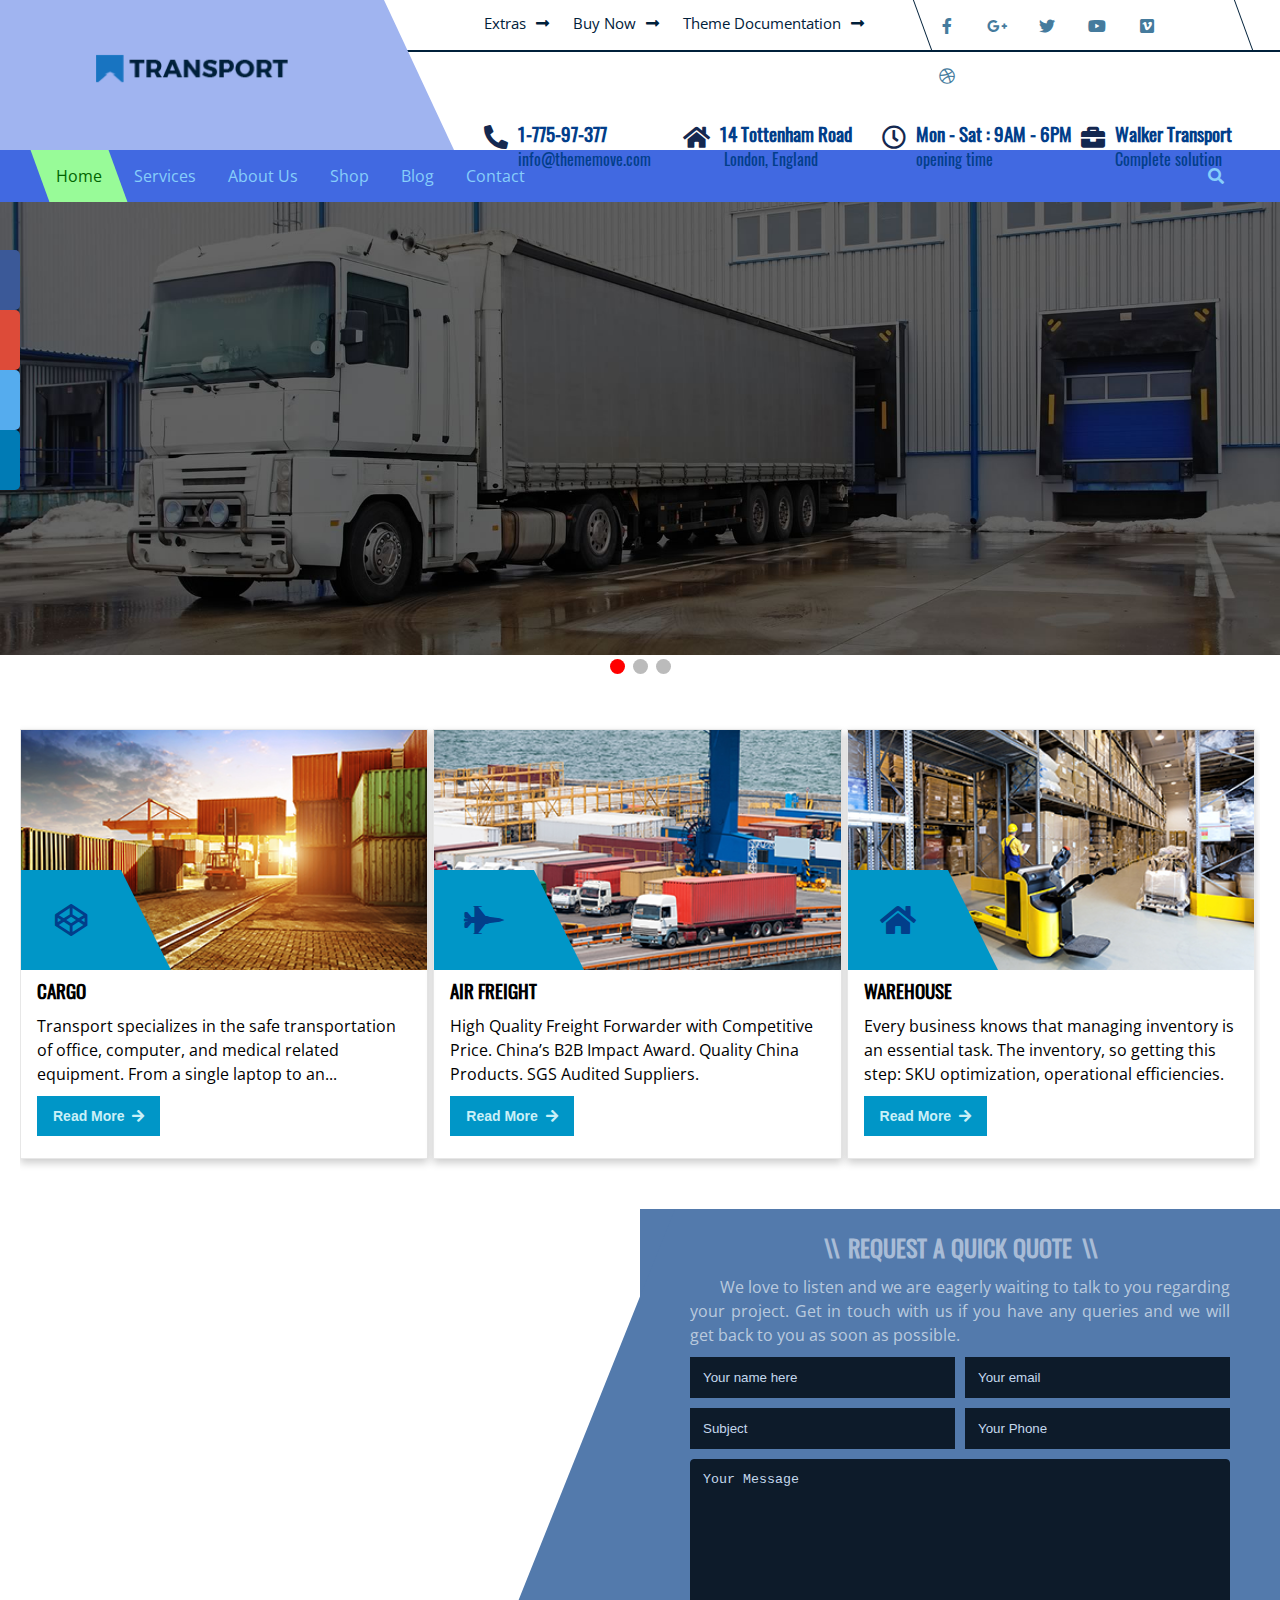
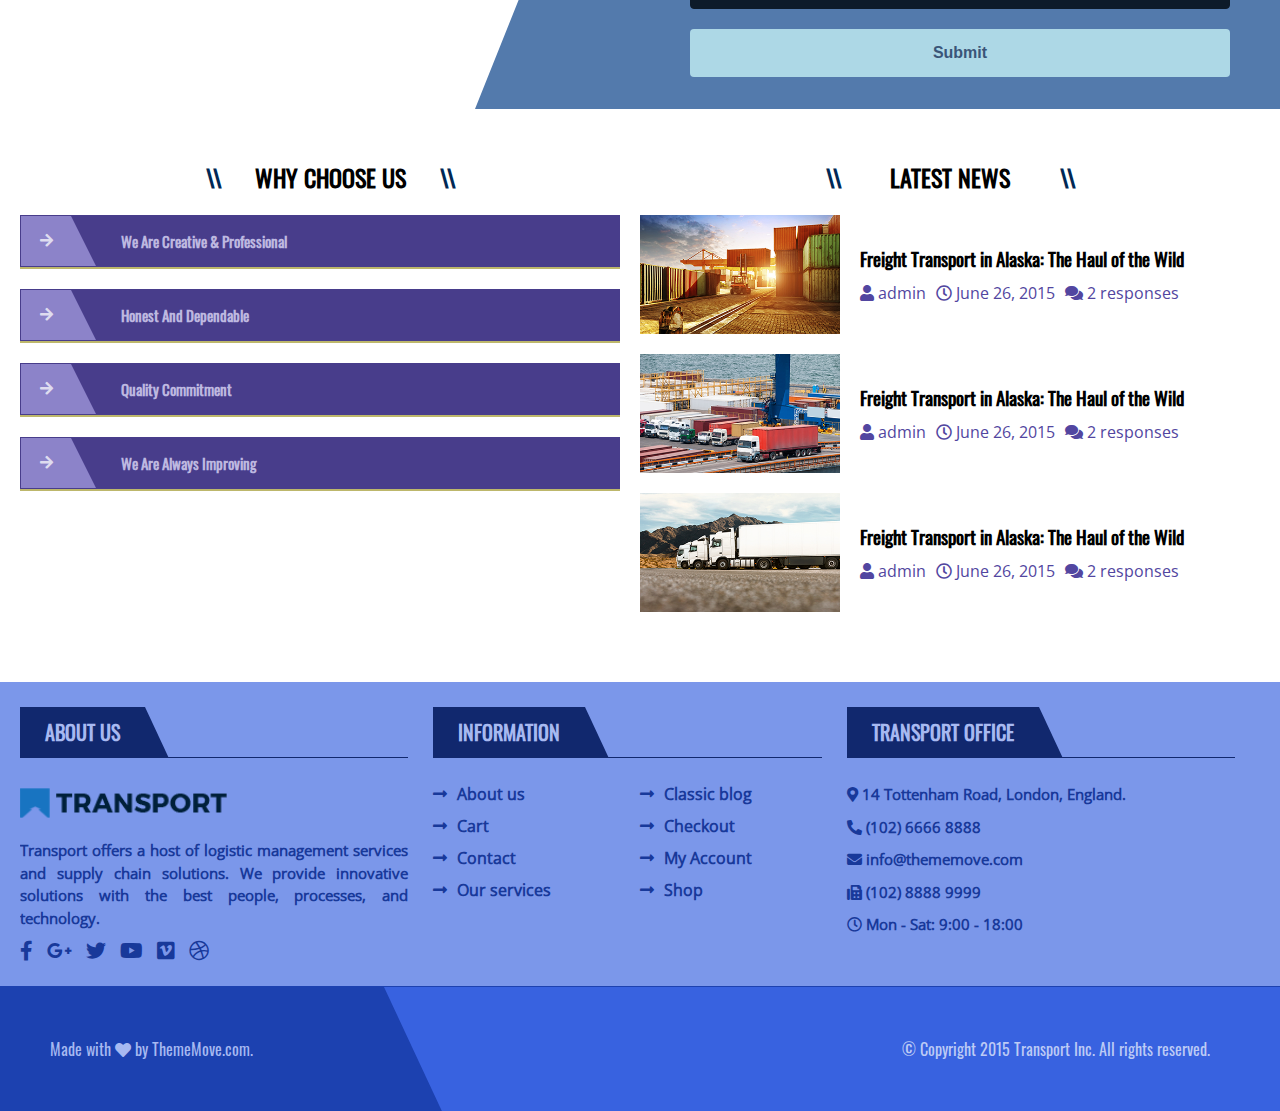
<file: Projects/Transport/index.html>
﻿<!DOCTYPE html>
<html lang="en-US">

<head>
    <title>Transport Service</title>
    <meta charset="utf-8">
    <meta name="description" content="Free Web tutorials">
    <meta name="keywords" content="HTML, CSS, JavaScript">
    <meta name="author" content="John Doe">
    <meta http-equiv="X-UA-Compatible" content="IE=edge">
    <meta http-equiv="Content-Type" content="text/html; charset=utf-8">
    <!--Title icon-->
    <link rel="shortcut icon" href="img/titleicon.png" type="image/x-icon" />
    <!--link css-->
    <link rel="stylesheet" type="text/css" href="css/style.css" media="screen" />
    <!--link icons-->
    <link rel="stylesheet" type="text/css" href="icons/fontawesome/css/all.min.css" />

    <!-- jQuery -->
    <script src="js/jquery-3.5.1.min.js"></script>

</head>

<body>

    <!--Head Part start-->
    <div id="head">
        <!--Head Logo Banner-->
        <div class="mainlogobanner">
            <div class="logobg">
                <div class="mainLogo">
                    <!--SiteBrand-->
                    <div class="siteBrand">
                        <img src="img/logo.png" alt="logo" />
                    </div>
                </div>
                <svg>
                    <polygon points="0,0 0, 150 70, 150"></polygon>
                </svg>
            </div>
        </div>

        <!--Transport info-->
        <div class="toptransportinfo">
            <!--top menu in head-->
            <div class="topmenubg">
                <div class="topmenu">
                    <a href="#">Extras</a>
                    <a href="#">Buy Now</a>
                    <a href="#">Theme Documentation</a>
                </div>
            </div>

            <!--SocialMenu-->
            <div id="socialMenu">
                <div class="socialright">
                    <a href="#"><i class="fab fa-facebook-f"></i></a>
                    <a href="#"><i class="fab fa-google-plus-g"></i></a>
                    <a href="#"><i class="fab fa-twitter"></i></a>
                    <a href="#"><i class="fab fa-youtube"></i></a>
                    <a href="#"><i class="fab fa-vimeo-square"></i></a>
                    <a href="#"><i class="fab fa-dribbble"></i></a>
                </div>
            </div>

            <!--bottomaddress start-->
            <div id="bottomaddress">
                <div class="fulladdressfour">
                    <div class="bottomone">
                        <i class="fas fa-phone-alt"></i>
                        <h3>1-775-97-377</h3>
                        <span>info@thememove.com</span>
                    </div>
                    <div class="bottomtwo">
                        <i class="fas fa-home"></i>
                        <h3>14 Tottenham Road</h3>
                        <span>&nbsp;London, England</span>
                    </div>
                    <div class="bottomthree">
                        <i class="far fa-clock"></i>
                        <h3>Mon - Sat : 9AM - 6PM</h3>
                        <span>opening time</span>
                    </div>
                    <div class="bottomfour">
                        <i class="fas fa-briefcase"></i>
                        <h3>Walker Transport</h3>
                        <span>Complete solution</span>
                    </div>
                </div>
            </div>
            <!--bottomaddress end-->

        </div>
    </div>

    <!-- Mainmenu start -->
    <div id="mainmenu">
        <div class="container">
            <div class="tranportmenu">
                <ul>
                    <li><a href="index.html" class="active" style="margin-left: 20px;">
                            <p>Home</p>
                        </a></li>
                    <li class="dropdown">
                        <a href="services.html" class="dropbtn">
                            <p>Services</p>
                        </a>
                        <div class="dropdown-content">
                            <a href="warehousing.html" style="transform: skewX(0deg);">
                                <p style="transform: skewX(0deg);">Warehousing</p>
                            </a>
                            <a href="logistic.html" style="transform: skewX(0deg);">
                                <p style="transform: skewX(0deg);">Logistic</p>
                            </a>
                        </div>
                    </li>
                    <li><a href="aboutus.html">
                            <p>About Us</p>
                        </a></li>
                    <li><a href="shop.html">
                            <p>Shop</p>
                        </a></li>
                    <li><a href="blog.html">
                            <p>Blog</p>
                        </a></li>
                    <li><a href="contact.html">
                            <p>Contact</p>
                        </a></li>
                    <li style="float: right; margin-right: 20px;"><a href="#">
                            <p><i class="fas fa-search"></i></p>
                        </a></li>
                </ul>
            </div>
        </div>
    </div>
    <!-- Mainmenu end -->

    <!-- searchbar -->
    <div id="formsearchbar">
        <form class="example" style="margin:auto; max-width:300px">
            <input type="text" placeholder="Search.." name="search2">
            <button type="submit"><i class="fas fa-search"></i></button>
        </form>
    </div>

    <!--Side button icons-->
    <div id="mySidenav">
        <div class="icons">
            <a href="#" id="facebook"><i class="fab fa-facebook-f"></i></a>
            <a href="#" id="googleplus"><i class="fab fa-google-plus-g"></i></a>
            <a href="#" id="twitter"><i class="fab fa-twitter"></i></a>
            <a href="#" id="linkedin"><i class="fab fa-linkedin-in"></i></a>
        </div>
    </div>

    <!-- Automatic Slideshow -->
    <div class="slideshow-container">

        <div class="mySlides fade">
            <img src="img/s1_bg.jpg" alt="s1" style="width:100%">
        </div>

        <div class="mySlides fade">
            <img src="img/s2_bg.jpg" alt="s2" style="width:100%">
        </div>

        <div class="mySlides fade">
            <img src="img/s3_bg.jpg" alt="s3" style="width:100%">
        </div>

    </div>

    <div style="text-align:center">
        <span class="dot"></span>
        <span class="dot"></span>
        <span class="dot"></span>
    </div>

    <!-- Feature section -->
    <div id="feature">
        <div class="container">
            <div class="row">
                <div class="column">
                    <div class="gallery">
                        <img src="img/services01.jpg" alt="ser01" />
                        <div class="iconblock">
                            <i class="fab fa-codepen"></i>
                            <!--Scalable Vector Graphics-->
                            <svg>
                                <polygon points="0,50 0, 150 50, 150"></polygon>
                            </svg>
                        </div>

                        <div class="description">
                            <h3 style="text-transform: uppercase;">Cargo</h3>
                            <p style="margin: 10px 0;">Transport specializes in the safe transportation of office, computer,
                                and medical related equipment. From a single laptop to an...</p>
                            <button class="btn"><span>Read More</span> &nbsp;<i class="fas fa-arrow-right"></i></button>
                        </div>
                    </div>
                </div>
                <div class="column">
                    <div class="gallery">
                        <img src="img/services02.jpg" alt="ser01" />
                        <div class="iconblock">
                            <i class="fas fa-fighter-jet"></i>
                            <!--Scalable Vector Graphics-->
                            <svg>
                                <polygon points="0,50 0, 150 50, 150"></polygon>
                            </svg>
                        </div>

                        <div class="description">
                            <h3 style="text-transform: uppercase;">Air freight</h3>
                            <p style="margin: 10px 0;">High Quality Freight Forwarder with Competitive Price. China’s B2B Impact Award. Quality China Products. SGS Audited Suppliers. </p>
                            <button class="btn"><span>Read More</span> &nbsp;<i class="fas fa-arrow-right"></i></button>
                        </div>
                    </div>
                </div>
                <div class="column">
                    <div class="gallery">
                        <img src="img/services03.jpg" alt="ser01" />
                        <div class="iconblock">
                            <i class="fas fa-home"></i>
                            <!--Scalable Vector Graphics-->
                            <svg>
                                <polygon points="0,50 0, 150 50, 150"></polygon>
                            </svg>
                        </div>

                        <div class="description">
                            <h3 style="text-transform: uppercase;">Warehouse</h3>
                            <p style="margin: 10px 0;">Every business knows that managing inventory is an essential task. The inventory, so getting this step: SKU optimization, operational efficiencies.</p>
                            <button class="btn"><span>Read More</span> &nbsp;<i class="fas fa-arrow-right"></i></button>
                        </div>
                    </div>
                </div>
            </div>
        </div>
    </div>

    <!-- parallax section -->
    <div id="parallaxeffect">
        <div id="parallax">
            <div class="requestquote">
                <div class="container">
                    <div class="row">
                        <h2 style="text-align: center; color: #a9bcd6;">REQUEST A QUICK QUOTE</h2>
                        <p>We love to listen and we are eagerly waiting to talk to you regarding your project. Get in touch with us if you have any queries and we will get back to you as soon as possible.</p>
                    </div>

                    <div class="inputboxarea">
                        <input type="text" name="firstname" placeholder="Your name here" style="margin-right: 10px;" />
                        <input type="email" name="email" placeholder="Your email" />
                    </div>

                    <div class="inputboxarea">
                        <input type="text" name="subject" placeholder="Subject" style="margin-right: 10px;" />
                        <input type="tel" name="phone" placeholder="Your Phone" pattern="[0-9]{4}-[0-9]{3}-[0-9]{3}" />
                    </div>

                    <div class="row">
                        <div class="column" style="width: 100%; margin-bottom: 15px;">
                            <textarea name="subject" placeholder="Your Message"></textarea>
                        </div>

                        <button type="button">Submit</button>
                    </div>
                </div>
            </div>
        </div>
        <!--Scalable Vector Graphics-->
        <svg>
            <polygon points="200,0 200,500 0,500 200,0" style="fill: #537aac;"></polygon>
        </svg>
    </div>

    <!-- Transport news part -->
    <div id="transportnews">
        <div class="container">
            <div class="row">
                <div class="column">
                    <div class="chooseus">
                        <h2>Why Choose us</h2>
                    </div>

                    <div id="mainaccordion">
                        <!-- Accordion -->
                        <button class="accordion"> We Are Creative & Professional </button>
                        <div class="panel">
                            <p>With over 60 years of providing world class service to their customers on the asset side, a need to provide a one stop shop for a” true customer service logistic solution” was introduced. By adding this dimension to an already dynamic and customer centric asset based provider, we feel we bring a total solution.</p>
                        </div>

                        <button class="accordion"> Honest And Dependable </button>
                        <div class="panel">
                            <p>Reliable is defined as consistently good in quality or performance; able to be trusted. But what does this mean when it comes to finding the right service to transport your vehicle across state lines? Many services like to use this word to describe their trustworthiness, but if they do not follow through on their claims, it can be very disappointing.</p>
                        </div>

                        <button class="accordion"> Quality Commitment </button>
                        <div class="panel">
                            <p>Customers come to us – and stay with us – because of our consistently high quality of service.
                                Working with Logistics, you have a dedicated, reliable, and hugely experienced team focused on growing a mutually beneficial, long-term relationship.</p>
                        </div>

                        <button class="accordion"> We Are Always Improving </button>
                        <div class="panel">
                            <p>Our strong sense of identification with client projects means that we are constantly striving to provide solutions, even for issues they aren’t yet aware of. To this end, we adopt a progressive approach to technology and marketing techniques. </p>
                        </div>
                    </div>

                </div>
                <div class="column">
                    <div class="latestNews">
                        <h2 style="clear: right">Latest News</h2>

                        <div class="clearfix">
                            <img src="img/transport1.jpg" alt="transport1" />
                            <h3>Freight Transport in Alaska: The Haul of the Wild</h3>
                            <div class="postmeta">
                                <span><i class="fas fa-user"></i> admin</span>
                                <span><i class="far fa-clock"></i> June 26, 2015</span>
                                <span><i class="fas fa-comments"></i> 2 responses</span>
                            </div>
                        </div>

                        <div class="clearfix">
                            <img src="img/services02.jpg" alt="services02" />
                            <h3>Freight Transport in Alaska: The Haul of the Wild</h3>
                            <div class="postmeta">
                                <span><i class="fas fa-user"></i> admin</span>
                                <span><i class="far fa-clock"></i> June 26, 2015</span>
                                <span><i class="fas fa-comments"></i> 2 responses</span>
                            </div>
                        </div>

                        <div class="clearfix">
                            <img src="img/parallax.jpg" alt="parallax" />
                            <h3>Freight Transport in Alaska: The Haul of the Wild</h3>
                            <div class="postmeta">
                                <span><i class="fas fa-user"></i> admin</span>
                                <span><i class="far fa-clock"></i> June 26, 2015</span>
                                <span><i class="fas fa-comments"></i> 2 responses</span>
                            </div>
                        </div>
                    </div>
                </div>
            </div>
        </div>
    </div>

    <!-- Details Footer -->
    <div id="detailsfooter">
        <div class="container">
            <div class="row">
                <div class="column">
                    <div class="foot_title">
                        <h2>About us</h2>
                        <svg>
                            <polygon points="0,0 0,150 70,150"></polygon>
                        </svg>
                    </div>
                    <img src="img/logo.png" alt="logo" />
                    <p>Transport offers a host of logistic management services and supply chain solutions. We provide innovative solutions with the best people, processes, and technology.</p>

                    <span>
                        <i class="fab fa-facebook-f"></i>
                        <i class="fab fa-google-plus-g"></i>
                        <i class="fab fa-twitter"></i>
                        <i class="fab fa-youtube"></i>
                        <i class="fab fa-vimeo-square"></i>
                        <i class="fab fa-dribbble"></i>
                    </span>
                </div>
                <div class="column">
                    <div class="foot_title">
                        <h2>Information</h2>
                        <svg>
                            <polygon points="0,0 0,150 70,150"></polygon>
                        </svg>
                    </div>

                    <div class="footerinfolistone">
                        <ul>
                            <li>About us</li>
                            <li>Cart</li>
                            <li>Contact</li>
                            <li>Our services</li>
                        </ul>
                    </div>
                    <div class="footerinfolisttwo">
                        <ul>
                            <li>Classic blog</li>
                            <li>Checkout</li>
                            <li>My Account</li>
                            <li>Shop</li>
                        </ul>
                    </div>
                </div>
                <div class="column">
                    <div class="foot_title">
                        <h2>Transport Office</h2>
                        <svg>
                            <polygon points="0,0 0,150 70,150"></polygon>
                        </svg>
                    </div>

                    <div class="officeinfo">
                        <p>
                            <i class="fas fa-map-marker-alt"></i>
                            <span>14 Tottenham Road, London, England.</span>
                        </p>
                        <p>
                            <i class="fas fa-phone-alt"></i>
                            <span>(102) 6666 8888</span>
                        </p>
                        <p>
                            <i class="fas fa-envelope"></i>
                            <span>info@thememove.com</span>
                        </p>
                        <p>
                            <i class="fas fa-fax"></i>
                            <span>(102) 8888 9999</span>
                        </p>
                        <p>
                            <i class="far fa-clock"></i>
                            <span>Mon - Sat: 9:00 - 18:00</span>
                        </p>
                    </div>
                </div>
            </div>
        </div>
    </div>

    <!--Footer-->
    <div id="footer">
        <div class="container">
            <div class="row">
                <div class="column">
                    <div class="mainheart">
                        <!--Scalable Vector Graphics-->
                        <svg>
                            <polygon points="0,0 0, 150 70, 150"></polygon>
                        </svg>

                        <div class="madeheart">
                            <span>Made with <i class="fas fa-heart"></i> by ThemeMove.com.</span>
                        </div>
                    </div>

                    <div class="copyright">
                        <span>&copy; Copyright 2015 Transport Inc. All rights reserved.</span>
                    </div>
                </div>
            </div>
        </div>
    </div>

    <!-- JavaScript files -->
    <!--Own js file-->
    <script src="js/myfile.js"></script>

</body>

</html>
</file>
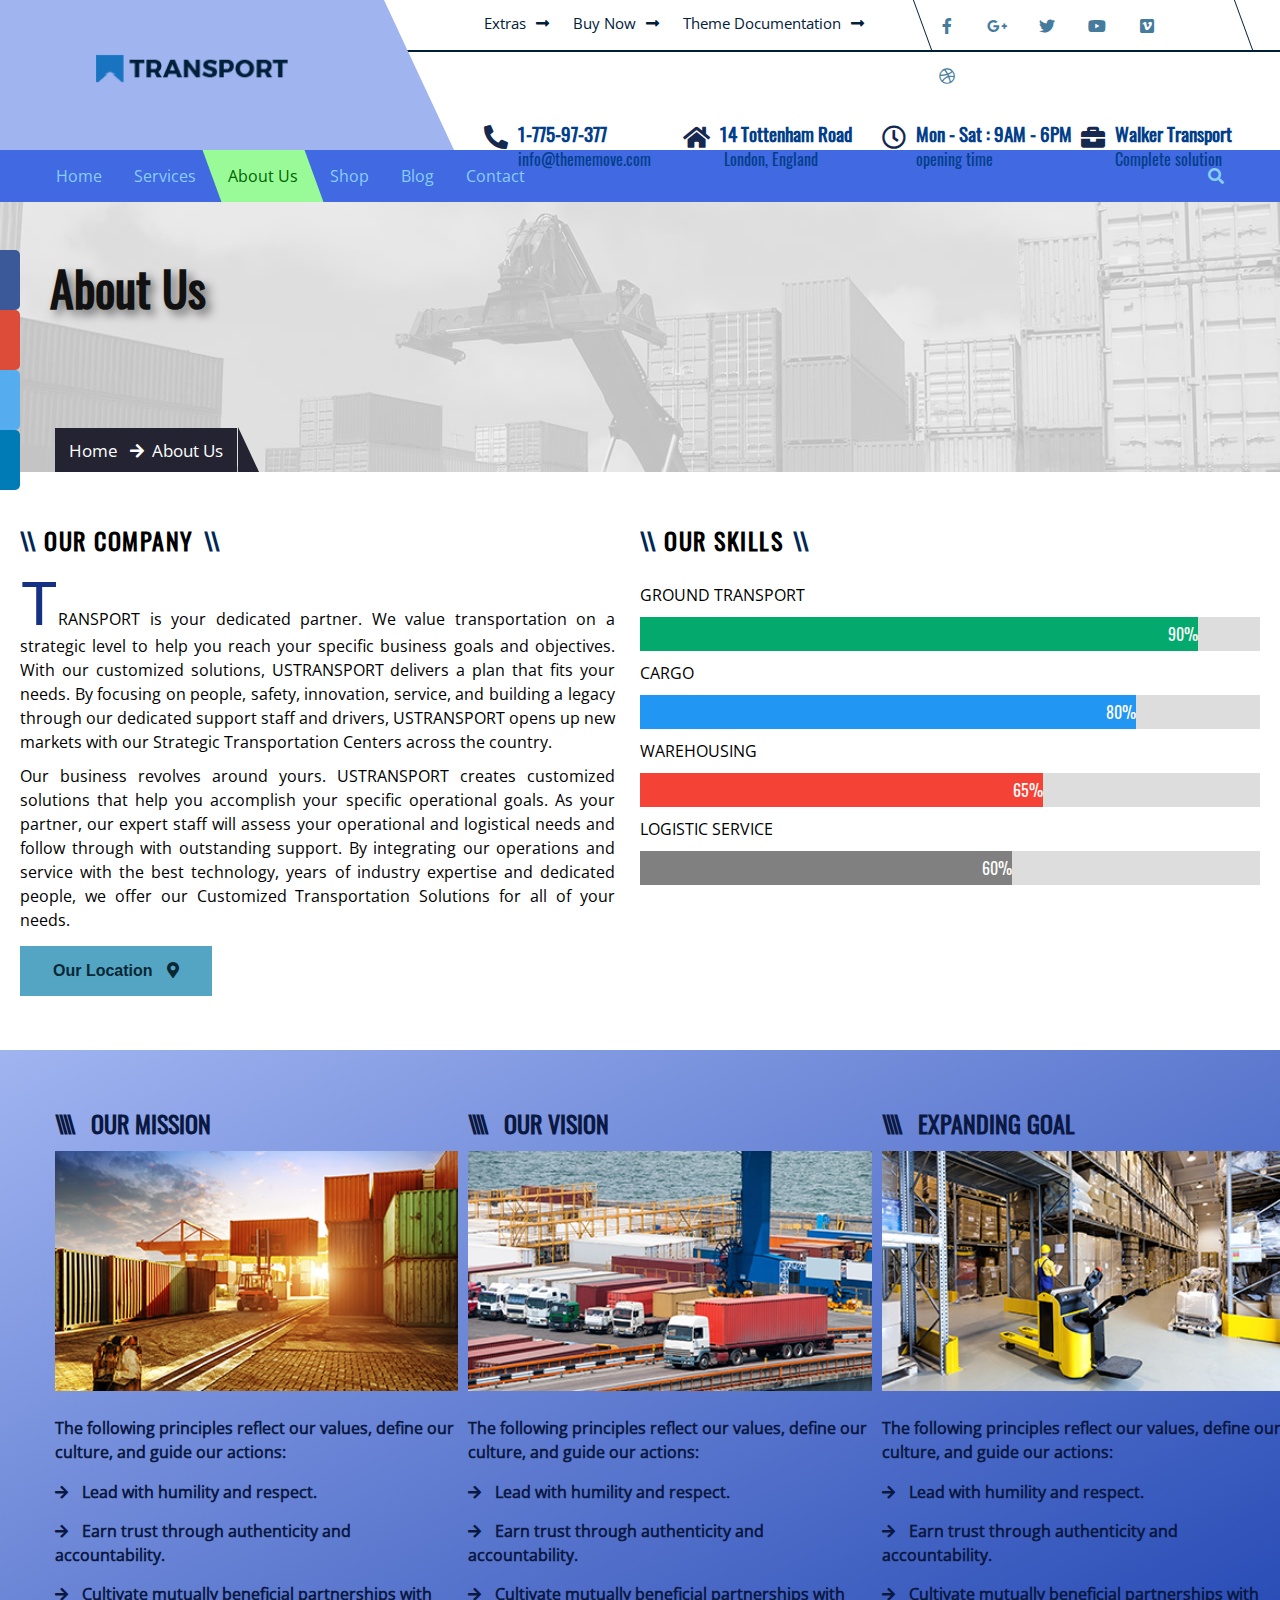
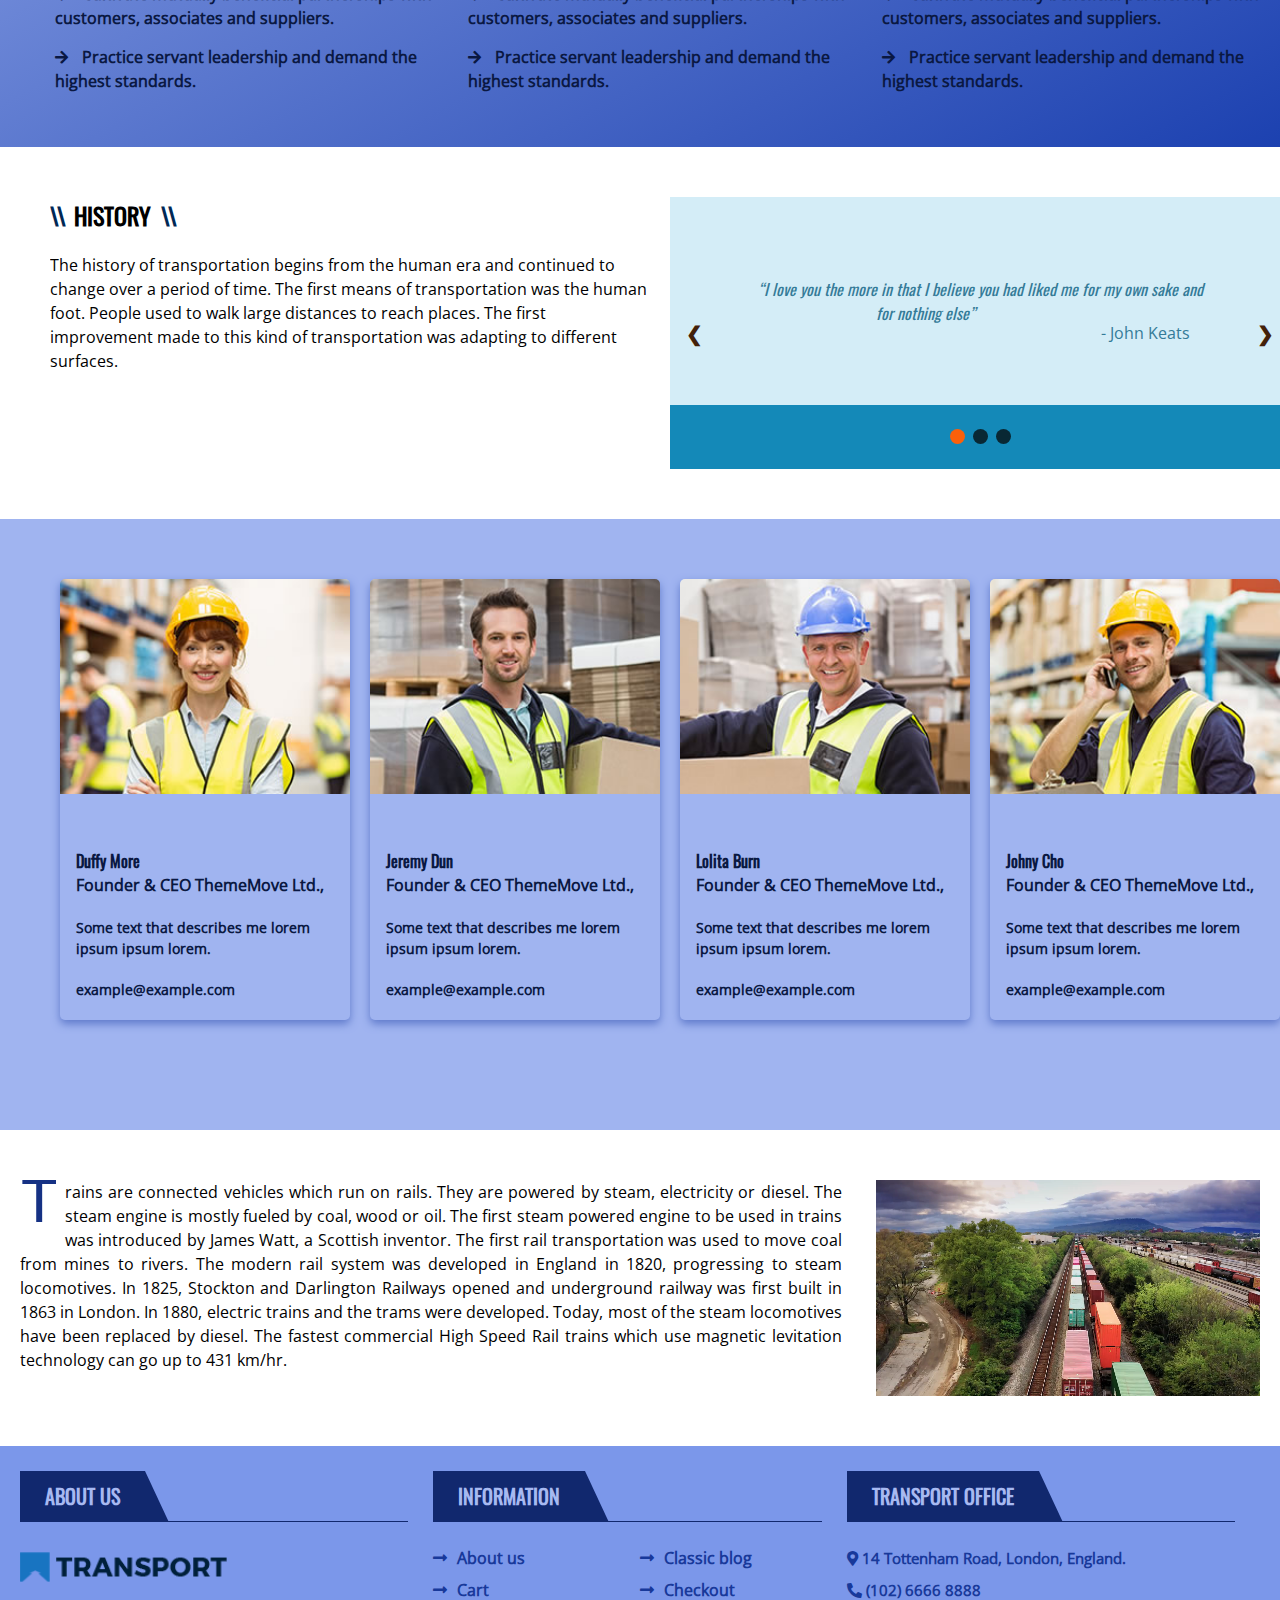
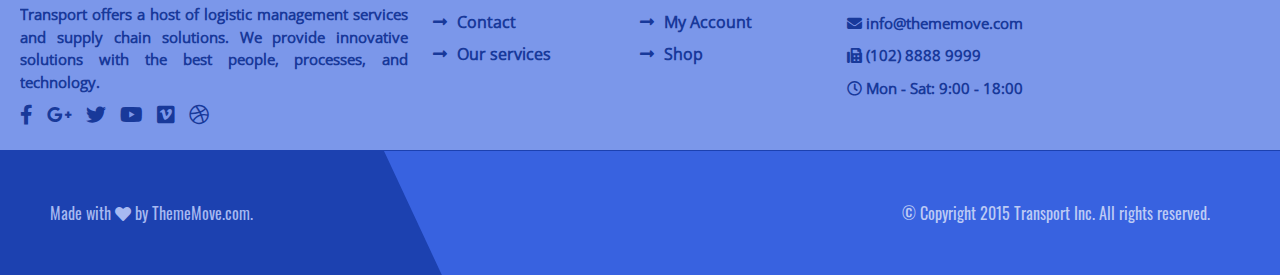
<file: Projects/Transport/aboutus.html>
﻿<!DOCTYPE html>
<html lang="en-US">

<head>
    <!--title-->
    <title>Transport Service</title>
    <!--meta-->
    <meta charset="utf-8">
    <meta name="description" content="Free Web tutorials">
    <meta name="keywords" content="HTML, CSS, JavaScript">
    <meta name="author" content="John Doe">
    <meta http-equiv="X-UA-Compatible" content="IE=edge" />
    <meta http-equiv="Content-Type" content="text/html; charset=utf-8">
    <!--Title icon-->
    <link rel="shortcut icon" href="img/titleicon.png" type="image/x-icon" />
    <!--link css-->
    <link rel="stylesheet" type="text/css" href="css/style.css" media="screen" />
    <!--link icons-->
    <link rel="stylesheet" type="text/css" href="icons/fontawesome/css/all.min.css" />

    <!-- jQuery -->
    <script src="js/jquery-3.5.1.min.js"></script>
</head>

<body>

    <!--Head Part start-->
    <div id="head">
        <!--Head Logo Banner-->
        <div class="mainlogobanner">
            <div class="logobg">
                <div class="mainLogo">
                    <!--SiteBrand-->
                    <div class="siteBrand">
                        <img src="img/logo.png" alt="logo" />
                    </div>
                </div>
                <svg>
                    <polygon points="0,0 0, 150 70, 150"></polygon>
                </svg>
            </div>
        </div>

        <!--Transport info-->
        <div class="toptransportinfo">
            <!--top menu in head-->
            <div class="topmenubg">
                <div class="topmenu">
                    <a href="#">Extras</a>
                    <a href="#">Buy Now</a>
                    <a href="#">Theme Documentation</a>
                </div>
            </div>

            <!--SocialMenu-->
            <div id="socialMenu">
                <div class="socialright">
                    <a href="#"><i class="fab fa-facebook-f"></i></a>
                    <a href="#"><i class="fab fa-google-plus-g"></i></a>
                    <a href="#"><i class="fab fa-twitter"></i></a>
                    <a href="#"><i class="fab fa-youtube"></i></a>
                    <a href="#"><i class="fab fa-vimeo-square"></i></a>
                    <a href="#"><i class="fab fa-dribbble"></i></a>
                </div>
            </div>

            <!--bottomaddress start-->
            <div id="bottomaddress">
                <div class="fulladdressfour">
                    <div class="bottomone">
                        <i class="fas fa-phone-alt"></i>
                        <h3>1-775-97-377</h3>
                        <span>info@thememove.com</span>
                    </div>
                    <div class="bottomtwo">
                        <i class="fas fa-home"></i>
                        <h3>14 Tottenham Road</h3>
                        <span>&nbsp;London, England</span>
                    </div>
                    <div class="bottomthree">
                        <i class="far fa-clock"></i>
                        <h3>Mon - Sat : 9AM - 6PM</h3>
                        <span>opening time</span>
                    </div>
                    <div class="bottomfour">
                        <i class="fas fa-briefcase"></i>
                        <h3>Walker Transport</h3>
                        <span>Complete solution</span>
                    </div>
                </div>
            </div>
            <!--bottomaddress end-->

        </div>
    </div>

    <!-- Mainmenu start -->
    <div id="mainmenu">
        <div class="container">
            <div class="tranportmenu">
                <ul>
                    <li><a href="index.html" style="margin-left: 20px;">
                            <p>Home</p>
                        </a></li>
                    <li class="dropdown">
                        <a href="services.html" class="dropbtn">
                            <p>Services</p>
                        </a>
                        <div class="dropdown-content">
                            <a href="warehousing.html" style="transform: skewX(0deg);">
                                <p style="transform: skewX(0deg);">Warehousing</p>
                            </a>
                            <a href="logistic.html" style="transform: skewX(0deg);">
                                <p style="transform: skewX(0deg);">Logistic</p>
                            </a>
                        </div>
                    </li>
                    <li><a href="aboutus.html" class="active">
                            <p>About Us</p>
                        </a></li>
                    <li><a href="shop.html">
                            <p>Shop</p>
                        </a></li>
                    <li><a href="blog.html">
                            <p>Blog</p>
                        </a></li>
                    <li><a href="contact.html">
                            <p>Contact</p>
                        </a></li>
                    <li style="float: right; margin-right: 20px;"><a href="#">
                            <p><i class="fas fa-search"></i></p>
                        </a></li>
                </ul>
            </div>
        </div>
    </div>
    <!-- Mainmenu end -->

    <!-- searchbar -->
    <div id="formsearchbar">
        <form class="example" style="margin:auto; max-width:300px">
            <input type="text" placeholder="Search.." name="search2">
            <button type="submit"><i class="fas fa-search"></i></button>
        </form>
    </div>

    <!--Side button icons-->
    <div id="mySidenav">
        <div class="icons">
            <a href="#" id="facebook"><i class="fab fa-facebook-f"></i></a>
            <a href="#" id="googleplus"><i class="fab fa-google-plus-g"></i></a>
            <a href="#" id="twitter"><i class="fab fa-twitter"></i></a>
            <a href="#" id="linkedin"><i class="fab fa-linkedin-in"></i></a>
        </div>
    </div>

    <!--About Title-->
    <div id="about_title">
        <div class="container">
            <div class="image_overlay">
                <h1 class="entry_title">About Us</h1>
            </div>
            <div class="about">
                <ol class="breadcrumb">
                    <li><a href="#">Home</a></li>
                    <li><a href="#">About Us</a></li>
                </ol>
                <svg>
                    <polygon points="0,0 0, 150 70, 150" style="fill: #232331; stroke: none;"></polygon>
                </svg>
            </div>
        </div>
    </div>

    <!--Companydetails-->
    <div id="companydetails">
        <div class="container">
            <div class="row">
                <div class="column">
                    <div id="companyinfo">
                        <h2>OUR COMPANY</h2>
                        <p>
                            <span style="display: contents;">T</span>RANSPORT is your dedicated partner. We value transportation on a strategic level to help you reach your specific business goals and objectives. With our customized solutions, USTRANSPORT delivers a plan that fits your needs. By focusing on people, safety, innovation, service, and building a legacy through our dedicated support staff and drivers, USTRANSPORT opens up new markets with our Strategic Transportation Centers across the country.
                        </p>
                        <p>
                            Our business revolves around yours. USTRANSPORT creates customized solutions that help you accomplish your specific operational goals. As your partner, our expert staff will assess your operational and logistical needs and follow through with outstanding support. By integrating our operations and service with the best technology, years of industry expertise and dedicated people, we offer our Customized Transportation Solutions for all of your needs.
                        </p>

                        <button><span style="padding-right: 10px;">Our Location</span> <i class="fas fa-map-marker-alt"></i></button>
                    </div>
                </div>
                <div class="column">
                    <div id="skillinfo">
                        <h2>Our skills</h2>

                        <p>Ground Transport</p>
                        <div class="containerskillbar">
                            <div class="skills grt">90%</div>
                        </div>

                        <p>Cargo</p>
                        <div class="containerskillbar">
                            <div class="skills crg">80%</div>
                        </div>

                        <p>Warehousing</p>
                        <div class="containerskillbar">
                            <div class="skills wh">65%</div>
                        </div>

                        <p>Logistic Service</p>
                        <div class="containerskillbar">
                            <div class="skills ls">60%</div>
                        </div>
                    </div>
                </div>
            </div>
        </div>
    </div>

    <!--MissionList-->
    <div id="missionlist">
        <div class="container">
            <div class="row">
                <div class="column">
                    <div class="missiondetails">
                        <h2>Our mission</h2>
                        <img src="img/services01.jpg" alt="ser01" />
                        <p>
                            The following principles reflect our values, define our culture, and guide our actions:
                        </p>
                        <div class="description">
                            <ul>
                                <li>
                                    <span>Lead with humility and respect.</span>
                                </li>
                                <li>
                                    <span>Earn trust through authenticity and accountability.</span>
                                </li>
                                <li>
                                    <span>Cultivate mutually beneficial partnerships with customers, associates and suppliers.</span>
                                </li>
                                <li>
                                    <span>Practice servant leadership and demand the highest standards.</span>
                                </li>
                            </ul>
                        </div>
                    </div>
                </div>
                <div class="column">
                    <div class="missiondetails">
                        <h2>Our Vision</h2>
                        <img src="img/services02.jpg" alt="ser02" />
                        <p>
                            The following principles reflect our values, define our culture, and guide our actions:
                        </p>
                        <div class="description">
                            <ul>
                                <li>
                                    <span>Lead with humility and respect.</span>
                                </li>
                                <li>
                                    <span>Earn trust through authenticity and accountability.</span>
                                </li>
                                <li>
                                    <span>Cultivate mutually beneficial partnerships with customers, associates and suppliers.</span>
                                </li>
                                <li>
                                    <span>Practice servant leadership and demand the highest standards.</span>
                                </li>
                            </ul>
                        </div>
                    </div>
                </div>
                <div class="column">
                    <div class="missiondetails">
                        <h2>Expanding Goal</h2>
                        <img src="img/services03.jpg" alt="ser03" />
                        <p>
                            The following principles reflect our values, define our culture, and guide our actions:
                        </p>
                        <div class="description">
                            <ul>
                                <li>
                                    <span>Lead with humility and respect.</span>
                                </li>
                                <li>
                                    <span>Earn trust through authenticity and accountability.</span>
                                </li>
                                <li>
                                    <span>Cultivate mutually beneficial partnerships with customers, associates and suppliers.</span>
                                </li>
                                <li>
                                    <span>Practice servant leadership and demand the highest standards.</span>
                                </li>
                            </ul>
                        </div>
                    </div>
                </div>
            </div>
        </div>
    </div>

    <!--History-->
    <div id="history">
        <div class="container">
            <div class="row">
                <div class="column">
                    <h2>History</h2>
                    <p class="firstletter">
                        The history of transportation begins from the human era and continued to change over a period of time. The first means of transportation was the human foot. People used to walk large distances to reach places. The first improvement made to this kind of transportation was adapting to different surfaces.
                    </p>
                </div>
                <div class="column">
                    <!-- QuoteSlides Slideshow -->
                    <div class="quoteslideshow">

                        <div class="quoteSlides">
                            <q>I love you the more in that I believe you had liked me for my own sake and for nothing else</q>
                            <p class="author">- John Keats</p>
                        </div>

                        <div class="quoteSlides">
                            <q>But man is not made for defeat. A man can be destroyed but not defeated.</q>
                            <p class="author">- Ernest Hemingway</p>
                        </div>

                        <div class="quoteSlides">
                            <q>I have not failed. I've just found 10,000 ways that won't work.</q>
                            <p class="author">- Thomas A. Edison</p>
                        </div>
                        
                        
                        <a class="prev" onclick="plusSlides(-1)">❮</a>
                        <a class="next" onclick="plusSlides(1)">❯</a>
                    </div>

                    <div class="dotcircle">
                        <span class="dotround" onclick="currentSlide(1)"></span>
                        <span class="dotround" onclick="currentSlide(2)"></span>
                        <span class="dotround" onclick="currentSlide(3)"></span>
                    </div>

                </div>
            </div>
        </div>
    </div>

    <!--Members-->
    <div id="members">
        <div class="container">
            <div class="row">
                <div class="column">

                    <div class="membercards">
                        <div class="card">
                            <img src="img/m1.jpg" alt="m1" />
                            <div class="wrapper">
                                <h4><b>Duffy More</b></h4>
                                <p>Founder & CEO ThemeMove Ltd.,</p>
                                <p id="two">Some text that describes me lorem ipsum ipsum lorem.</p>
                                <p id="two">example@example.com</p>
                            </div>
                        </div>
                    </div>

                </div>
                <div class="column">

                    <div class="membercards">
                        <div class="card">
                            <img src="img/m2.jpg" alt="m2" />
                            <div class="wrapper">
                                <h4><b>Jeremy Dun</b></h4>
                                <p>Founder & CEO ThemeMove Ltd.,</p>
                                <p id="two">Some text that describes me lorem ipsum ipsum lorem.</p>
                                <p id="two">example@example.com</p>
                            </div>
                        </div>
                    </div>

                </div>
                <div class="column">

                    <div class="membercards">
                        <div class="card">
                            <img src="img/m3.jpg" alt="m3" />
                            <div class="wrapper">
                                <h4><b>Lolita Burn</b></h4>
                                <p>Founder & CEO ThemeMove Ltd.,</p>
                                <p id="two">Some text that describes me lorem ipsum ipsum lorem.</p>
                                <p id="two">example@example.com</p>
                            </div>
                        </div>
                    </div>

                </div>
                <div class="column">

                    <div class="membercards">
                        <div class="card">
                            <img src="img/m4.jpg" alt="m4" />
                            <div class="wrapper">
                                <h4><b>Johny Cho</b></h4>
                                <p>Founder & CEO ThemeMove Ltd.,</p>
                                <p id="two">Some text that describes me lorem ipsum ipsum lorem.</p>
                                <p id="two">example@example.com</p>
                            </div>
                        </div>
                    </div>

                </div>
            </div>
        </div>
    </div>

    <!--Tranportvideo-->
    <div id="transportvideo">
        <div class="container">
            <div class="row">
                <div class="column">
                    <p>
                        <span>T</span>rains are connected vehicles which run on rails. They are powered by steam, electricity or diesel. The steam engine is mostly fueled by coal, wood or oil. The first steam powered engine to be used in trains was introduced by James Watt, a Scottish inventor. The first rail transportation was used to move coal from mines to rivers.

                        The modern rail system was developed in England in 1820, progressing to steam locomotives. In 1825, Stockton and Darlington Railways opened and underground railway was first built in 1863 in London. In 1880, electric trains and the trams were developed. Today, most of the steam locomotives have been replaced by diesel. The fastest commercial High Speed Rail trains which use magnetic levitation technology can go up to 431 km/hr.
                    </p>
                </div>
                <div class="column">
                    <video height="216" autoplay muted loop style="float: right;">
                        <source src="media/convert%20transport.mp4" type="video/mp4">
                    </video>
                </div>
            </div>
        </div>
    </div>

    <!-- Details Footer -->
    <div id="detailsfooter">
        <div class="container">
            <div class="row">
                <div class="column">
                    <div class="foot_title">
                        <h2>About us</h2>
                        <svg>
                            <polygon points="0,0 0,150 70,150"></polygon>
                        </svg>
                    </div>
                    <img src="img/logo.png" alt="logo" />
                    <p>Transport offers a host of logistic management services and supply chain solutions. We provide innovative solutions with the best people, processes, and technology.</p>

                    <span>
                        <i class="fab fa-facebook-f"></i>
                        <i class="fab fa-google-plus-g"></i>
                        <i class="fab fa-twitter"></i>
                        <i class="fab fa-youtube"></i>
                        <i class="fab fa-vimeo-square"></i>
                        <i class="fab fa-dribbble"></i>
                    </span>
                </div>
                <div class="column">
                    <div class="foot_title">
                        <h2>Information</h2>
                        <svg>
                            <polygon points="0,0 0,150 70,150"></polygon>
                        </svg>
                    </div>

                    <div class="footerinfolistone">
                        <ul>
                            <li>About us</li>
                            <li>Cart</li>
                            <li>Contact</li>
                            <li>Our services</li>
                        </ul>
                    </div>
                    <div class="footerinfolisttwo">
                        <ul>
                            <li>Classic blog</li>
                            <li>Checkout</li>
                            <li>My Account</li>
                            <li>Shop</li>
                        </ul>
                    </div>
                </div>
                <div class="column">
                    <div class="foot_title">
                        <h2>Transport Office</h2>
                        <svg>
                            <polygon points="0,0 0,150 70,150"></polygon>
                        </svg>
                    </div>

                    <div class="officeinfo">
                        <p>
                            <i class="fas fa-map-marker-alt"></i>
                            <span>14 Tottenham Road, London, England.</span>
                        </p>
                        <p>
                            <i class="fas fa-phone-alt"></i>
                            <span>(102) 6666 8888</span>
                        </p>
                        <p>
                            <i class="fas fa-envelope"></i>
                            <span>info@thememove.com</span>
                        </p>
                        <p>
                            <i class="fas fa-fax"></i>
                            <span>(102) 8888 9999</span>
                        </p>
                        <p>
                            <i class="far fa-clock"></i>
                            <span>Mon - Sat: 9:00 - 18:00</span>
                        </p>
                    </div>
                </div>
            </div>
        </div>
    </div>

    <!--Footer-->
    <div id="footer">
        <div class="container">
            <div class="row">
                <div class="column">
                    <div class="mainheart">
                        <!--Scalable Vector Graphics-->
                        <svg>
                            <polygon points="0,0 0, 150 70, 150"></polygon>
                        </svg>

                        <div class="madeheart">
                            <span>Made with <i class="fas fa-heart"></i> by ThemeMove.com.</span>
                        </div>
                    </div>

                    <div class="copyright">
                        <span>&copy; Copyright 2015 Transport Inc. All rights reserved.</span>
                    </div>
                </div>
            </div>
        </div>
    </div>

    <!--JavaScript files-->
    <!--Own js file-->
    <script src="js/myfile.js"></script>
    <script src="js/quoteslide.js"></script>    

</body>

</html>
</file>
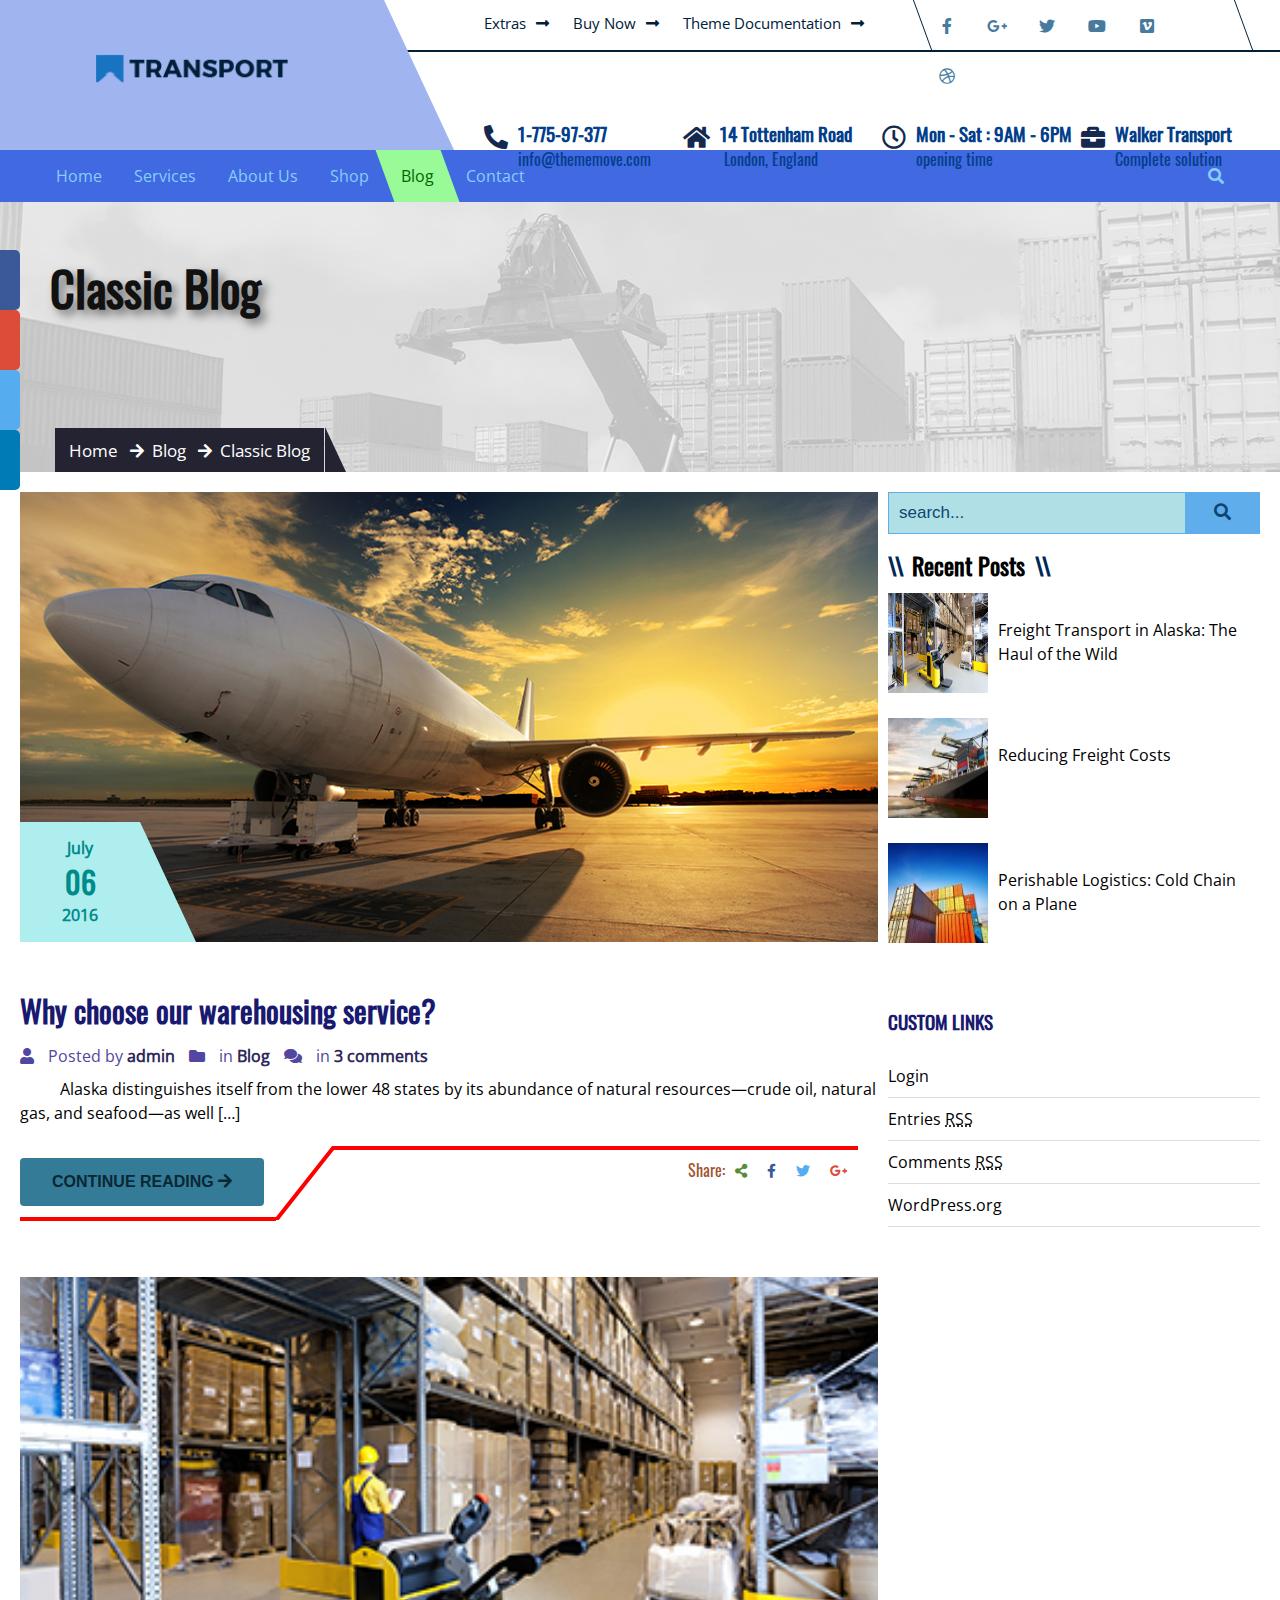
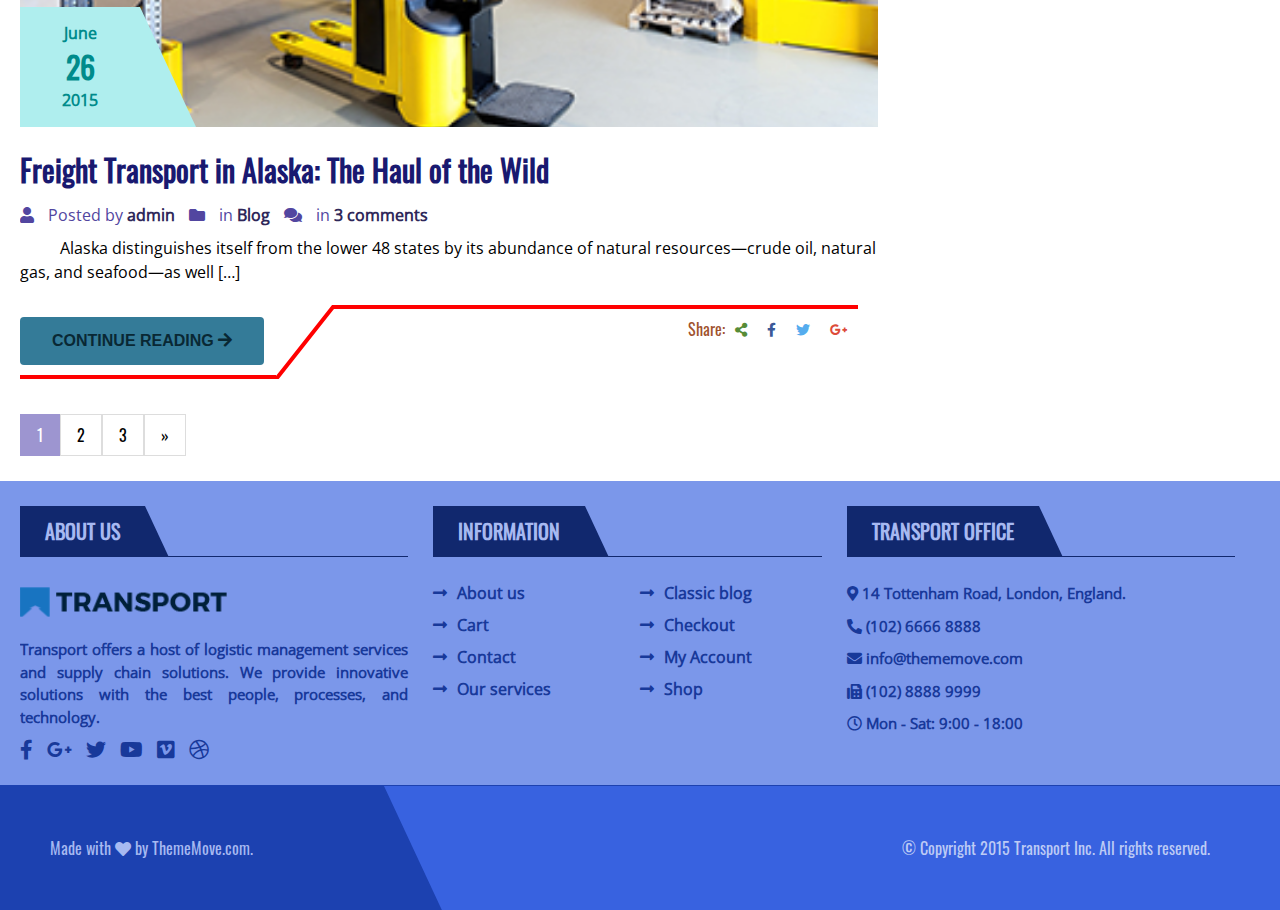
<file: Projects/Transport/blog.html>
﻿<!DOCTYPE html>
<html lang="en-US">

<head>
    <!--title-->
    <title>Transport Service</title>
    <!--meta-->
    <meta charset="utf-8">
    <meta name="description" content="Free Web tutorials">
    <meta name="keywords" content="HTML, CSS, JavaScript">
    <meta name="author" content="John Doe">
    <meta http-equiv="X-UA-Compatible" content="IE=edge" />
    <meta http-equiv="Content-Type" content="text/html; charset=utf-8">
    <!--Title icon-->
    <link rel="shortcut icon" href="img/titleicon.png" type="image/x-icon" />
    <!--link css-->
    <link rel="stylesheet" type="text/css" href="css/style.css" media="screen" />
    <!--link icons-->
    <link rel="stylesheet" type="text/css" href="icons/fontawesome/css/all.min.css" />

    <!-- jQuery -->
    <script src="js/jquery-3.5.1.min.js"></script>
</head>

<body>

    <!--Head Part start-->
    <div id="head">
        <!--Head Logo Banner-->
        <div class="mainlogobanner">
            <div class="logobg">
                <div class="mainLogo">
                    <!--SiteBrand-->
                    <div class="siteBrand">
                        <img src="img/logo.png" alt="logo" />
                    </div>
                </div>
                <svg>
                    <polygon points="0,0 0, 150 70, 150"></polygon>
                </svg>
            </div>
        </div>

        <!--Transport info-->
        <div class="toptransportinfo">
            <!--top menu in head-->
            <div class="topmenubg">
                <div class="topmenu">
                    <a href="#">Extras</a>
                    <a href="#">Buy Now</a>
                    <a href="#">Theme Documentation</a>
                </div>
            </div>

            <!--SocialMenu-->
            <div id="socialMenu">
                <div class="socialright">
                    <a href="#"><i class="fab fa-facebook-f"></i></a>
                    <a href="#"><i class="fab fa-google-plus-g"></i></a>
                    <a href="#"><i class="fab fa-twitter"></i></a>
                    <a href="#"><i class="fab fa-youtube"></i></a>
                    <a href="#"><i class="fab fa-vimeo-square"></i></a>
                    <a href="#"><i class="fab fa-dribbble"></i></a>
                </div>
            </div>

            <!--bottomaddress start-->
            <div id="bottomaddress">
                <div class="fulladdressfour">
                    <div class="bottomone">
                        <i class="fas fa-phone-alt"></i>
                        <h3>1-775-97-377</h3>
                        <span>info@thememove.com</span>
                    </div>
                    <div class="bottomtwo">
                        <i class="fas fa-home"></i>
                        <h3>14 Tottenham Road</h3>
                        <span>&nbsp;London, England</span>
                    </div>
                    <div class="bottomthree">
                        <i class="far fa-clock"></i>
                        <h3>Mon - Sat : 9AM - 6PM</h3>
                        <span>opening time</span>
                    </div>
                    <div class="bottomfour">
                        <i class="fas fa-briefcase"></i>
                        <h3>Walker Transport</h3>
                        <span>Complete solution</span>
                    </div>
                </div>
            </div>
            <!--bottomaddress end-->

        </div>
    </div>

    <!-- Mainmenu start -->
    <div id="mainmenu">
        <div class="container">
            <div class="tranportmenu">
                <ul>
                    <li><a href="index.html" style="margin-left: 20px;">
                            <p>Home</p>
                        </a></li>
                    <li class="dropdown">
                        <a href="services.html" class="dropbtn">
                            <p>Services</p>
                        </a>
                        <div class="dropdown-content">
                            <a href="warehousing.html" style="transform: skewX(0deg);">
                                <p style="transform: skewX(0deg);">Warehousing</p>
                            </a>
                            <a href="logistic.html" style="transform: skewX(0deg);">
                                <p style="transform: skewX(0deg);">Logistic</p>
                            </a>
                        </div>
                    </li>
                    <li><a href="aboutus.html">
                            <p>About Us</p>
                        </a></li>
                    <li><a href="shop.html">
                            <p>Shop</p>
                        </a></li>
                    <li><a href="blog.html" class="active">
                            <p>Blog</p>
                        </a></li>
                    <li><a href="contact.html">
                            <p>Contact</p>
                        </a></li>
                    <li style="float: right; margin-right: 20px;"><a href="#">
                            <p><i class="fas fa-search"></i></p>
                        </a></li>
                </ul>
            </div>
        </div>
    </div>
    <!-- Mainmenu end -->

    <!-- searchbar -->
    <div id="formsearchbar">
        <form class="example" style="margin:auto; max-width:300px">
            <input type="text" placeholder="Search.." name="search2">
            <button type="submit"><i class="fas fa-search"></i></button>
        </form>
    </div>

    <!--Side button icons-->
    <div id="mySidenav">
        <div class="icons">
            <a href="#" id="facebook"><i class="fab fa-facebook-f"></i></a>
            <a href="#" id="googleplus"><i class="fab fa-google-plus-g"></i></a>
            <a href="#" id="twitter"><i class="fab fa-twitter"></i></a>
            <a href="#" id="linkedin"><i class="fab fa-linkedin-in"></i></a>
        </div>
    </div>

    <!--About Title-->
    <div id="blog_title">
        <div class="container">
            <div class="image_overlay">
                <h1 class="entry_title">Classic Blog</h1>
            </div>
            <div class="blog">
                <ol class="breadcrumb">
                    <li><a href="#">Home</a></li>
                    <li><a href="#">Blog</a></li>
                    <li><a href="#">Classic Blog</a></li>
                </ol>
                <svg>
                    <polygon points="0,0 0, 150 70, 150" style="fill: #232331; stroke: none;"></polygon>
                </svg>
            </div>
        </div>
    </div>

    <!--Blog post 1-->
    <div id="blog_post">
        <div class="container">
            <div class="row">
                <div class="column left">

                    <!--first blogpostimage-->
                    <div class="blogpostimg">
                        <div class="dates">
                            <span class="month">July</span>
                            <span class="date">06</span>
                            <span class="year">2016</span>
                        </div>

                        <svg>
                            <polygon points="0,0 0, 150 70, 150"></polygon>
                        </svg>
                    </div>

                </div>
                <div class="column right">

                    <form action="#" class="example" style="margin-bottom: 55px;">
                        <input type="text" placeholder="search..." name="search" />
                        <button type="button"><i class="fas fa-search"></i></button>
                    </form>

                    <div id="mainrecentpostwrap">
                        <div class="textheading">
                            <h2 style="margin-bottom: 10px;">Recent Posts</h2>
                        </div>

                        <div class="recentpost">
                            <img class="img1" src="img/services03.jpg" alt="service03" />
                            <p>
                                Freight Transport in Alaska: The Haul of the Wild
                            </p>
                        </div>

                        <div class="recentpost clearfix">
                            <img class="img1" src="img/ship.jpg" alt="ship" />
                            <p>
                                Reducing Freight Costs
                            </p>
                        </div>

                        <div class="recentpost clearfix">
                            <img class="img1" src="img/product%20goal.jpg" alt="progoal" />
                            <p>
                                Perishable Logistics: Cold Chain on a Plane
                            </p>
                        </div>
                    </div>

                </div>
            </div>
        </div>
    </div>

    <!-- Blog post text -->
    <div id="blogposttext">
        <div class="container">
            <div class="row">
                <div class="column left">
                    <div class="blogpost_heading">
                        <h3>Why choose our warehousing service?</h3>
                    </div>

                    <div class="postdetails">
                        <i class="fas fa-user"></i>
                        <span>Posted by <a href="#">admin</a></span>

                        <i class="fas fa-folder"></i>
                        <span>in <a href="#">Blog</a></span>

                        <i class="fas fa-comments"></i>
                        <span>in <a href="#">3 comments</a></span>
                    </div>

                    <div class="postexpect">
                        <p>
                            Alaska distinguishes itself from the lower 48 states by its abundance of natural resources—crude oil, natural gas, and seafood—as well […]
                        </p>
                    </div>

                    <div class="contread">
                        <div class="readmore">
                            <button>
                                <span style="text-transform: uppercase;">Continue Reading</span>
                                <i class="fas fa-arrow-right"></i>
                            </button>
                        </div>

                        <hr style="position: absolute; bottom: 6px; width: 20%; border: 2px solid red;">

                        <svg height="112" width="605">
                            <polyline points="605,40 80,40 5,135" style="fill: none; stroke:red; stroke-width:4" />
                        </svg>

                        <div class="readicons">
                            <span style="color: sienna;">Share: </span>
                            <div class="rightsocialicons">
                                <a class="fas fa-share-alt" style="color: #578C37;"></a>
                                <a href="#" class="fab fa-facebook-f" style="color: #3b5998;"></a>
                                <a href="#" class="fab fa-twitter" style="color: #55acee;"></a>
                                <a href="#" class="fab fa-google-plus-g" style="color: #dd4b39;"></a>
                            </div>
                        </div>
                    </div>

                </div>
                <div class="column right">
                    <div class="blogpost_cuslink">
                        <h3>Custom links</h3>
                    </div>

                    <div class="linklistgroup">
                        <ul>
                            <li>Login</li>
                            <li>Entries <abbr title="Really Simple Syndication">RSS</abbr></li>
                            <li>Comments <abbr title="Really Simple Syndication">RSS</abbr></li>
                            <li>WordPress.org</li>
                        </ul>
                    </div>
                </div>
            </div>
        </div>
    </div>
    <!--endblogpost text-->

    <!--Blog post 2-->
    <div id="blog_post2">
        <div class="container">
            <div class="row">
                <div class="column left">

                    <!--first blogpostimage-->
                    <div class="blogpostimg">
                        <div class="dates">
                            <span class="month">June</span>
                            <span class="date">26</span>
                            <span class="year">2015</span>
                        </div>

                        <svg>
                            <polygon points="0,0 0, 150 70, 150"></polygon>
                        </svg>
                    </div>

                </div>
                <div class="column right"></div>
            </div>
        </div>
    </div>

    <!-- Blog post text 2 -->
    <div id="blogposttext" style="margin-bottom: 120px;">
        <div class="container">
            <div class="row">
                <div class="column left">
                    <div class="blogpost_heading">
                        <h3>Freight Transport in Alaska: The Haul of the Wild</h3>
                    </div>

                    <div class="postdetails">
                        <i class="fas fa-user"></i>
                        <span>Posted by <a href="#">admin</a></span>

                        <i class="fas fa-folder"></i>
                        <span>in <a href="#">Blog</a></span>

                        <i class="fas fa-comments"></i>
                        <span>in <a href="#">3 comments</a></span>
                    </div>

                    <div class="postexpect">
                        <p>
                            Alaska distinguishes itself from the lower 48 states by its abundance of natural resources—crude oil, natural gas, and seafood—as well […]
                        </p>
                    </div>

                    <div class="contread">
                        <div class="readmore">
                            <button>
                                <span style="text-transform: uppercase;">Continue Reading</span>
                                <i class="fas fa-arrow-right"></i>
                            </button>
                        </div>

                        <hr style="position: absolute; top: 228px; width: 20%; border: 2px solid red;">

                        <svg height="112" width="605">
                            <polyline points="605,40 80,40 5,135" style="fill: none; stroke:red; stroke-width:4" />
                        </svg>

                        <div class="readicons">
                            <span style="color: sienna;">Share: </span>
                            <div class="rightsocialicons">
                                <a class="fas fa-share-alt" style="color: #578C37;"></a>
                                <a href="#" class="fab fa-facebook-f" style="color: #3b5998;"></a>
                                <a href="#" class="fab fa-twitter" style="color: #55acee;"></a>
                                <a href="#" class="fab fa-google-plus-g" style="color: #dd4b39;"></a>
                            </div>
                        </div>
                    </div>

                </div>
                <div class="column right"></div>
            </div>
        </div>
    </div>
    <!--endblogpost text-->

    <div id="blog_pagination">
        <div class="container">
            <div class="pagination">
                <!--<a href="#">&laquo;</a>-->
                <a class="active" href="#">1</a>
                <a href="#">2</a>
                <a href="#">3</a>
                <a href="#">&raquo;</a>
            </div>
        </div>
    </div>

    <!-- Details Footer -->
    <div id="detailsfooter">
        <div class="container">
            <div class="row">
                <div class="column">
                    <div class="foot_title">
                        <h2>About us</h2>
                        <svg>
                            <polygon points="0,0 0,150 70,150"></polygon>
                        </svg>
                    </div>
                    <img src="img/logo.png" alt="logo" />
                    <p>Transport offers a host of logistic management services and supply chain solutions. We provide innovative solutions with the best people, processes, and technology.</p>

                    <span>
                        <i class="fab fa-facebook-f"></i>
                        <i class="fab fa-google-plus-g"></i>
                        <i class="fab fa-twitter"></i>
                        <i class="fab fa-youtube"></i>
                        <i class="fab fa-vimeo-square"></i>
                        <i class="fab fa-dribbble"></i>
                    </span>
                </div>
                <div class="column">
                    <div class="foot_title">
                        <h2>Information</h2>
                        <svg>
                            <polygon points="0,0 0,150 70,150"></polygon>
                        </svg>
                    </div>

                    <div class="footerinfolistone">
                        <ul>
                            <li>About us</li>
                            <li>Cart</li>
                            <li>Contact</li>
                            <li>Our services</li>
                        </ul>
                    </div>
                    <div class="footerinfolisttwo">
                        <ul>
                            <li>Classic blog</li>
                            <li>Checkout</li>
                            <li>My Account</li>
                            <li>Shop</li>
                        </ul>
                    </div>
                </div>
                <div class="column">
                    <div class="foot_title">
                        <h2>Transport Office</h2>
                        <svg>
                            <polygon points="0,0 0,150 70,150"></polygon>
                        </svg>
                    </div>

                    <div class="officeinfo">
                        <p>
                            <i class="fas fa-map-marker-alt"></i>
                            <span>14 Tottenham Road, London, England.</span>
                        </p>
                        <p>
                            <i class="fas fa-phone-alt"></i>
                            <span>(102) 6666 8888</span>
                        </p>
                        <p>
                            <i class="fas fa-envelope"></i>
                            <span>info@thememove.com</span>
                        </p>
                        <p>
                            <i class="fas fa-fax"></i>
                            <span>(102) 8888 9999</span>
                        </p>
                        <p>
                            <i class="far fa-clock"></i>
                            <span>Mon - Sat: 9:00 - 18:00</span>
                        </p>
                    </div>
                </div>
            </div>
        </div>
    </div>

    <!--Footer-->
    <div id="footer">
        <div class="container">
            <div class="row">
                <div class="column">
                    <div class="mainheart">
                        <!--Scalable Vector Graphics-->
                        <svg>
                            <polygon points="0,0 0, 150 70, 150"></polygon>
                        </svg>

                        <div class="madeheart">
                            <span>Made with <i class="fas fa-heart"></i> by ThemeMove.com.</span>
                        </div>
                    </div>

                    <div class="copyright">
                        <span>&copy; Copyright 2015 Transport Inc. All rights reserved.</span>
                    </div>
                </div>
            </div>
        </div>
    </div>

    <!--JavaScript files-->
    <!--Own js file-->
    <script src="js/myfile.js"></script>

</body>

</html>
</file>
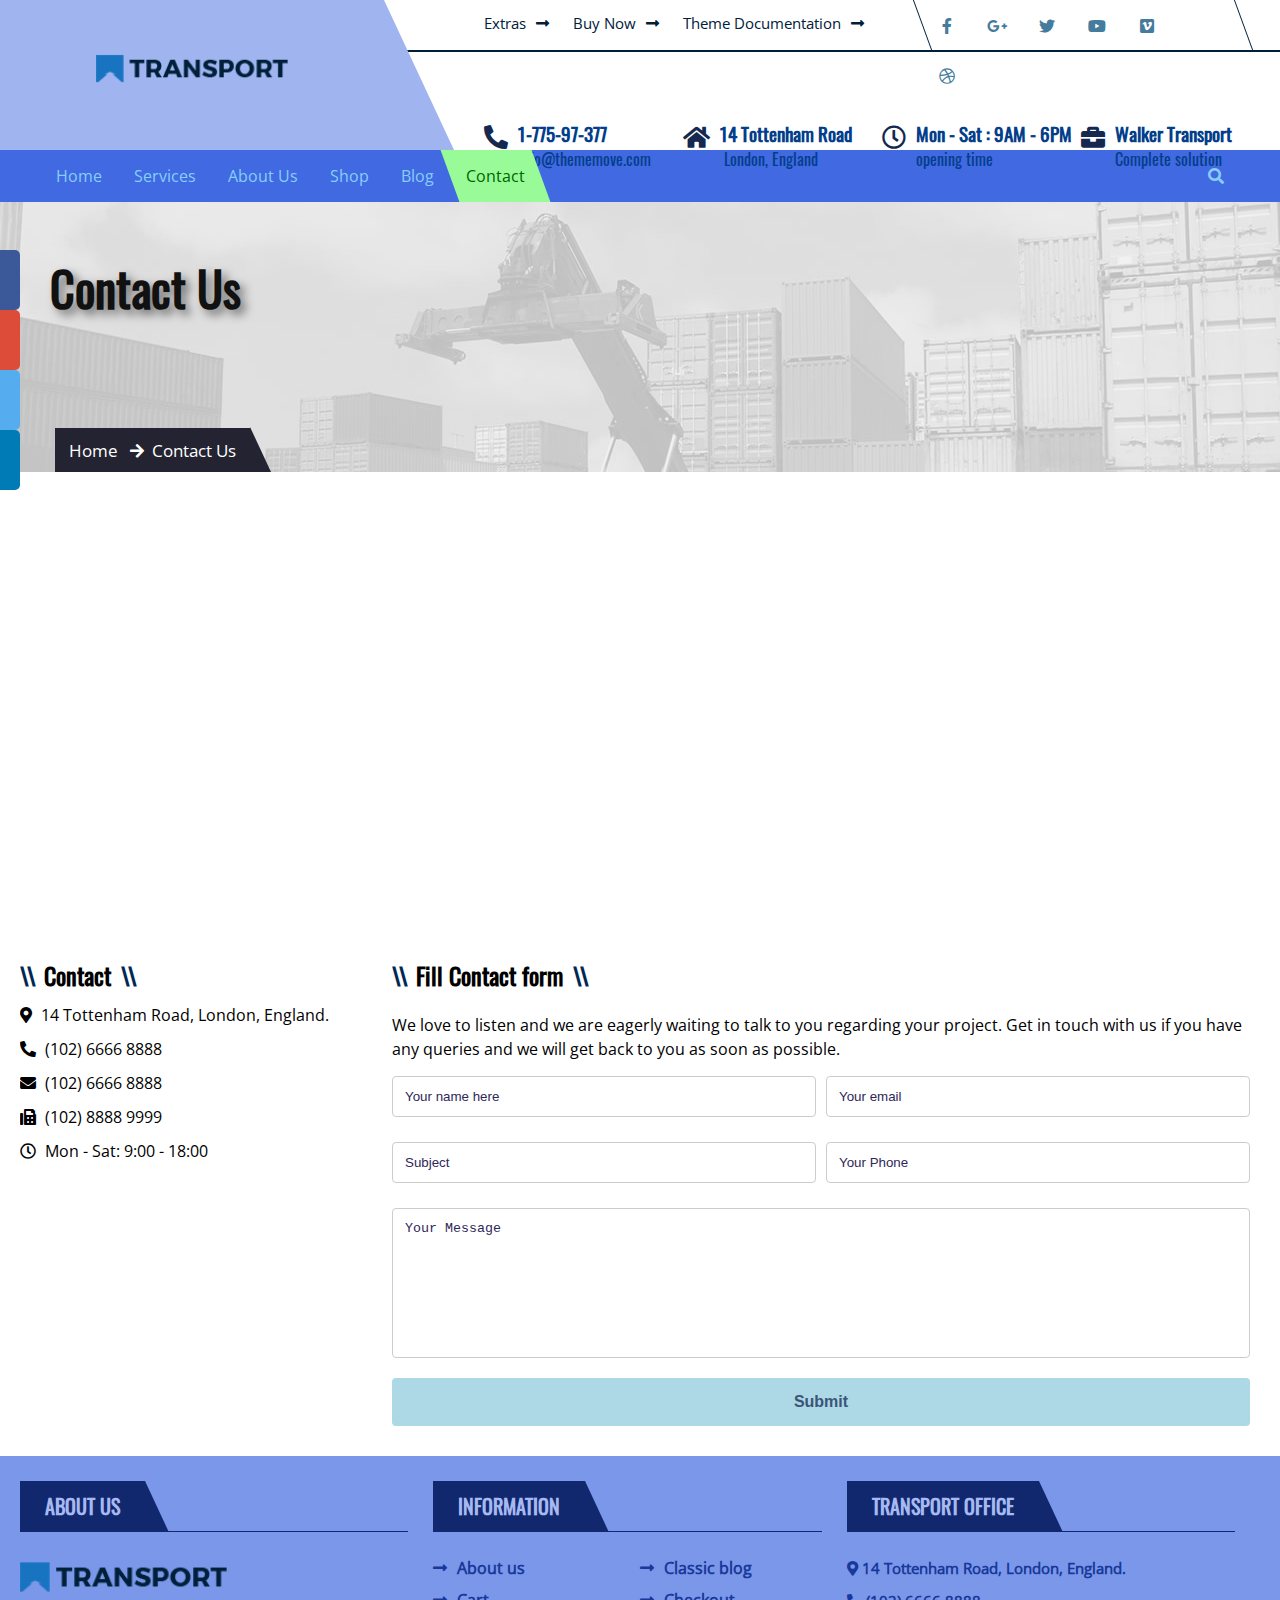
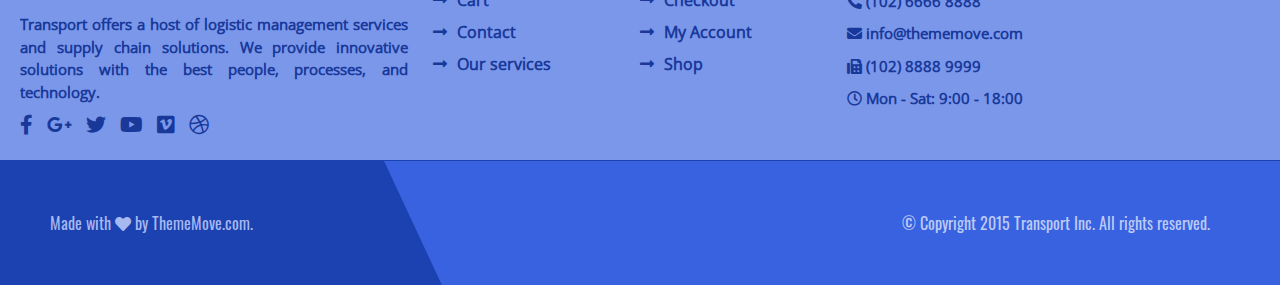
<file: Projects/Transport/contact.html>
﻿<!DOCTYPE html>
<html lang="en-US">

<head>
    <!--title-->
    <title>Transport Service</title>
    <!--meta-->
    <meta charset="utf-8">
    <meta name="description" content="Free Web tutorials">
    <meta name="keywords" content="HTML, CSS, JavaScript">
    <meta name="author" content="John Doe">
    <meta http-equiv="X-UA-Compatible" content="IE=edge" />
    <meta http-equiv="Content-Type" content="text/html; charset=utf-8">
    <!--Title icon-->
    <link rel="shortcut icon" href="img/titleicon.png" type="image/x-icon" />
    <!--link css-->
    <link rel="stylesheet" type="text/css" href="css/style.css" media="screen" />
    <!--link icons-->
    <link rel="stylesheet" type="text/css" href="icons/fontawesome/css/all.min.css" />

    <!-- jQuery -->
    <script src="js/jquery-3.5.1.min.js"></script>
</head>

<body>

    <!--Head Part start-->
    <div id="head">
        <!--Head Logo Banner-->
        <div class="mainlogobanner">
            <div class="logobg">
                <div class="mainLogo">
                    <!--SiteBrand-->
                    <div class="siteBrand">
                        <img src="img/logo.png" alt="logo" />
                    </div>
                </div>
                <svg>
                    <polygon points="0,0 0, 150 70, 150"></polygon>
                </svg>
            </div>
        </div>

        <!--Transport info-->
        <div class="toptransportinfo">
            <!--top menu in head-->
            <div class="topmenubg">
                <div class="topmenu">
                    <a href="#">Extras</a>
                    <a href="#">Buy Now</a>
                    <a href="#">Theme Documentation</a>
                </div>
            </div>

            <!--SocialMenu-->
            <div id="socialMenu">
                <div class="socialright">
                    <a href="#"><i class="fab fa-facebook-f"></i></a>
                    <a href="#"><i class="fab fa-google-plus-g"></i></a>
                    <a href="#"><i class="fab fa-twitter"></i></a>
                    <a href="#"><i class="fab fa-youtube"></i></a>
                    <a href="#"><i class="fab fa-vimeo-square"></i></a>
                    <a href="#"><i class="fab fa-dribbble"></i></a>
                </div>
            </div>

            <!--bottomaddress start-->
            <div id="bottomaddress">
                <div class="fulladdressfour">
                    <div class="bottomone">
                        <i class="fas fa-phone-alt"></i>
                        <h3>1-775-97-377</h3>
                        <span>info@thememove.com</span>
                    </div>
                    <div class="bottomtwo">
                        <i class="fas fa-home"></i>
                        <h3>14 Tottenham Road</h3>
                        <span>&nbsp;London, England</span>
                    </div>
                    <div class="bottomthree">
                        <i class="far fa-clock"></i>
                        <h3>Mon - Sat : 9AM - 6PM</h3>
                        <span>opening time</span>
                    </div>
                    <div class="bottomfour">
                        <i class="fas fa-briefcase"></i>
                        <h3>Walker Transport</h3>
                        <span>Complete solution</span>
                    </div>
                </div>
            </div>
            <!--bottomaddress end-->

        </div>
    </div>

    <!-- Mainmenu start -->
    <div id="mainmenu">
        <div class="container">
            <div class="tranportmenu">
                <ul>
                    <li><a href="index.html" style="margin-left: 20px;">
                            <p>Home</p>
                        </a></li>
                    <li class="dropdown">
                        <a href="services.html" class="dropbtn">
                            <p>Services</p>
                        </a>
                        <div class="dropdown-content">
                            <a href="warehousing.html" style="transform: skewX(0deg);">
                                <p style="transform: skewX(0deg);">Warehousing</p>
                            </a>
                            <a href="logistic.html" style="transform: skewX(0deg);">
                                <p style="transform: skewX(0deg);">Logistic</p>
                            </a>
                        </div>
                    </li>
                    <li><a href="aboutus.html">
                            <p>About Us</p>
                        </a></li>
                    <li><a href="shop.html">
                            <p>Shop</p>
                        </a></li>
                    <li><a href="blog.html">
                            <p>Blog</p>
                        </a></li>
                    <li><a href="contact.html" class="active">
                            <p>Contact</p>
                        </a></li>
                    <li style="float: right; margin-right: 20px;"><a href="#">
                            <p><i class="fas fa-search"></i></p>
                        </a></li>
                </ul>
            </div>
        </div>
    </div>
    <!-- Mainmenu end -->

    <!-- searchbar -->
    <div id="formsearchbar">
        <form class="example" style="margin:auto; max-width:300px">
            <input type="text" placeholder="Search.." name="search2">
            <button type="submit"><i class="fas fa-search"></i></button>
        </form>
    </div>

    <!--Side button icons-->
    <div id="mySidenav">
        <div class="icons">
            <a href="#" id="facebook"><i class="fab fa-facebook-f"></i></a>
            <a href="#" id="googleplus"><i class="fab fa-google-plus-g"></i></a>
            <a href="#" id="twitter"><i class="fab fa-twitter"></i></a>
            <a href="#" id="linkedin"><i class="fab fa-linkedin-in"></i></a>
        </div>
    </div>

    <!--Contact Title-->
    <div id="contact_title">
        <div class="container">
            <div class="image_overlay">
                <h1 class="entry_title">Contact Us</h1>
            </div>
            <div class="contact">
                <ol class="breadcrumb">
                    <li><a href="#">Home</a></li>
                    <li><a href="#">Contact Us</a></li>
                </ol>
                <svg>
                    <polygon points="0,0 0, 150 70, 150" style="fill: #232331; stroke: none;"></polygon>
                </svg>
            </div>
        </div>
    </div>

    <!--Google Map-->

    <iframe src="https://www.google.com/maps/embed?pb=!1m18!1m12!1m3!1d317715.7119263355!2d-0.38178406930702025!3d51.52873519756608!2m3!1f0!2f0!3f0!3m2!1i1024!2i768!4f13.1!3m3!1m2!1s0x47d8a00baf21de75%3A0x52963a5addd52a99!2sLondon%2C%20UK!5e0!3m2!1sen!2sbd!4v1604381760766!5m2!1sen!2sbd" width="100%" height="450" frameborder="0" style="border:0;" allowfullscreen="" aria-hidden="false" tabindex="0"></iframe>

    <div id="contactform">
        <div class="container">
            <div class="row">
                <div class="column">
                    <div class="contact">
                        <div class="contactus">
                            <h2>Contact</h2>
                        </div>
                        
                        <p>
                            <i class="fas fa-map-marker-alt"></i>
                            14 Tottenham Road, London, England.
                        </p>

                        <p>
                            <i class="fas fa-phone-alt"></i>
                            (102) 6666 8888
                        </p>

                        <p>
                            <i class="fas fa-envelope"></i>
                            (102) 6666 8888
                        </p>

                        <p>
                            <i class="fas fa-fax"></i>
                            (102) 8888 9999
                        </p>

                        <p>
                            <i class="far fa-clock"></i>
                            Mon - Sat: 9:00 - 18:00
                        </p>
                    </div>
                </div>
                <div class="column">
                    <div class="fillcontactform">
                        <div class="fillform">
                            <h2 style="margin-bottom: 20px;">Fill Contact form</h2>
                        </div>

                        <p>We love to listen and we are eagerly waiting to talk to you regarding your project. Get in touch with us if you have any queries and we will get back to you as soon as possible.</p>

                        <div class="row">
                            <div class="column">
                                <input type="text" name="firstname" placeholder="Your name here" />
                            </div>
                            <div class="column">
                                <input type="email" name="email" placeholder="Your email" />
                            </div>
                        </div>

                        <div class="row">
                            <div class="column">
                                <input type="text" name="subject" placeholder="Subject" />
                            </div>
                            <div class="column">
                                <input type="tel" name="phone" placeholder="Your Phone" pattern="[0-9]{4}-[0-9]{3}-[0-9]{3}" />
                            </div>
                        </div>

                        <div class="row">
                            <div class="column" style="width: 100% !important;">
                                <textarea name="subject" placeholder="Your Message"></textarea>
                            </div>
                        </div>
                        
                        <div class="row">
                            <div class="column" style="width: 100% !important;">
                                 <button type="button">Submit</button>
                            </div>
                        </div>
                    </div>
                </div>
            </div>
        </div>
    </div>

    <!-- Details Footer -->
    <div id="detailsfooter">
        <div class="container">
            <div class="row">
                <div class="column">
                    <div class="foot_title">
                        <h2>About us</h2>
                        <svg>
                            <polygon points="0,0 0,150 70,150"></polygon>
                        </svg>
                    </div>
                    <img src="img/logo.png" alt="logo" />
                    <p>Transport offers a host of logistic management services and supply chain solutions. We provide innovative solutions with the best people, processes, and technology.</p>

                    <span>
                        <i class="fab fa-facebook-f"></i>
                        <i class="fab fa-google-plus-g"></i>
                        <i class="fab fa-twitter"></i>
                        <i class="fab fa-youtube"></i>
                        <i class="fab fa-vimeo-square"></i>
                        <i class="fab fa-dribbble"></i>
                    </span>
                </div>
                <div class="column">
                    <div class="foot_title">
                        <h2>Information</h2>
                        <svg>
                            <polygon points="0,0 0,150 70,150"></polygon>
                        </svg>
                    </div>

                    <div class="footerinfolistone">
                        <ul>
                            <li>About us</li>
                            <li>Cart</li>
                            <li>Contact</li>
                            <li>Our services</li>
                        </ul>
                    </div>
                    <div class="footerinfolisttwo">
                        <ul>
                            <li>Classic blog</li>
                            <li>Checkout</li>
                            <li>My Account</li>
                            <li>Shop</li>
                        </ul>
                    </div>
                </div>
                <div class="column">
                    <div class="foot_title">
                        <h2>Transport Office</h2>
                        <svg>
                            <polygon points="0,0 0,150 70,150"></polygon>
                        </svg>
                    </div>

                    <div class="officeinfo">
                        <p>
                            <i class="fas fa-map-marker-alt"></i>
                            <span>14 Tottenham Road, London, England.</span>
                        </p>
                        <p>
                            <i class="fas fa-phone-alt"></i>
                            <span>(102) 6666 8888</span>
                        </p>
                        <p>
                            <i class="fas fa-envelope"></i>
                            <span>info@thememove.com</span>
                        </p>
                        <p>
                            <i class="fas fa-fax"></i>
                            <span>(102) 8888 9999</span>
                        </p>
                        <p>
                            <i class="far fa-clock"></i>
                            <span>Mon - Sat: 9:00 - 18:00</span>
                        </p>
                    </div>
                </div>
            </div>
        </div>
    </div>

    <!--Footer-->
    <div id="footer">
        <div class="container">
            <div class="row">
                <div class="column">
                    <div class="mainheart">
                        <!--Scalable Vector Graphics-->
                        <svg>
                            <polygon points="0,0 0, 150 70, 150"></polygon>
                        </svg>

                        <div class="madeheart">
                            <span>Made with <i class="fas fa-heart"></i> by ThemeMove.com.</span>
                        </div>
                    </div>

                    <div class="copyright">
                        <span>&copy; Copyright 2015 Transport Inc. All rights reserved.</span>
                    </div>
                </div>
            </div>
        </div>
    </div>

    <!--JavaScript files-->
    <!--Own js file-->
    <script src="js/myfile.js"></script>

</body>

</html>
</file>
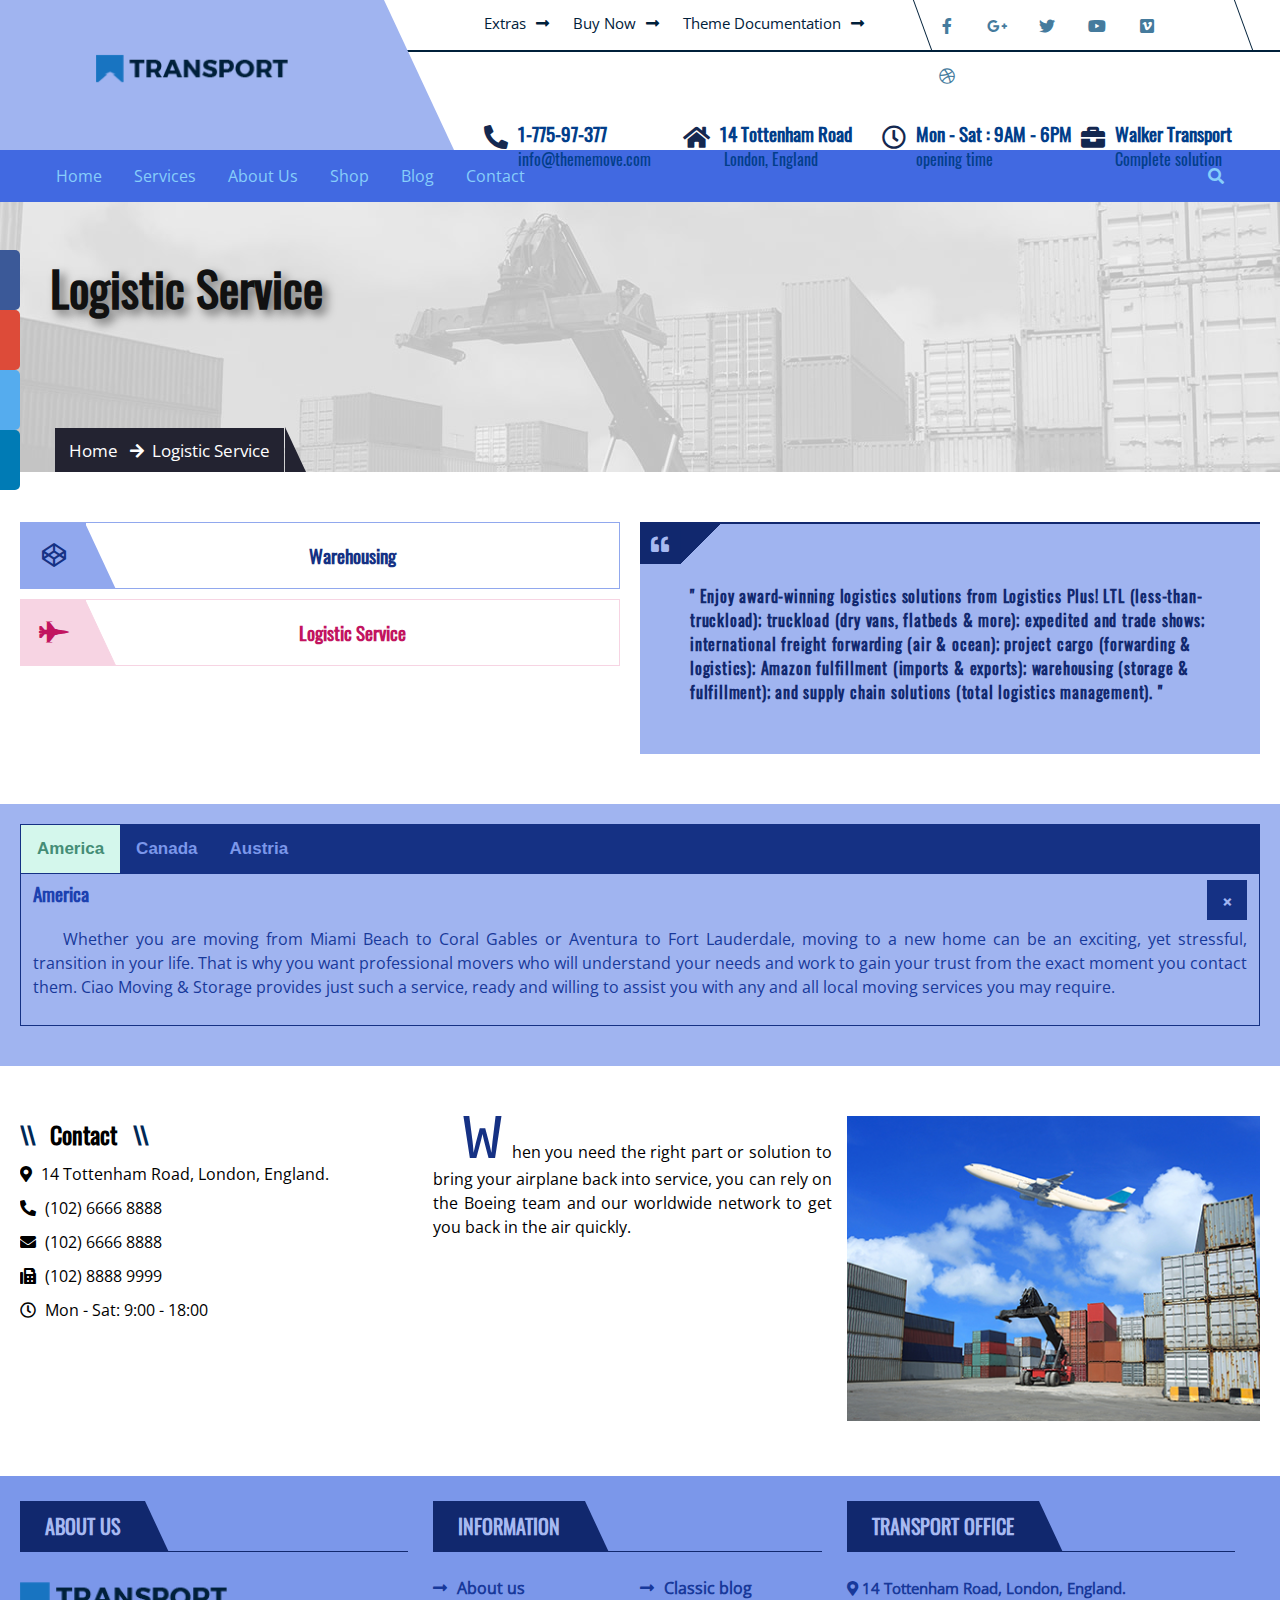
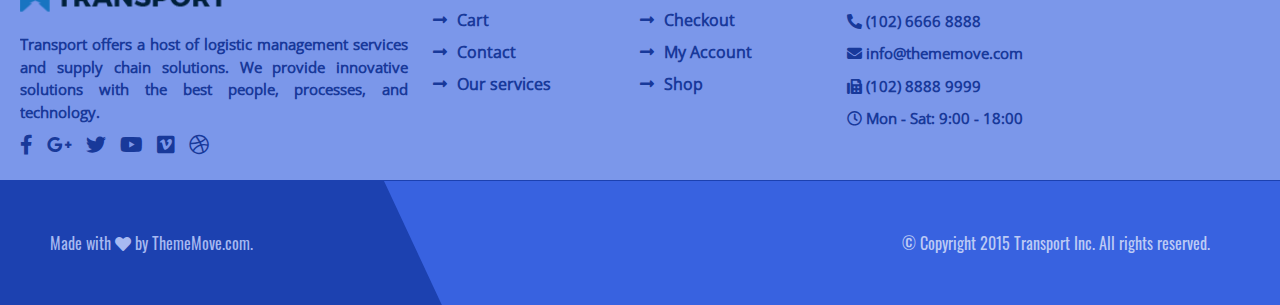
<file: Projects/Transport/logistic.html>
﻿<!DOCTYPE html>
<html lang="en-US">

<head>
    <!--title-->
    <title>Transport Service</title>
    <!--meta-->
    <meta charset="utf-8">
    <meta name="description" content="Free Web tutorials">
    <meta name="keywords" content="HTML, CSS, JavaScript">
    <meta name="author" content="John Doe">
    <meta http-equiv="X-UA-Compatible" content="IE=edge" />
    <meta http-equiv="Content-Type" content="text/html; charset=utf-8">
    <!--Title icon-->
    <link rel="shortcut icon" href="img/titleicon.png" type="image/x-icon" />
    <!--link css-->
    <link rel="stylesheet" type="text/css" href="css/style.css" media="screen" />
    <!--link icons-->
    <link rel="stylesheet" type="text/css" href="icons/fontawesome/css/all.min.css" />

    <!--jQuery -->
    <script src="js/jquery-3.5.1.min.js"></script>

</head>

<body>

    <!--Head Part start-->
    <div id="head">
        <!--Head Logo Banner-->
        <div class="mainlogobanner">
            <div class="logobg">
                <div class="mainLogo">
                    <!--SiteBrand-->
                    <div class="siteBrand">
                        <img src="img/logo.png" alt="logo" />
                    </div>
                </div>
                <svg>
                    <polygon points="0,0 0, 150 70, 150"></polygon>
                </svg>
            </div>
        </div>

        <!--Transport info-->
        <div class="toptransportinfo">
            <!--top menu in head-->
            <div class="topmenubg">
                <div class="topmenu">
                    <a href="#">Extras</a>
                    <a href="#">Buy Now</a>
                    <a href="#">Theme Documentation</a>
                </div>
            </div>

            <!--SocialMenu-->
            <div id="socialMenu">
                <div class="socialright">
                    <a href="#"><i class="fab fa-facebook-f"></i></a>
                    <a href="#"><i class="fab fa-google-plus-g"></i></a>
                    <a href="#"><i class="fab fa-twitter"></i></a>
                    <a href="#"><i class="fab fa-youtube"></i></a>
                    <a href="#"><i class="fab fa-vimeo-square"></i></a>
                    <a href="#"><i class="fab fa-dribbble"></i></a>
                </div>
            </div>

            <!--bottomaddress start-->
            <div id="bottomaddress">
                <div class="fulladdressfour">
                    <div class="bottomone">
                        <i class="fas fa-phone-alt"></i>
                        <h3>1-775-97-377</h3>
                        <span>info@thememove.com</span>
                    </div>
                    <div class="bottomtwo">
                        <i class="fas fa-home"></i>
                        <h3>14 Tottenham Road</h3>
                        <span>&nbsp;London, England</span>
                    </div>
                    <div class="bottomthree">
                        <i class="far fa-clock"></i>
                        <h3>Mon - Sat : 9AM - 6PM</h3>
                        <span>opening time</span>
                    </div>
                    <div class="bottomfour">
                        <i class="fas fa-briefcase"></i>
                        <h3>Walker Transport</h3>
                        <span>Complete solution</span>
                    </div>
                </div>
            </div>
            <!--bottomaddress end-->

        </div>
    </div>

    <!-- Mainmenu start -->
    <div id="mainmenu">
        <div class="container">
            <div class="tranportmenu">
                <ul>
                    <li><a href="index.html" style="margin-left: 20px;">
                            <p>Home</p>
                        </a></li>
                    <li class="dropdown">
                        <a href="services.html" class="dropbtn">
                            <p>Services</p>
                        </a>
                        <div class="dropdown-content">
                            <a href="warehousing.html" style="transform: skewX(0deg);">
                                <p style="transform: skewX(0deg);">Warehousing</p>
                            </a>
                            <a href="logistic.html" style="transform: skewX(0deg);" class="active">
                                <p style="transform: skewX(0deg);">Logistic</p>
                            </a>
                        </div>
                    </li>
                    <li><a href="aboutus.html">
                            <p>About Us</p>
                        </a></li>
                    <li><a href="shop.html">
                            <p>Shop</p>
                        </a></li>
                    <li><a href="blog.html">
                            <p>Blog</p>
                        </a></li>
                    <li><a href="contact.html">
                            <p>Contact</p>
                        </a></li>
                    <li style="float: right; margin-right: 20px;"><a href="#">
                            <p><i class="fas fa-search"></i></p>
                        </a></li>
                </ul>
            </div>
        </div>
    </div>
    <!-- Mainmenu end -->

    <!-- searchbar -->
    <div id="formsearchbar">
        <form class="example" style="margin:auto; max-width:300px">
            <input type="text" placeholder="Search.." name="search2">
            <button type="submit"><i class="fas fa-search"></i></button>
        </form>
    </div>

    <!--Side button icons-->
    <div id="mySidenav">
        <div class="icons">
            <a href="#" id="facebook"><i class="fab fa-facebook-f"></i></a>
            <a href="#" id="googleplus"><i class="fab fa-google-plus-g"></i></a>
            <a href="#" id="twitter"><i class="fab fa-twitter"></i></a>
            <a href="#" id="linkedin"><i class="fab fa-linkedin-in"></i></a>
        </div>
    </div>

    <!--Logistic Title-->
    <div id="logistic_title">
        <div class="container">
            <div class="image_overlay">
                <h1 class="entry_title">Logistic Service</h1>
            </div>
            <div class="logistic">
                <ol class="breadcrumb">
                    <li><a href="#">Home</a></li>
                    <li><a href="#">Logistic Service</a></li>
                </ol>
                <svg>
                    <polygon points="0,0 0, 150 70, 150" style="fill: #232331; stroke: none;"></polygon>
                </svg>
            </div>
        </div>
    </div>

    <!-- Logistic service -->
    <div id="logisticservice">
        <div class="container">
            <div class="row">
                <div class="column">
                    <div class="widgetsidebar">
                        <ul>
                            <li>
                                <i class="fab fa-codepen"></i>
                                <h3>Warehousing</h3>
                                <svg>
                                    <polygon points="0,0 0, 150 70, 150"></polygon>
                                </svg>
                            </li>
                            <li class="widgetserviceactive">
                                <i class="fas fa-fighter-jet"></i>
                                <h3>Logistic Service</h3>
                                <svg>
                                    <polygon points="0,0 0, 150 70, 150"></polygon>
                                </svg>
                            </li>
                        </ul>
                    </div>
                </div>
                <div class="column">
                    <blockquote cite="#">
                        " Enjoy award-winning logistics solutions from Logistics Plus! LTL (less-than-truckload); truckload (dry vans, flatbeds & more); expedited and trade shows; international freight forwarding (air & ocean); project cargo (forwarding & logistics); Amazon fulfillment (imports & exports); warehousing (storage & fulfillment); and supply chain solutions (total logistics management).  "

                        <svg>
                            <polygon points="0,0 0,40 40,0" />
                        </svg>
                    </blockquote>
                </div>
            </div>
        </div>
    </div>

    <!-- Logistic Transport -->
    <div id="logistictransport">
        <div class="container">
            <div class="row">
                <div class="column">

                    <!-- Awesome Tab -->
                    <div class="tab">
                        <button class="tablinks" onclick="openCity(event, 'America')" id="defaultOpen">America</button>
                        <button class="tablinks" onclick="openCity(event, 'Canada')">Canada</button>
                        <button class="tablinks" onclick="openCity(event, 'Austria')">Austria</button>
                    </div>

                    <div id="America" class="tabcontent">
                        <span onclick="this.parentElement.style.display='none'" class="topright">&times</span>
                        <h3>America</h3>
                        <p>
                            Whether you are moving from Miami Beach to Coral Gables or Aventura to Fort Lauderdale, moving to a new home can be an exciting, yet stressful, transition in your life. That is why you want professional movers who will understand your needs and work to gain your trust from the exact moment you contact them. Ciao Moving & Storage provides just such a service, ready and willing to assist you with any and all local moving services you may require.
                        </p>
                    </div>

                    <div id="Canada" class="tabcontent">
                        <span onclick="this.parentElement.style.display='none'" class="topright">&times</span>
                        <h3>Canada</h3>
                        <p>
                            With the legalization of cannabis in Canada, and the growing industry resulting from the recent expansion of products containing cannabis that can now be legally sold (e.g. edibles and topicals) discussions regarding the circumstances under which these regulated products can be transported have become more prevalent. This article provides an overview of the prohibitions and restrictions governing the transportation of cannabis in Canada.
                        </p>
                    </div>

                    <div id="Austria" class="tabcontent">
                        <span onclick="this.parentElement.style.display='none'" class="topright">&times</span>
                        <h3>Austria</h3>
                        <p>
                            With a warehousing area of over 35,000 m² and more than 70,000 pallet spaces WALTER LAGER-BETRIEBE is one of the largest logistics centres in Austria and specialists in contract warehousing. Thanks to our geographic location in the centre of Europe, we are an ideal logistics centre for your Southern, South Eastern and Western European business activities.
                        </p>
                    </div>

                </div>
            </div>
        </div>
    </div>

    <!-- Logisticgeneraltransport -->
    <div id="logisticgeneraltransport">
        <div class="container">
            <div class="row">
                <div class="column">

                    <div class="contact">
                        <h2> Contact </h2>
                        <p>
                            <i class="fas fa-map-marker-alt"></i>
                            14 Tottenham Road, London, England.
                        </p>

                        <p>
                            <i class="fas fa-phone-alt"></i>
                            (102) 6666 8888
                        </p>

                        <p>
                            <i class="fas fa-envelope"></i>
                            (102) 6666 8888
                        </p>

                        <p>
                            <i class="fas fa-fax"></i>
                            (102) 8888 9999
                        </p>

                        <p>
                            <i class="far fa-clock"></i>
                            Mon - Sat: 9:00 - 18:00
                        </p>
                    </div>

                </div>
                <div class="column">

                    <div class="transportside">
                        <p style="text-indent: 30px;">
                            <span style="display: contents; letter-spacing: 10px;">W</span>hen you need the right part or solution to bring your airplane back into service, you can rely on the Boeing team and our worldwide network to get you back in the air quickly.
                        </p>
                    </div>

                </div>
                
                <div class="column">
                    <img class="img2" src="img/service_01.jpg" alt="Service 01" width="170" height="170">
                </div>

            </div>
        </div>
    </div>

    <!-- Details Footer -->
    <div id="detailsfooter">
        <div class="container">
            <div class="row">
                <div class="column">
                    <div class="foot_title">
                        <h2>About us</h2>
                        <svg>
                            <polygon points="0,0 0,150 70,150"></polygon>
                        </svg>
                    </div>
                    <img src="img/logo.png" alt="logo" />
                    <p>Transport offers a host of logistic management services and supply chain solutions. We provide innovative solutions with the best people, processes, and technology.</p>

                    <span>
                        <i class="fab fa-facebook-f"></i>
                        <i class="fab fa-google-plus-g"></i>
                        <i class="fab fa-twitter"></i>
                        <i class="fab fa-youtube"></i>
                        <i class="fab fa-vimeo-square"></i>
                        <i class="fab fa-dribbble"></i>
                    </span>
                </div>
                <div class="column">
                    <div class="foot_title">
                        <h2>Information</h2>
                        <svg>
                            <polygon points="0,0 0,150 70,150"></polygon>
                        </svg>
                    </div>

                    <div class="footerinfolistone">
                        <ul>
                            <li>About us</li>
                            <li>Cart</li>
                            <li>Contact</li>
                            <li>Our services</li>
                        </ul>
                    </div>
                    <div class="footerinfolisttwo">
                        <ul>
                            <li>Classic blog</li>
                            <li>Checkout</li>
                            <li>My Account</li>
                            <li>Shop</li>
                        </ul>
                    </div>
                </div>
                <div class="column">
                    <div class="foot_title">
                        <h2>Transport Office</h2>
                        <svg>
                            <polygon points="0,0 0,150 70,150"></polygon>
                        </svg>
                    </div>

                    <div class="officeinfo">
                        <p>
                            <i class="fas fa-map-marker-alt"></i>
                            <span>14 Tottenham Road, London, England.</span>
                        </p>
                        <p>
                            <i class="fas fa-phone-alt"></i>
                            <span>(102) 6666 8888</span>
                        </p>
                        <p>
                            <i class="fas fa-envelope"></i>
                            <span>info@thememove.com</span>
                        </p>
                        <p>
                            <i class="fas fa-fax"></i>
                            <span>(102) 8888 9999</span>
                        </p>
                        <p>
                            <i class="far fa-clock"></i>
                            <span>Mon - Sat: 9:00 - 18:00</span>
                        </p>
                    </div>
                </div>
            </div>
        </div>
    </div>

    <!--Footer-->
    <div id="footer">
        <div class="container">
            <div class="row">
                <div class="column">
                    <div class="mainheart">
                        <!--Scalable Vector Graphics-->
                        <svg>
                            <polygon points="0,0 0, 150 70, 150"></polygon>
                        </svg>

                        <div class="madeheart">
                            <span>Made with <i class="fas fa-heart"></i> by ThemeMove.com.</span>
                        </div>
                    </div>

                    <div class="copyright">
                        <span>&copy; Copyright 2015 Transport Inc. All rights reserved.</span>
                    </div>
                </div>
            </div>
        </div>
    </div>

    <!--JavaScript files-->
    <!--Own js file-->
    <script src="js/myfile.js"></script>
    <!-- tab js -->
    <script src="js/tabs.js"></script>

</body>

</html>
</file>
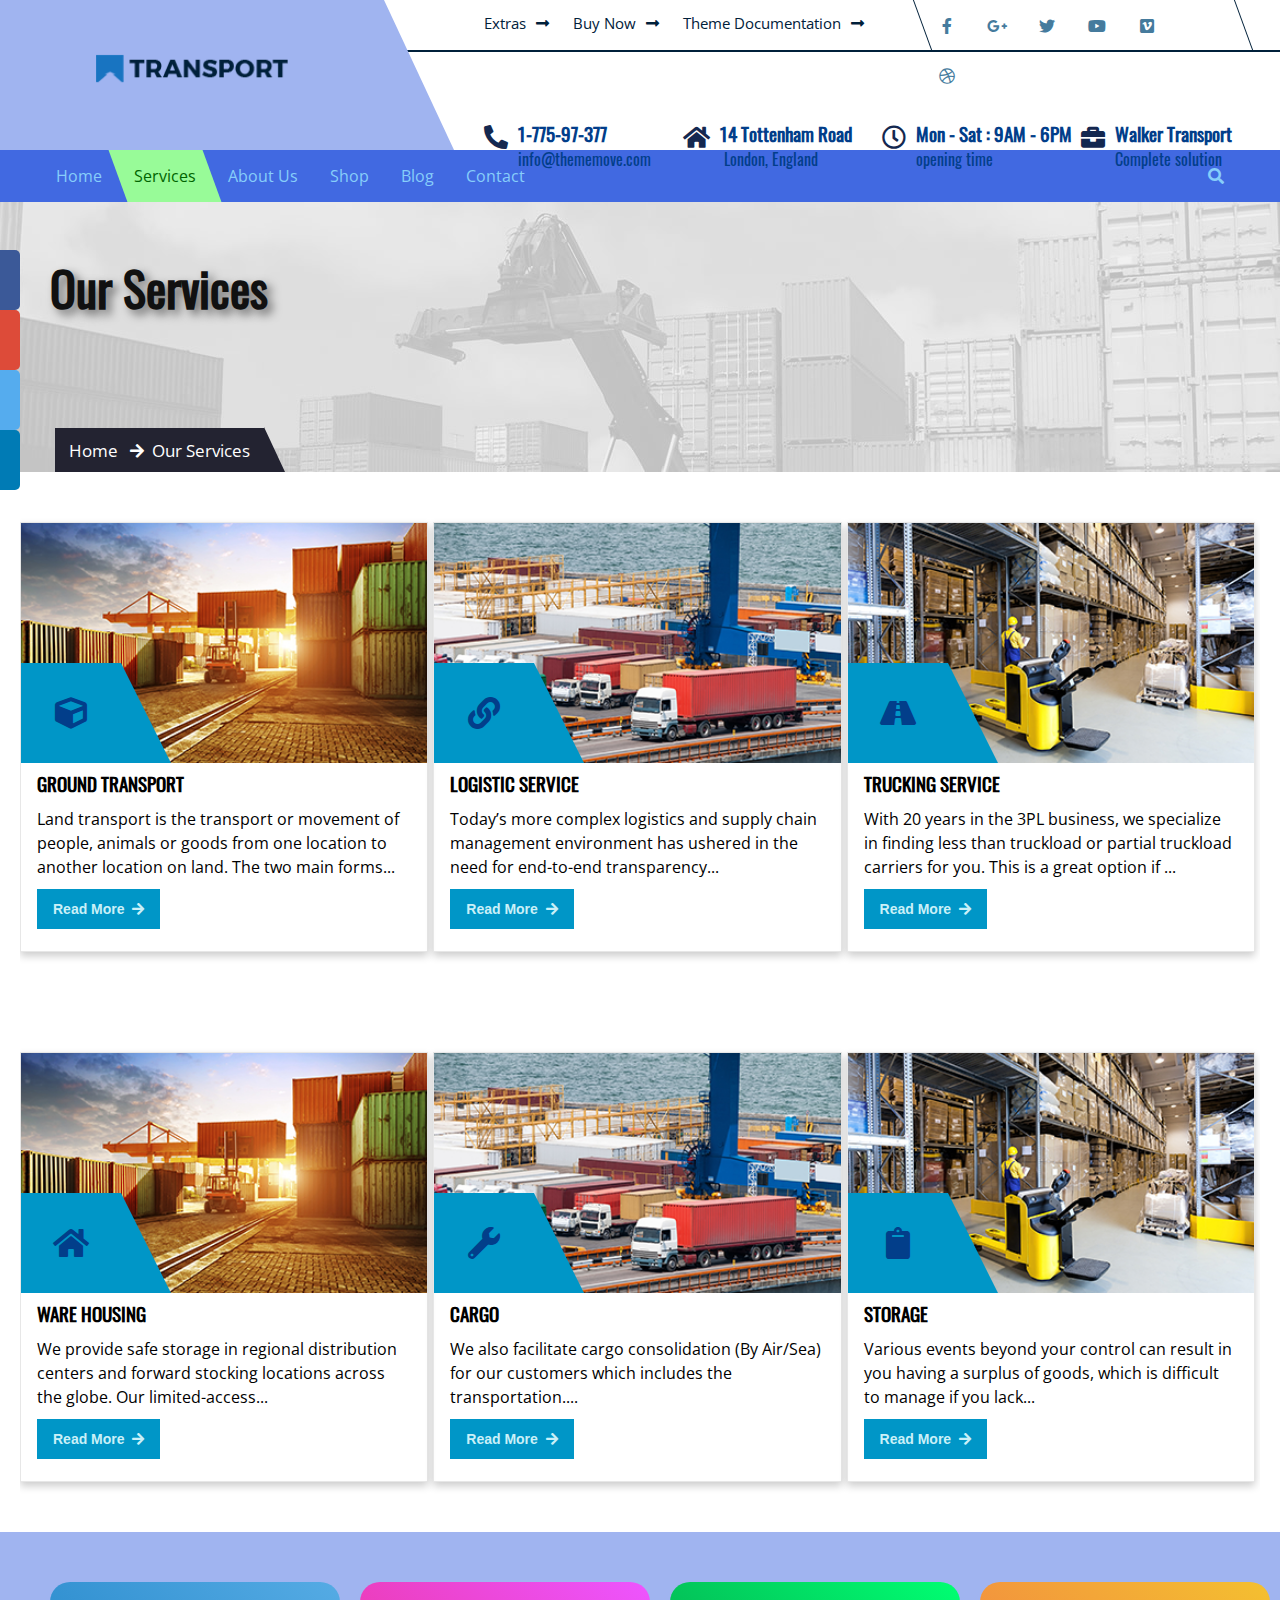
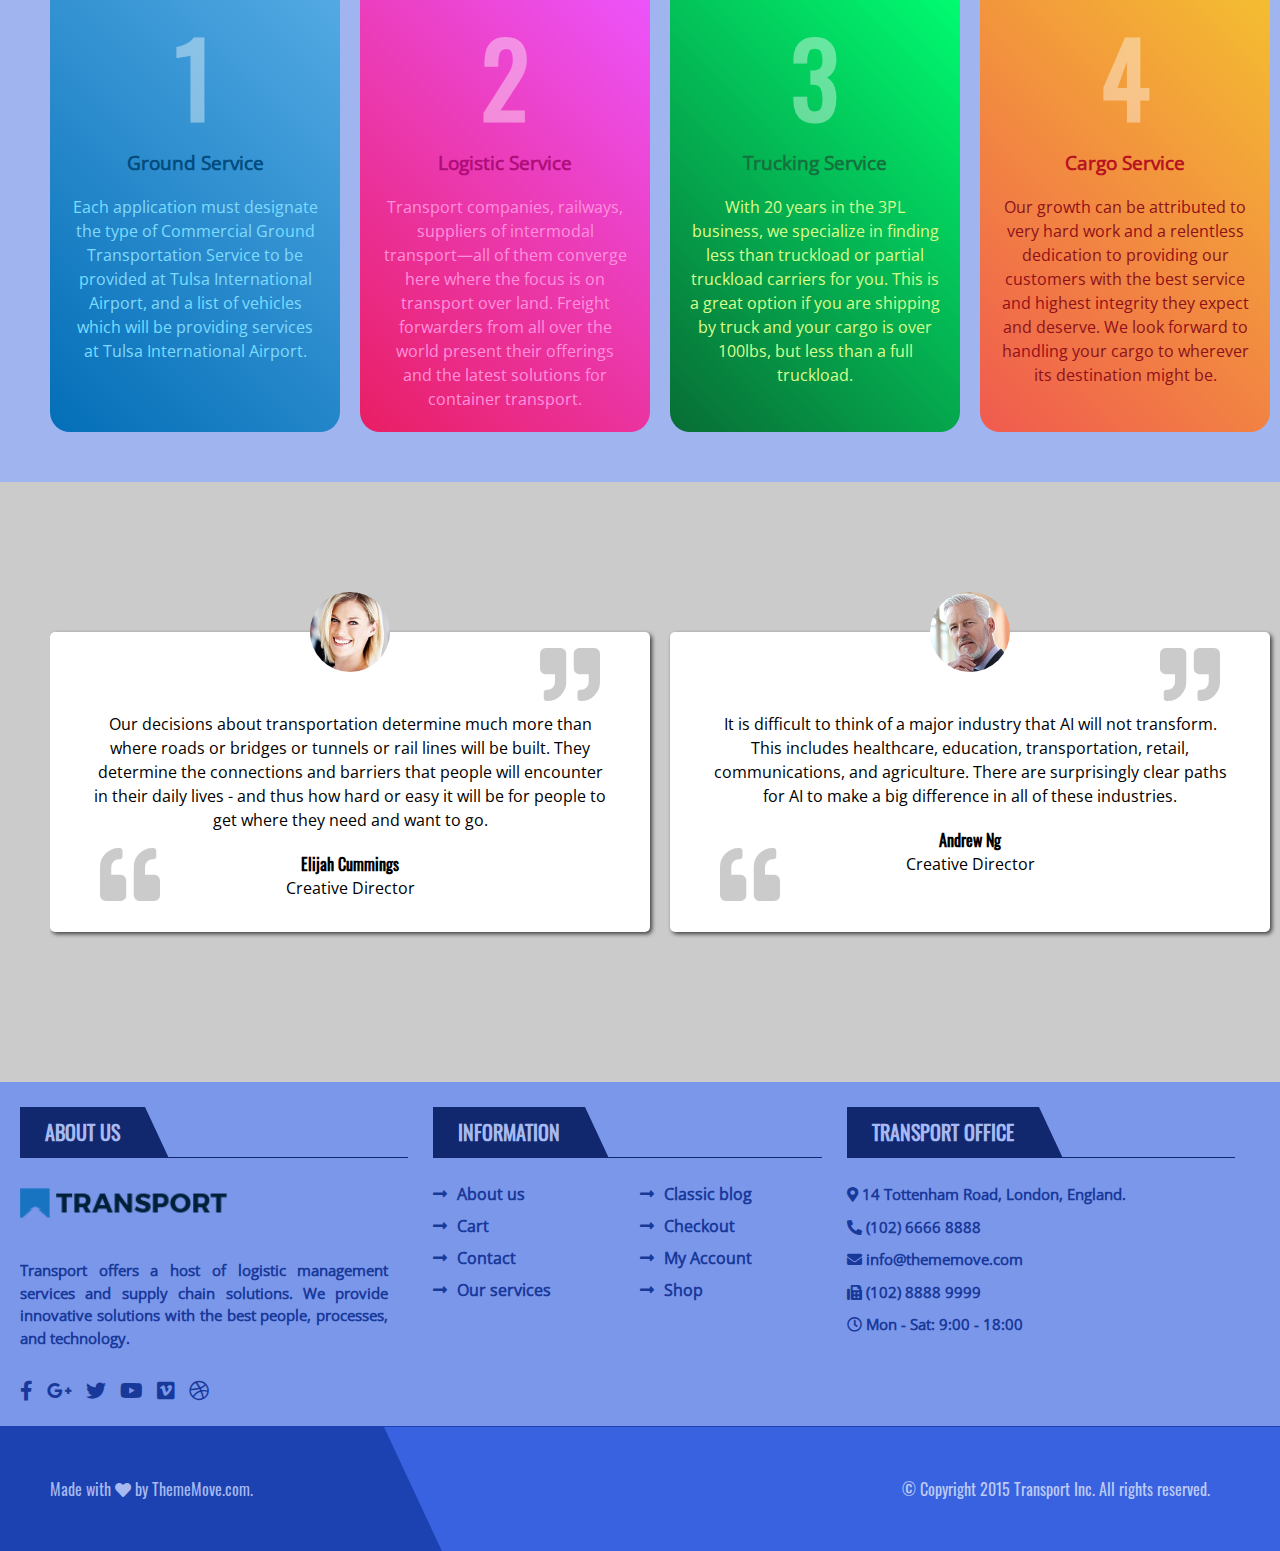
<file: Projects/Transport/services.html>
﻿<!DOCTYPE html>
<html lang="en-US">

<head>
    <!--title-->
    <title>Transport Service</title>
    <!--meta-->
    <meta charset="utf-8">
    <meta name="description" content="Free Web tutorials">
    <meta name="keywords" content="HTML, CSS, JavaScript">
    <meta name="author" content="John Doe">
    <meta http-equiv="X-UA-Compatible" content="IE=edge" />
    <meta http-equiv="Content-Type" content="text/html; charset=utf-8">
    <!--Title icon-->
    <link rel="shortcut icon" href="img/titleicon.png" type="image/x-icon" />
    <!--link css-->
    <link rel="stylesheet" type="text/css" href="css/style.css" media="screen" />
    <!--link icons-->
    <link rel="stylesheet" type="text/css" href="icons/fontawesome/css/all.min.css" />

    <!-- jQuery -->
    <script src="js/jquery-3.5.1.min.js"></script>
</head>

<body>

    <!--Head Part start-->
    <div id="head">
        <!--Head Logo Banner-->
        <div class="mainlogobanner">
            <div class="logobg">
                <div class="mainLogo">
                    <!--SiteBrand-->
                    <div class="siteBrand">
                        <img src="img/logo.png" alt="logo" />
                    </div>
                </div>
                <svg>
                    <polygon points="0,0 0, 150 70, 150"></polygon>
                </svg>
            </div>
        </div>

        <!--Transport info-->
        <div class="toptransportinfo">
            <!--top menu in head-->
            <div class="topmenubg">
                <div class="topmenu">
                    <a href="#">Extras</a>
                    <a href="#">Buy Now</a>
                    <a href="#">Theme Documentation</a>
                </div>
            </div>

            <!--SocialMenu-->
            <div id="socialMenu">
                <div class="socialright">
                    <a href="#"><i class="fab fa-facebook-f"></i></a>
                    <a href="#"><i class="fab fa-google-plus-g"></i></a>
                    <a href="#"><i class="fab fa-twitter"></i></a>
                    <a href="#"><i class="fab fa-youtube"></i></a>
                    <a href="#"><i class="fab fa-vimeo-square"></i></a>
                    <a href="#"><i class="fab fa-dribbble"></i></a>
                </div>
            </div>

            <!--bottomaddress start-->
            <div id="bottomaddress">
                <div class="fulladdressfour">
                    <div class="bottomone">
                        <i class="fas fa-phone-alt"></i>
                        <h3>1-775-97-377</h3>
                        <span>info@thememove.com</span>
                    </div>
                    <div class="bottomtwo">
                        <i class="fas fa-home"></i>
                        <h3>14 Tottenham Road</h3>
                        <span>&nbsp;London, England</span>
                    </div>
                    <div class="bottomthree">
                        <i class="far fa-clock"></i>
                        <h3>Mon - Sat : 9AM - 6PM</h3>
                        <span>opening time</span>
                    </div>
                    <div class="bottomfour">
                        <i class="fas fa-briefcase"></i>
                        <h3>Walker Transport</h3>
                        <span>Complete solution</span>
                    </div>
                </div>
            </div>
            <!--bottomaddress end-->

        </div>
    </div>

    <!-- Mainmenu start -->
    <div id="mainmenu">
        <div class="container">
            <div class="tranportmenu">
                <ul>
                    <li><a href="index.html" style="margin-left: 20px;">
                            <p>Home</p>
                        </a></li>
                    <li class="dropdown">
                        <a href="services.html" class="dropbtn active">
                            <p>Services</p>
                        </a>
                        <div class="dropdown-content">
                            <a href="warehousing.html" style="transform: skewX(0deg);">
                                <p style="transform: skewX(0deg);">Warehousing</p>
                            </a>
                            <a href="logistic.html" style="transform: skewX(0deg);">
                                <p style="transform: skewX(0deg);">Logistic</p>
                            </a>
                        </div>
                    </li>
                    <li><a href="aboutus.html">
                            <p>About Us</p>
                        </a></li>
                    <li><a href="shop.html">
                            <p>Shop</p>
                        </a></li>
                    <li><a href="blog.html">
                            <p>Blog</p>
                        </a></li>
                    <li><a href="contact.html">
                            <p>Contact</p>
                        </a></li>
                    <li style="float: right; margin-right: 20px;"><a href="#">
                            <p><i class="fas fa-search"></i></p>
                        </a></li>
                </ul>
            </div>
        </div>
    </div>
    <!-- Mainmenu end -->

    <!-- searchbar -->
    <div id="formsearchbar">
        <form class="example" style="margin:auto; max-width:300px">
            <input type="text" placeholder="Search.." name="search2">
            <button type="submit"><i class="fas fa-search"></i></button>
        </form>
    </div>

    <!--Side button icons-->
    <div id="mySidenav">
        <div class="icons">
            <a href="#" id="facebook"><i class="fab fa-facebook-f"></i></a>
            <a href="#" id="googleplus"><i class="fab fa-google-plus-g"></i></a>
            <a href="#" id="twitter"><i class="fab fa-twitter"></i></a>
            <a href="#" id="linkedin"><i class="fab fa-linkedin-in"></i></a>
        </div>
    </div>

    <!--Services Title-->
    <div id="services_title">
        <div class="container">
            <div class="image_overlay">
                <h1 class="entry_title">Our Services</h1>
            </div>
            <div class="services">
                <ol class="breadcrumb">
                    <li><a href="#">Home</a></li>
                    <li><a href="#">Our Services</a></li>
                </ol>
                <svg>
                    <polygon points="0,0 0, 150 70, 150" style="fill: #232331; stroke: none;"></polygon>
                </svg>
            </div>
        </div>
    </div>

    <!--Feature Part-->
    <div id="feature">
        <div class="container">
            <div class="row">
                <div class="column">
                    <div class="gallery">
                        <img src="img/services01.jpg" alt="ser01" />
                        <div class="iconblock">
                            <i class="fas fa-cube"></i>
                            <!--Scalable Vector Graphics-->
                            <svg>
                                <polygon points="0,50 0, 150 50, 150"></polygon>
                            </svg>
                        </div>

                        <div class="description">
                            <h3 style="text-transform: uppercase;">Ground Transport</h3>
                            <p style="margin: 10px 0;">Land transport is the transport or movement of people, animals or goods from one location to another location on land. The two main forms...</p>
                            <button class="btn"><span>Read More</span> &nbsp;<i class="fas fa-arrow-right"></i></button>
                        </div>
                    </div>
                </div>
                <div class="column">
                    <div class="gallery">
                        <img src="img/services02.jpg" alt="ser02" />
                        <div class="iconblock">
                            <i class="fas fa-link"></i>
                            <!--Scalable Vector Graphics-->
                            <svg>
                                <polygon points="0,50 0, 150 50, 150"></polygon>
                            </svg>
                        </div>

                        <div class="description">
                            <h3 style="text-transform: uppercase;">Logistic Service</h3>
                            <p style="margin: 10px 0;">Today’s more complex logistics and supply chain management environment has ushered in the need for end-to-end transparency...</p>
                            <button class="btn"><span>Read More</span> &nbsp;<i class="fas fa-arrow-right"></i></button>
                        </div>
                    </div>
                </div>
                <div class="column">
                    <div class="gallery">
                        <img src="img/services03.jpg" alt="ser03" />
                        <div class="iconblock">
                            <i class="fas fa-road"></i>
                            <!--Scalable Vector Graphics-->
                            <svg>
                                <polygon points="0,50 0, 150 50, 150"></polygon>
                            </svg>
                        </div>

                        <div class="description">
                            <h3 style="text-transform: uppercase;">Trucking Service</h3>
                            <p style="margin: 10px 0;">With 20 years in the 3PL business, we specialize in finding less than truckload or partial truckload carriers for you. This is a great option if ... </p>
                            <button class="btn"><span>Read More</span> &nbsp;<i class="fas fa-arrow-right"></i></button>
                        </div>
                    </div>
                </div>
            </div>

            <div class="row">
                <div class="column">
                    <div class="gallery">
                        <img src="img/services01.jpg" alt="ser01" />
                        <div class="iconblock">
                            <i class="fas fa-home"></i>
                            <!--Scalable Vector Graphics-->
                            <svg>
                                <polygon points="0,50 0, 150 50, 150"></polygon>
                            </svg>
                        </div>

                        <div class="description">
                            <h3 style="text-transform: uppercase;">Ware Housing</h3>
                            <p style="margin: 10px 0;">We provide safe storage in regional distribution centers and forward stocking locations across the globe. Our limited-access...</p>
                            <button class="btn"><span>Read More</span> &nbsp;<i class="fas fa-arrow-right"></i></button>
                        </div>
                    </div>
                </div>
                <div class="column">
                    <div class="gallery">
                        <img src="img/services02.jpg" alt="ser02" />
                        <div class="iconblock">
                            <i class="fas fa-wrench"></i>
                            <!--Scalable Vector Graphics-->
                            <svg>
                                <polygon points="0,50 0, 150 50, 150"></polygon>
                            </svg>
                        </div>

                        <div class="description">
                            <h3 style="text-transform: uppercase;">Cargo</h3>
                            <p style="margin: 10px 0;">We also facilitate cargo consolidation (By Air/Sea) for our customers which includes the transportation....</p>
                            <button class="btn"><span>Read More</span> &nbsp;<i class="fas fa-arrow-right"></i></button>
                        </div>
                    </div>
                </div>
                <div class="column">
                    <div class="gallery">
                        <img src="img/services03.jpg" alt="ser03" />
                        <div class="iconblock">
                            <i class="fas fa-clipboard"></i>
                            <!--Scalable Vector Graphics-->
                            <svg>
                                <polygon points="0,50 0, 150 50, 150"></polygon>
                            </svg>
                        </div>

                        <div class="description">
                            <h3 style="text-transform: uppercase;">Storage</h3>
                            <p style="margin: 10px 0;">Various events beyond your control can result in you having a surplus of goods, which is difficult to manage if you lack...</p>
                            <button class="btn"><span>Read More</span> &nbsp;<i class="fas fa-arrow-right"></i></button>
                        </div>
                    </div>
                </div>
            </div>
        </div>
    </div>

    <!--Service section-->
    <div id="service_text">
        <div class="container">
            <div class="row">
                <div class="column">
                    <div class="box">
                        <div class="textbox">
                            <h1>1</h1>
                            <h3 style="color: #024c7e;">Ground Service</h3>
                            <p style="color: #7edbff;">Each application must designate the type of Commercial Ground Transportation Service to be provided at Tulsa International Airport, and a list of vehicles which will be providing services at Tulsa International Airport.</p>
                        </div>
                    </div>
                </div>
                <div class="column">
                    <div class="box">
                        <div class="textbox">
                            <h1>2</h1>
                            <h3 style="color: #ae0d7a;">Logistic Service</h3>
                            <p style="color: #ff90dd;">Transport companies, railways, suppliers of intermodal transport—all of them converge here where the focus is on transport over land. Freight forwarders from all over the world present their offerings and the latest solutions for container transport.</p>
                        </div>
                    </div>
                </div>
                <div class="column">
                    <div class="box">
                        <div class="textbox">
                            <h1>3</h1>
                            <h3 style="color: #13723d;">Trucking Service</h3>
                            <p style="color: #d9ff8a;">With 20 years in the 3PL business, we specialize in finding less than truckload or partial truckload carriers for you. This is a great option if you are shipping by truck and your cargo is over 100lbs, but less than a full truckload. </p>
                        </div>
                    </div>
                </div>
                <div class="column">
                    <div class="box">
                        <div class="textbox">
                            <h1>4</h1>
                            <h3 style="color: #b8141f;">Cargo Service</h3>
                            <p style="color: #8d111a;">Our growth can be attributed to very hard work and a relentless dedication to providing our customers with the best service and highest integrity they expect and deserve. We look forward to handling your cargo to wherever its destination might be.</p>
                        </div>
                    </div>
                </div>
            </div>
        </div>
    </div>

    <!--Testimnial Box-->
    <div id="testimonial">
        <div class="container">
            <div class="row">
                <div class="column">
                    <div id="testimonial_banner">
                        <img src="img/one.jpg" alt="one" />
                        <div class="box">
                            <p style="margin-bottom: 20px;">
                                Our decisions about transportation determine much more than where roads or bridges or tunnels or rail lines will be built. They determine the connections and barriers that people will encounter in their daily lives - and thus how hard or easy it will be for people to get where they need and want to go.</p>
                            <h4>Elijah Cummings</h4>
                            <p style="text-align: center">Creative Director</p>
                        </div>
                    </div>
                </div>
                <div class="column">
                    <div id="testimonial_banner">
                        <img src="img/two.jpg" alt="two" />
                        <div class="box">
                            <p style="margin-bottom: 20px;">
                                It is difficult to think of a major industry that AI will not transform. This includes healthcare, education, transportation, retail, communications, and agriculture. There are surprisingly clear paths for AI to make a big difference in all of these industries.</p>
                            <h4>Andrew Ng</h4>
                            <p style="text-align: center">Creative Director</p>
                        </div>
                    </div>
                </div>
            </div>
        </div>
    </div>

    <!--Details Footer-->
    <div id="detailsfooter">
        <div class="container">
            <div class="row">
                <div class="column">
                    <div class="foot_title">
                        <h2>About us</h2>
                        <svg>
                            <polygon points="0,0 0,150 70,150"></polygon>
                        </svg>
                    </div>
                    <img src="img/logo.png" alt="logo" />
                    <p style="padding: 20px 20px 20px 0;">Transport offers a host of logistic management services and supply chain solutions. We provide innovative solutions with the best people, processes, and technology.</p>

                    <span>
                        <i class="fab fa-facebook-f"></i>
                        <i class="fab fa-google-plus-g"></i>
                        <i class="fab fa-twitter"></i>
                        <i class="fab fa-youtube"></i>
                        <i class="fab fa-vimeo-square"></i>
                        <i class="fab fa-dribbble"></i>
                    </span>
                </div>
                <div class="column">
                    <div class="foot_title">
                        <h2>Information</h2>
                        <svg>
                            <polygon points="0,0 0,150 70,150"></polygon>
                        </svg>
                    </div>

                    <div class="footerinfolistone">
                        <ul>
                            <li>About us</li>
                            <li>Cart</li>
                            <li>Contact</li>
                            <li>Our services</li>
                        </ul>
                    </div>
                    <div class="footerinfolisttwo">
                        <ul>
                            <li>Classic blog</li>
                            <li>Checkout</li>
                            <li>My Account</li>
                            <li>Shop</li>
                        </ul>
                    </div>
                </div>
                <div class="column">
                    <div class="foot_title">
                        <h2>Transport Office</h2>
                        <svg>
                            <polygon points="0,0 0,150 70,150"></polygon>
                        </svg>
                    </div>

                    <div class="officeinfo">
                        <p>
                            <i class="fas fa-map-marker-alt"></i>
                            <span>14 Tottenham Road, London, England.</span>
                        </p>
                        <p>
                            <i class="fas fa-phone-alt"></i>
                            <span>(102) 6666 8888</span>
                        </p>
                        <p>
                            <i class="fas fa-envelope"></i>
                            <span>info@thememove.com</span>
                        </p>
                        <p>
                            <i class="fas fa-fax"></i>
                            <span>(102) 8888 9999</span>
                        </p>
                        <p>
                            <i class="far fa-clock"></i>
                            <span>Mon - Sat: 9:00 - 18:00</span>
                        </p>
                    </div>
                </div>
            </div>
        </div>
    </div>

    <!--Footer-->
    <div id="footer">
        <div class="container">
            <div class="row">
                <div class="column">
                    <div class="mainheart">
                        <!--Scalable Vector Graphics-->
                        <svg>
                            <polygon points="0,0 0, 150 70, 150"></polygon>
                        </svg>

                        <div class="madeheart">
                            <span>Made with <i class="fas fa-heart"></i> by ThemeMove.com.</span>
                        </div>
                    </div>

                    <div class="copyright">
                        <span>&copy; Copyright 2015 Transport Inc. All rights reserved.</span>
                    </div>
                </div>
            </div>
        </div>
    </div>

    <!-- JavaScript files -->
    <!--Own js file-->
    <script src="js/myfile.js"></script>


</body>

</html>
</file>
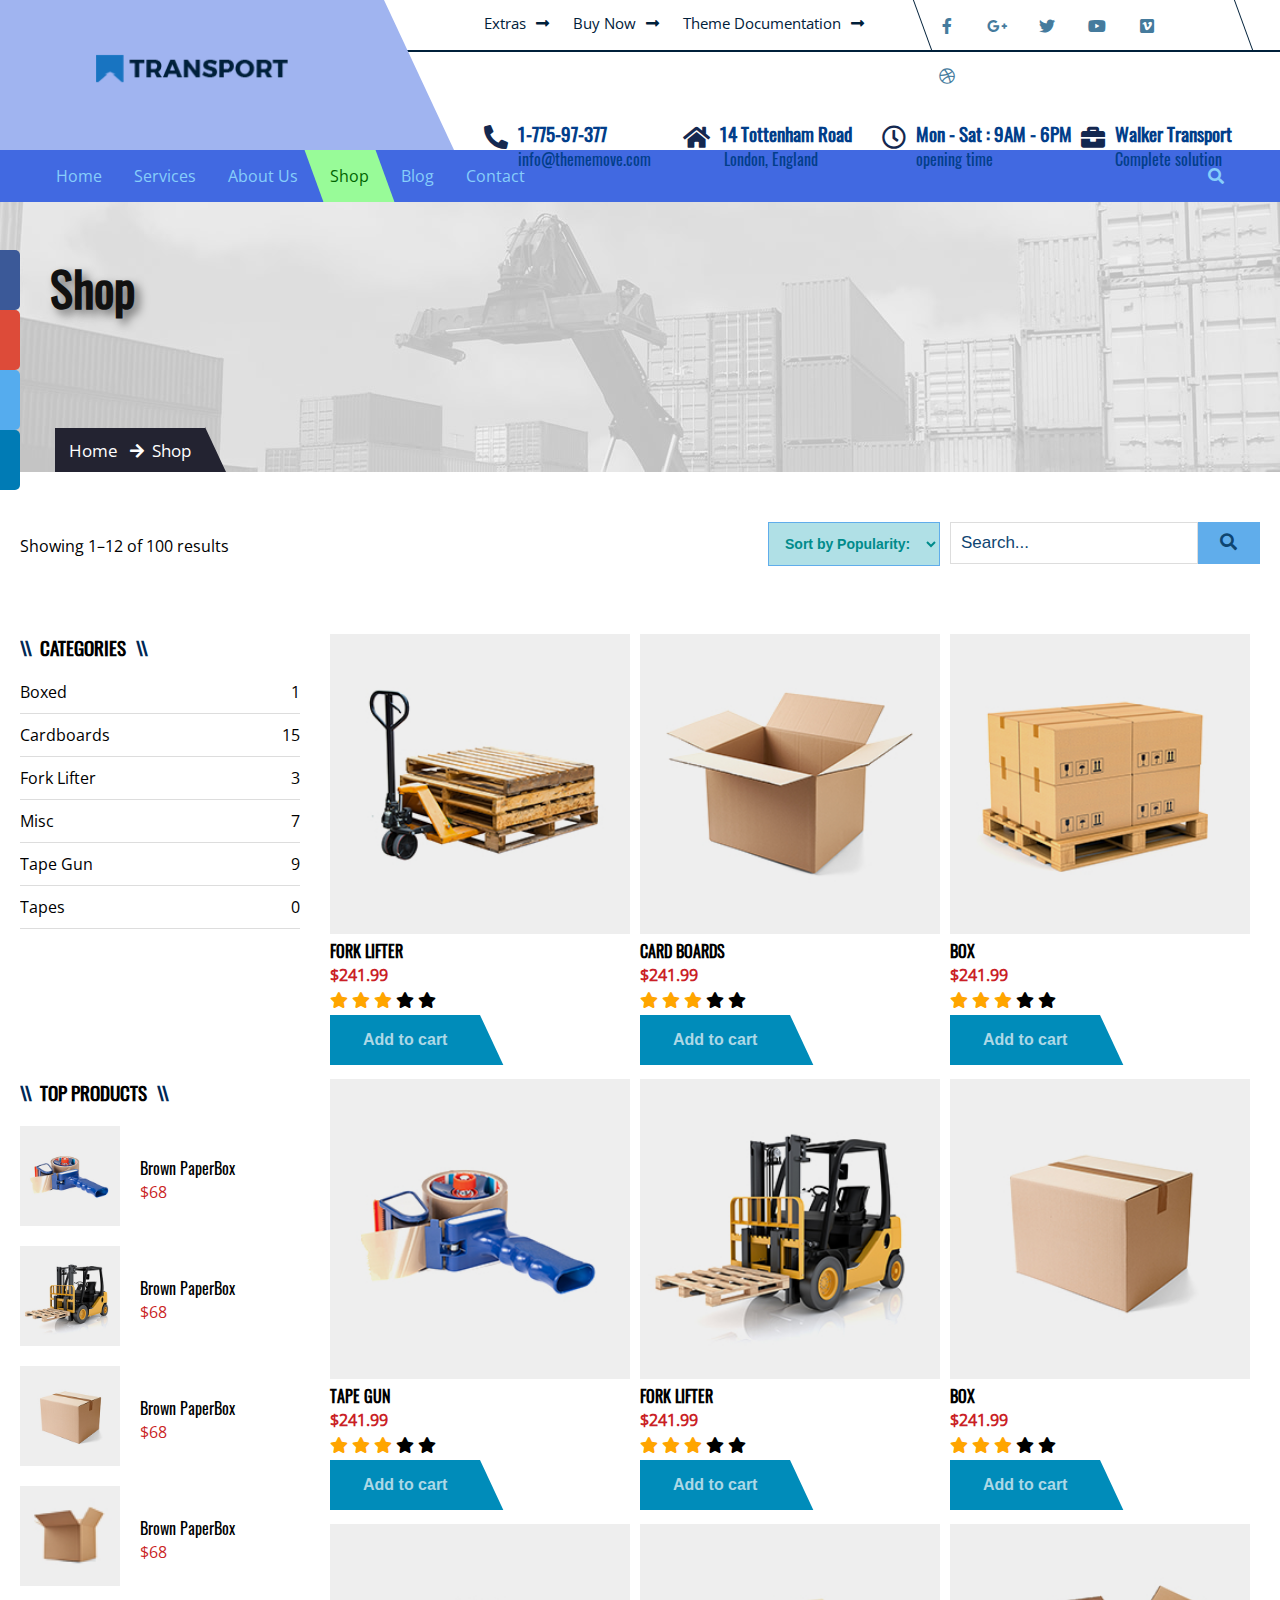
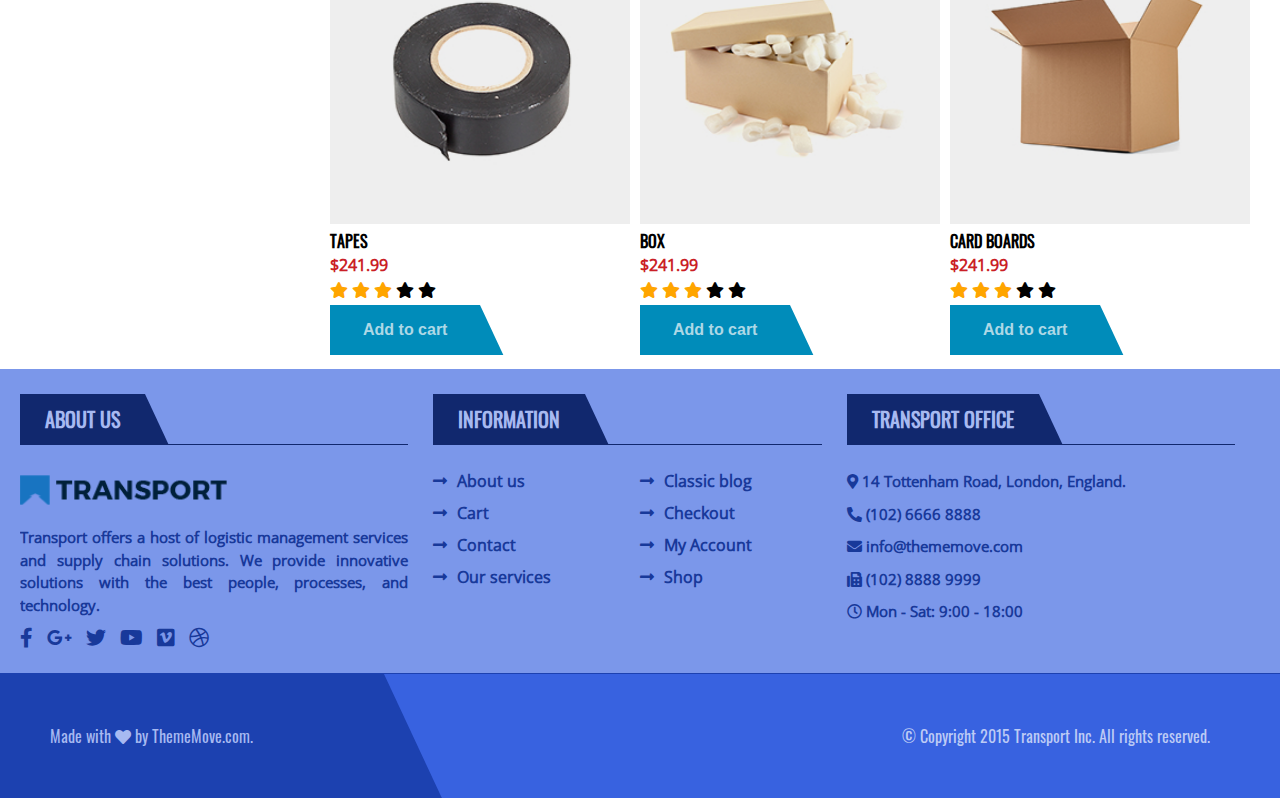
<file: Projects/Transport/shop.html>
﻿<!DOCTYPE html>
<html lang="en-US">

<head>
    <!--title-->
    <title>Transport Service</title>
    <!--meta-->
    <meta charset="utf-8">
    <meta name="description" content="Free Web tutorials">
    <meta name="keywords" content="HTML, CSS, JavaScript">
    <meta name="author" content="John Doe">
    <meta http-equiv="X-UA-Compatible" content="IE=edge" />
    <meta http-equiv="Content-Type" content="text/html; charset=utf-8">
    <!--Title icon-->
    <link rel="shortcut icon" href="img/titleicon.png" type="image/x-icon" />
    <!--link css-->
    <link rel="stylesheet" type="text/css" href="css/style.css" media="screen" />
    <!--link icons-->
    <link rel="stylesheet" type="text/css" href="icons/fontawesome/css/all.min.css" />

    <!--jQuery -->
    <script src="js/jquery-3.5.1.min.js"></script>

</head>

<body>

    <!--Head Part start-->
    <div id="head">
        <!--Head Logo Banner-->
        <div class="mainlogobanner">
            <div class="logobg">
                <div class="mainLogo">
                    <!--SiteBrand-->
                    <div class="siteBrand">
                        <img src="img/logo.png" alt="logo" />
                    </div>
                </div>
                <svg>
                    <polygon points="0,0 0, 150 70, 150"></polygon>
                </svg>
            </div>
        </div>

        <!--Transport info-->
        <div class="toptransportinfo">
            <!--top menu in head-->
            <div class="topmenubg">
                <div class="topmenu">
                    <a href="#">Extras</a>
                    <a href="#">Buy Now</a>
                    <a href="#">Theme Documentation</a>
                </div>
            </div>

            <!--SocialMenu-->
            <div id="socialMenu">
                <div class="socialright">
                    <a href="#"><i class="fab fa-facebook-f"></i></a>
                    <a href="#"><i class="fab fa-google-plus-g"></i></a>
                    <a href="#"><i class="fab fa-twitter"></i></a>
                    <a href="#"><i class="fab fa-youtube"></i></a>
                    <a href="#"><i class="fab fa-vimeo-square"></i></a>
                    <a href="#"><i class="fab fa-dribbble"></i></a>
                </div>
            </div>

            <!--bottomaddress start-->
            <div id="bottomaddress">
                <div class="fulladdressfour">
                    <div class="bottomone">
                        <i class="fas fa-phone-alt"></i>
                        <h3>1-775-97-377</h3>
                        <span>info@thememove.com</span>
                    </div>
                    <div class="bottomtwo">
                        <i class="fas fa-home"></i>
                        <h3>14 Tottenham Road</h3>
                        <span>&nbsp;London, England</span>
                    </div>
                    <div class="bottomthree">
                        <i class="far fa-clock"></i>
                        <h3>Mon - Sat : 9AM - 6PM</h3>
                        <span>opening time</span>
                    </div>
                    <div class="bottomfour">
                        <i class="fas fa-briefcase"></i>
                        <h3>Walker Transport</h3>
                        <span>Complete solution</span>
                    </div>
                </div>
            </div>
            <!--bottomaddress end-->

        </div>
    </div>

    <!-- Mainmenu start -->
    <div id="mainmenu">
        <div class="container">
            <div class="tranportmenu">
                <ul>
                    <li><a href="index.html" style="margin-left: 20px;">
                            <p>Home</p>
                        </a></li>
                    <li class="dropdown">
                        <a href="services.html" class="dropbtn">
                            <p>Services</p>
                        </a>
                        <div class="dropdown-content">
                            <a href="warehousing.html" style="transform: skewX(0deg);">
                                <p style="transform: skewX(0deg);">Warehousing</p>
                            </a>
                            <a href="logistic.html" style="transform: skewX(0deg);">
                                <p style="transform: skewX(0deg);">Logistic</p>
                            </a>
                        </div>
                    </li>
                    <li><a href="aboutus.html">
                            <p>About Us</p>
                        </a></li>
                    <li><a href="shop.html" class="active">
                            <p>Shop</p>
                        </a></li>
                    <li><a href="blog.html">
                            <p>Blog</p>
                        </a></li>
                    <li><a href="contact.html">
                            <p>Contact</p>
                        </a></li>
                    <li style="float: right; margin-right: 20px;"><a href="#">
                            <p><i class="fas fa-search"></i></p>
                        </a></li>
                </ul>
            </div>
        </div>
    </div>
    <!-- Mainmenu end -->

    <!-- searchbar -->
    <div id="formsearchbar">
        <form class="example" style="margin:auto; max-width:300px">
            <input type="text" placeholder="Search.." name="search2">
            <button type="submit"><i class="fas fa-search"></i></button>
        </form>
    </div>

    <!--Side button icons-->
    <div id="mySidenav">
        <div class="icons">
            <a href="#" id="facebook"><i class="fab fa-facebook-f"></i></a>
            <a href="#" id="googleplus"><i class="fab fa-google-plus-g"></i></a>
            <a href="#" id="twitter"><i class="fab fa-twitter"></i></a>
            <a href="#" id="linkedin"><i class="fab fa-linkedin-in"></i></a>
        </div>
    </div>

    <!--Shop Title-->
    <div id="shop_title">
        <div class="container">
            <div class="image_overlay">
                <h1 class="entry_title">Shop</h1>
            </div>
            <div class="shop">
                <ol class="breadcrumb">
                    <li><a href="#">Home</a></li>
                    <li><a href="#">Shop</a></li>
                </ol>
                <svg>
                    <polygon points="0,0 0, 150 70, 150" style="fill: #232331; stroke: none;"></polygon>
                </svg>
            </div>
        </div>
    </div>

    <!--Search widget-->
    <div id="search_widget">
        <div class="container">
            <div class="row">
                <div class="column">
                    <p style="line-height: 3;">Showing 1–12 of 100 results</p>
                </div>
                <div class="column">
                    <div class="custom-select">
                        <select>
                            <option value="0">Sort by Popularity:</option>
                            <option value="1">Name</option>
                            <option value="2">Price</option>
                            <option value="3">Rating</option>
                            <option value="4">Models</option>
                        </select>
                    </div>
                </div>
                <div class="column">
                    <form action="#" class="example">
                        <input type="text" placeholder="Search..." name="search" />
                        <button type="submit"><i class="fas fa-search"></i></button>
                    </form>
                </div>
            </div>
        </div>
    </div>

    <!-- Categories -->
    <div id="categories">
        <div class="container">
            <div class="row">
                <div class="column">
                    <div class="widget_title">
                        <h3>Categories</h3>

                        <div class="widgetlistgroup">
                            <ul>
                                <li>Boxed <span>1</span></li>
                                <li>Cardboards <span>15</span></li>
                                <li>Fork Lifter <span>3</span></li>
                                <li>Misc <span>7</span></li>
                                <li>Tape Gun <span>9</span></li>
                                <li>Tapes <span>0</span></li>
                            </ul>
                        </div>
                    </div>
                </div>
                <div class="column">
                    <div class="product_captions">
                        <img src="img/product_01.jpg" alt="pro1" />

                        <div class="caption">
                            <h4>Fork lifter</h4>
                            <p class="price">$241.99</p>
                            <span class="fas fa-star checked"></span>
                            <span class="fas fa-star checked"></span>
                            <span class="fas fa-star checked"></span>
                            <span class="fas fa-star"></span>
                            <span class="fas fa-star"></span>
                        </div>

                        <div class="buttongroup">
                            <button type="button">
                                <span>Add to cart</span>
                            </button>
                            
                            <svg>
                                <polygon points="0,0 0, 150 70, 150"></polygon>
                            </svg>
                        </div>
                    </div>
                </div>
                <div class="column">
                    <div class="product_captions">
                        <img src="img/product_02.jpg" alt="pro2" />

                        <div class="caption">
                            <h4>Card Boards</h4>
                            <p class="price">$241.99</p>
                            <span class="fas fa-star checked"></span>
                            <span class="fas fa-star checked"></span>
                            <span class="fas fa-star checked"></span>
                            <span class="fas fa-star"></span>
                            <span class="fas fa-star"></span>
                        </div>

                        <div class="buttongroup">
                            <button type="button">
                                <span>Add to cart</span>
                            </button>
                            
                            <svg>
                                <polygon points="0,0 0, 150 70, 150"></polygon>
                            </svg>
                        </div>
                    </div>
                </div>
                <div class="column">
                    <div class="product_captions">
                        <img src="img/product_03.jpg" alt="pro3" />

                        <div class="caption">
                            <h4>Box</h4>
                            <p class="price">$241.99</p>
                            <span class="fas fa-star checked"></span>
                            <span class="fas fa-star checked"></span>
                            <span class="fas fa-star checked"></span>
                            <span class="fas fa-star"></span>
                            <span class="fas fa-star"></span>
                        </div>

                        <div class="buttongroup">
                            <button type="button">
                                <span>Add to cart</span>
                            </button>
                            
                            <svg>
                                <polygon points="0,0 0, 150 70, 150"></polygon>
                            </svg>
                        </div>
                    </div>
                </div>
            </div>
            <div class="row">
                <div class="column">
                    <div class="product_title">
                        <h3 style="text-transform: uppercase;">Top Products</h3>

                        <div class="topproductlist">
                            <img class="img1" src="img/product_04.jpg" alt="pro04" />
                            <span>
                                Brown PaperBox
                            </span>
                            <p style="color: #ca1f26;">$68</p>
                        </div>

                        <div class="topproductlist clearfix">
                            <img class="img1" src="img/product_05.jpg" alt="pro05" />
                            <span>
                                Brown PaperBox
                            </span>
                            <p style="color: #ca1f26;">$68</p>
                        </div>

                        <div class="topproductlist clearfix">
                            <img class="img1" src="img/product_06.jpg" alt="pro06" />
                            <span>
                                Brown PaperBox
                            </span>
                            <p style="color: #ca1f26;">$68</p>
                        </div>

                        <div class="topproductlist clearfix">
                            <img class="img1" src="img/product_07.jpg" alt="pro07" />
                            <span>
                                Brown PaperBox
                            </span>
                            <p style="color: #ca1f26;">$68</p>
                        </div>
                    </div>
                </div>
                <div class="column">
                    <div class="product_captions">
                        <img src="img/product_04.jpg" alt="pro4" />

                        <div class="caption">
                            <h4>Tape gun</h4>
                            <p class="price">$241.99</p>
                            <span class="fas fa-star checked"></span>
                            <span class="fas fa-star checked"></span>
                            <span class="fas fa-star checked"></span>
                            <span class="fas fa-star"></span>
                            <span class="fas fa-star"></span>
                        </div>

                        <div class="buttongroup">
                            <button type="button">
                                <span>Add to cart</span>
                            </button>
                            
                            <svg>
                                <polygon points="0,0 0, 150 70, 150"></polygon>
                            </svg>
                        </div>
                    </div>
                </div>
                <div class="column">
                    <div class="product_captions">
                        <img src="img/product_05.jpg" alt="pro5" />

                        <div class="caption">
                            <h4>Fork lifter</h4>
                            <p class="price">$241.99</p>
                            <span class="fas fa-star checked"></span>
                            <span class="fas fa-star checked"></span>
                            <span class="fas fa-star checked"></span>
                            <span class="fas fa-star"></span>
                            <span class="fas fa-star"></span>
                        </div>

                        <div class="buttongroup">
                            <button type="button">
                                <span>Add to cart</span>
                            </button>
                            
                            <svg>
                                <polygon points="0,0 0, 150 70, 150"></polygon>
                            </svg>
                        </div>
                    </div>
                </div>
                <div class="column">
                    <div class="product_captions">
                        <img src="img/product_06.jpg" alt="pro6" />

                        <div class="caption">
                            <h4>Box</h4>
                            <p class="price">$241.99</p>
                            <span class="fas fa-star checked"></span>
                            <span class="fas fa-star checked"></span>
                            <span class="fas fa-star checked"></span>
                            <span class="fas fa-star"></span>
                            <span class="fas fa-star"></span>
                        </div>

                        <div class="buttongroup">
                            <button type="button">
                                <span>Add to cart</span>
                            </button>
                            
                            <svg>
                                <polygon points="0,0 0, 150 70, 150"></polygon>
                            </svg>
                        </div>
                    </div>
                </div>
                <div class="column">
                    <div class="product_captions">
                        <img src="img/product_09.jpg" alt="pro9" />

                        <div class="caption">
                            <h4>Tapes</h4>
                            <p class="price">$241.99</p>
                            <span class="fas fa-star checked"></span>
                            <span class="fas fa-star checked"></span>
                            <span class="fas fa-star checked"></span>
                            <span class="fas fa-star"></span>
                            <span class="fas fa-star"></span>
                        </div>

                        <div class="buttongroup">
                            <button type="button">
                                <span>Add to cart</span>
                            </button>
                            
                            <svg>
                                <polygon points="0,0 0, 150 70, 150"></polygon>
                            </svg>
                        </div>
                    </div>
                </div>
                <div class="column">
                    <div class="product_captions">
                        <img src="img/product_10.jpg" alt="pro10" />

                        <div class="caption">
                            <h4>Box</h4>
                            <p class="price">$241.99</p>
                            <span class="fas fa-star checked"></span>
                            <span class="fas fa-star checked"></span>
                            <span class="fas fa-star checked"></span>
                            <span class="fas fa-star"></span>
                            <span class="fas fa-star"></span>
                        </div>

                        <div class="buttongroup">
                            <button type="button">
                                <span>Add to cart</span>
                            </button>
                            
                            <svg>
                                <polygon points="0,0 0, 150 70, 150"></polygon>
                            </svg>
                        </div>
                    </div>
                </div>
                <div class="column">
                    <div class="product_captions">
                        <img src="img/product_11.jpg" alt="pro11" />

                        <div class="caption">
                            <h4>Card Boards</h4>
                            <p class="price">$241.99</p>
                            <span class="fas fa-star checked"></span>
                            <span class="fas fa-star checked"></span>
                            <span class="fas fa-star checked"></span>
                            <span class="fas fa-star"></span>
                            <span class="fas fa-star"></span>
                        </div>

                        <div class="buttongroup">
                            <button type="button">
                                <span>Add to cart</span>
                            </button>
                            
                            <svg>
                                <polygon points="0,0 0, 150 70, 150"></polygon>
                            </svg>
                        </div>
                    </div>
                </div>
            </div>
        </div>
    </div>

    <!-- Details Footer -->
    <div id="detailsfooter">
        <div class="container">
            <div class="row">
                <div class="column">
                    <div class="foot_title">
                        <h2>About us</h2>
                        <svg>
                            <polygon points="0,0 0,150 70,150"></polygon>
                        </svg>
                    </div>
                    <img src="img/logo.png" alt="logo" />
                    <p>Transport offers a host of logistic management services and supply chain solutions. We provide innovative solutions with the best people, processes, and technology.</p>

                    <span>
                        <i class="fab fa-facebook-f"></i>
                        <i class="fab fa-google-plus-g"></i>
                        <i class="fab fa-twitter"></i>
                        <i class="fab fa-youtube"></i>
                        <i class="fab fa-vimeo-square"></i>
                        <i class="fab fa-dribbble"></i>
                    </span>
                </div>
                <div class="column">
                    <div class="foot_title">
                        <h2>Information</h2>
                        <svg>
                            <polygon points="0,0 0,150 70,150"></polygon>
                        </svg>
                    </div>

                    <div class="footerinfolistone">
                        <ul>
                            <li>About us</li>
                            <li>Cart</li>
                            <li>Contact</li>
                            <li>Our services</li>
                        </ul>
                    </div>
                    <div class="footerinfolisttwo">
                        <ul>
                            <li>Classic blog</li>
                            <li>Checkout</li>
                            <li>My Account</li>
                            <li>Shop</li>
                        </ul>
                    </div>
                </div>
                <div class="column">
                    <div class="foot_title">
                        <h2>Transport Office</h2>
                        <svg>
                            <polygon points="0,0 0,150 70,150"></polygon>
                        </svg>
                    </div>

                    <div class="officeinfo">
                        <p>
                            <i class="fas fa-map-marker-alt"></i>
                            <span>14 Tottenham Road, London, England.</span>
                        </p>
                        <p>
                            <i class="fas fa-phone-alt"></i>
                            <span>(102) 6666 8888</span>
                        </p>
                        <p>
                            <i class="fas fa-envelope"></i>
                            <span>info@thememove.com</span>
                        </p>
                        <p>
                            <i class="fas fa-fax"></i>
                            <span>(102) 8888 9999</span>
                        </p>
                        <p>
                            <i class="far fa-clock"></i>
                            <span>Mon - Sat: 9:00 - 18:00</span>
                        </p>
                    </div>
                </div>
            </div>
        </div>
    </div>

    <!--Footer-->
    <div id="footer">
        <div class="container">
            <div class="row">
                <div class="column">
                    <div class="mainheart">
                        <!--Scalable Vector Graphics-->
                        <svg>
                            <polygon points="0,0 0, 150 70, 150"></polygon>
                        </svg>

                        <div class="madeheart">
                            <span>Made with <i class="fas fa-heart"></i> by ThemeMove.com.</span>
                        </div>
                    </div>

                    <div class="copyright">
                        <span>&copy; Copyright 2015 Transport Inc. All rights reserved.</span>
                    </div>
                </div>
            </div>
        </div>
    </div>
    
    <!--JavaScript files-->
    <!--Own js file-->
    <script src="js/myfile.js"></script>

</body>

</html>
</file>
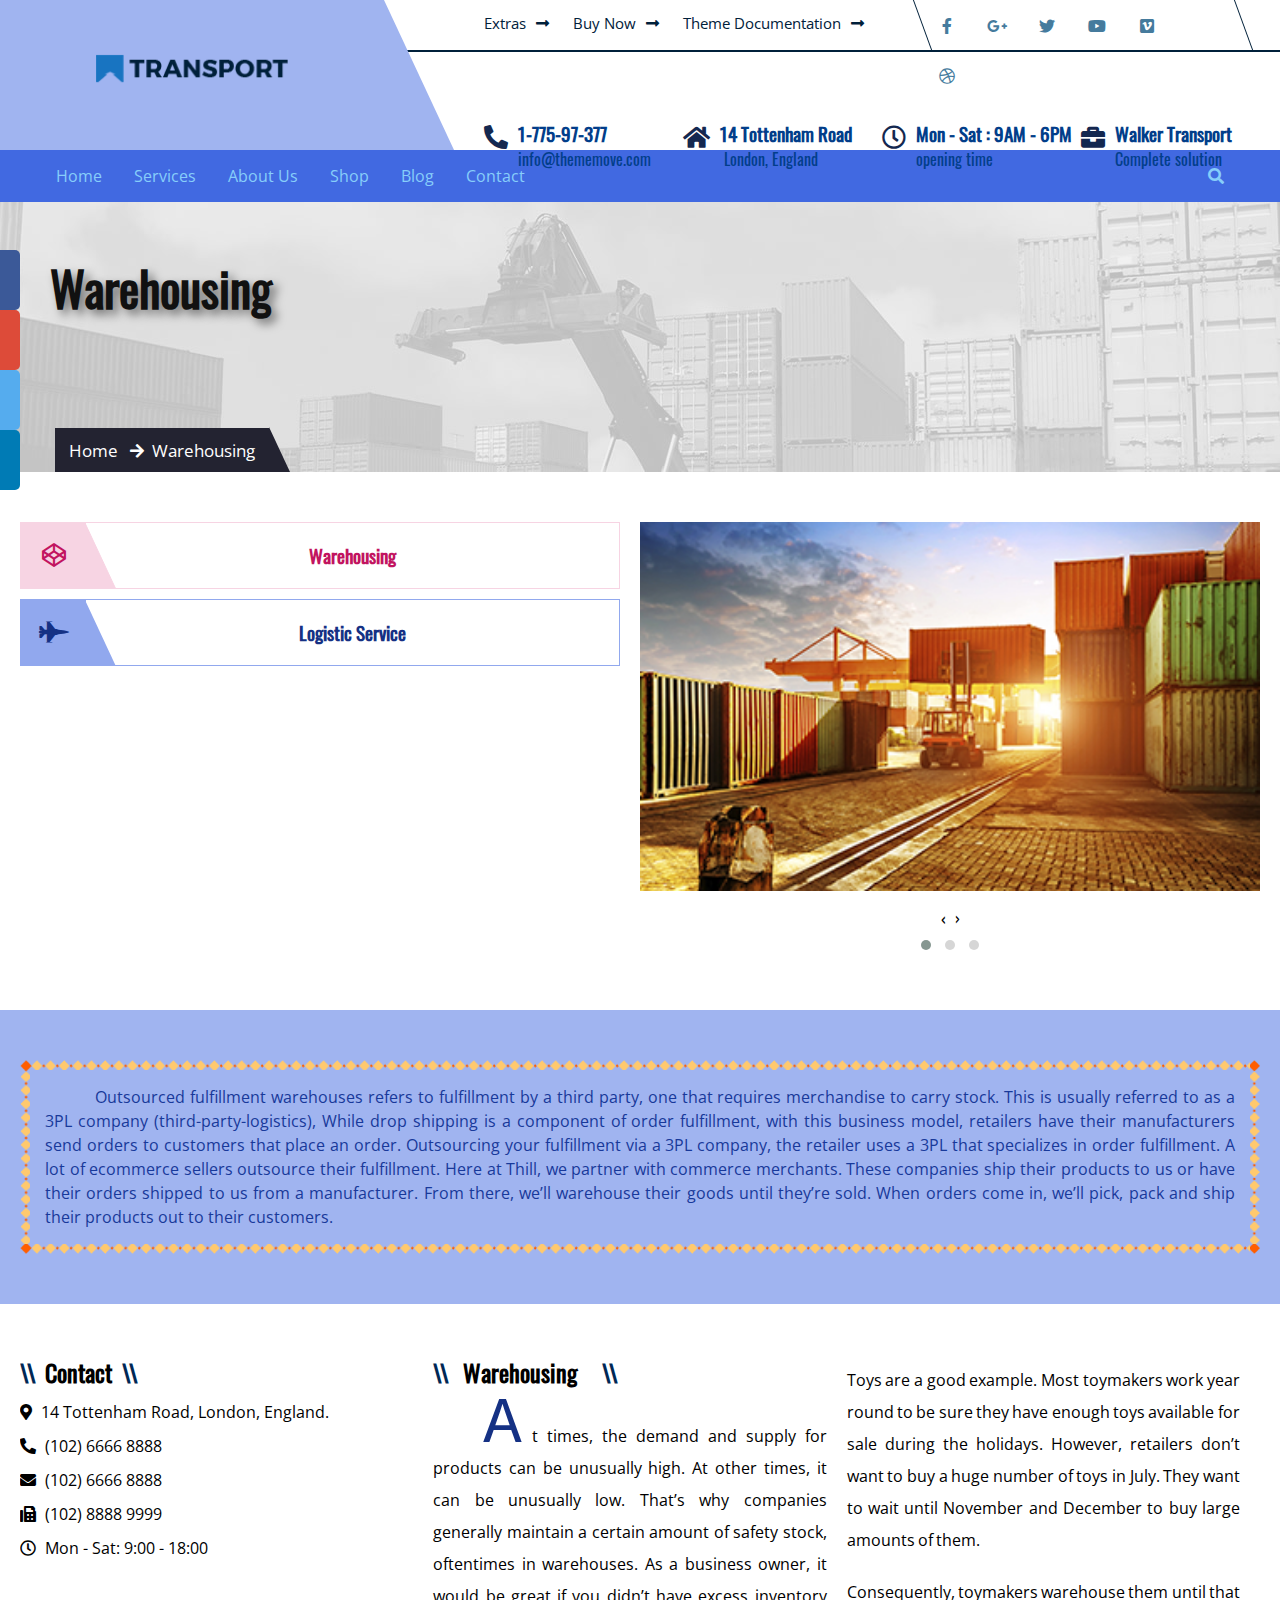
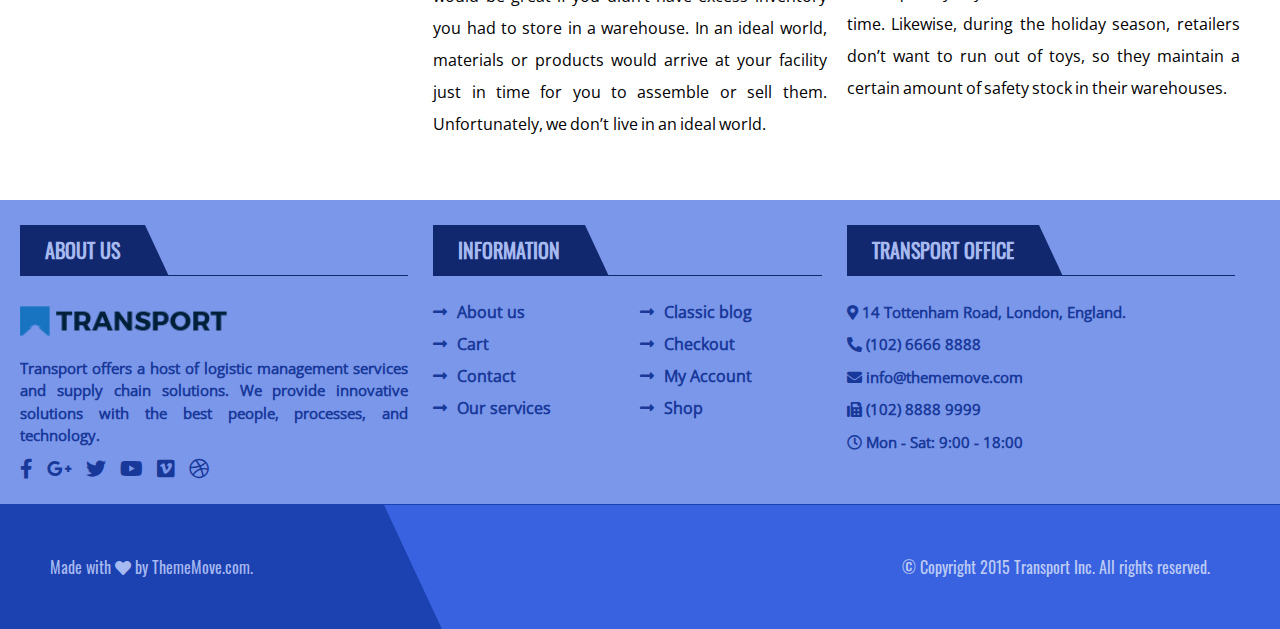
<file: Projects/Transport/warehousing.html>
﻿<!DOCTYPE html>
<html lang="en">

<head>
    <title>Transport Service</title>

    <!--meta-->
    <meta charset="utf-8">
    <meta name="description" content="Free Web tutorials">
    <meta name="keywords" content="HTML, CSS, JavaScript">
    <meta name="author" content="John Doe">
    <meta http-equiv="X-UA-Compatible" content="IE=edge" />
    <meta http-equiv="Content-Type" content="text/html; charset=utf-8">
    <!--Title icon-->
    <link rel="shortcut icon" href="img/titleicon.png" type="image/x-icon" />
    <!--link css-->
    <link rel="stylesheet" type="text/css" href="css/style.css" media="screen" />
    <!--link icons-->
    <link rel="stylesheet" type="text/css" href="icons/fontawesome/css/all.min.css" />

    <!--settings css for slider-->
    <link rel="stylesheet" type="text/css" href="css/owl.carousel.min.css" />
    <link rel="stylesheet" type="text/css" href="css/owl.theme.default.min.css" />

    <!-- jQuery -->
    <script src="js/jquery-3.5.1.min.js"></script>
</head>

<body>

    <!--Head Part start-->
    <div id="head">
        <!--Head Logo Banner-->
        <div class="mainlogobanner">
            <div class="logobg">
                <div class="mainLogo">
                    <!--SiteBrand-->
                    <div class="siteBrand">
                        <img src="img/logo.png" alt="logo" />
                    </div>
                </div>
                <svg>
                    <polygon points="0,0 0, 150 70, 150"></polygon>
                </svg>
            </div>
        </div>

        <!--Transport info-->
        <div class="toptransportinfo">
            <!--top menu in head-->
            <div class="topmenubg">
                <div class="topmenu">
                    <a href="#">Extras</a>
                    <a href="#">Buy Now</a>
                    <a href="#">Theme Documentation</a>
                </div>
            </div>

            <!--SocialMenu-->
            <div id="socialMenu">
                <div class="socialright">
                    <a href="#"><i class="fab fa-facebook-f"></i></a>
                    <a href="#"><i class="fab fa-google-plus-g"></i></a>
                    <a href="#"><i class="fab fa-twitter"></i></a>
                    <a href="#"><i class="fab fa-youtube"></i></a>
                    <a href="#"><i class="fab fa-vimeo-square"></i></a>
                    <a href="#"><i class="fab fa-dribbble"></i></a>
                </div>
            </div>

            <!--bottomaddress start-->
            <div id="bottomaddress">
                <div class="fulladdressfour">
                    <div class="bottomone">
                        <i class="fas fa-phone-alt"></i>
                        <h3>1-775-97-377</h3>
                        <span>info@thememove.com</span>
                    </div>
                    <div class="bottomtwo">
                        <i class="fas fa-home"></i>
                        <h3>14 Tottenham Road</h3>
                        <span>&nbsp;London, England</span>
                    </div>
                    <div class="bottomthree">
                        <i class="far fa-clock"></i>
                        <h3>Mon - Sat : 9AM - 6PM</h3>
                        <span>opening time</span>
                    </div>
                    <div class="bottomfour">
                        <i class="fas fa-briefcase"></i>
                        <h3>Walker Transport</h3>
                        <span>Complete solution</span>
                    </div>
                </div>
            </div>
            <!--bottomaddress end-->

        </div>
    </div>

    <!-- Mainmenu start -->
    <div id="mainmenu">
        <div class="container">
            <div class="tranportmenu">
                <ul>
                    <li><a href="index.html" style="margin-left: 20px;">
                            <p>Home</p>
                        </a></li>
                    <li class="dropdown">
                        <a href="services.html" class="dropbtn">
                            <p>Services</p>
                        </a>
                        <div class="dropdown-content">
                            <a href="warehousing.html" style="transform: skewX(0deg);" class="active">
                                <p style="transform: skewX(0deg);">Warehousing</p>
                            </a>
                            <a href="logistic.html" style="transform: skewX(0deg);">
                                <p style="transform: skewX(0deg);">Logistic</p>
                            </a>
                        </div>
                    </li>
                    <li><a href="aboutus.html">
                            <p>About Us</p>
                        </a></li>
                    <li><a href="shop.html">
                            <p>Shop</p>
                        </a></li>
                    <li><a href="blog.html">
                            <p>Blog</p>
                        </a></li>
                    <li><a href="contact.html">
                            <p>Contact</p>
                        </a></li>
                    <li style="float: right; margin-right: 20px;"><a href="#">
                            <p><i class="fas fa-search"></i></p>
                        </a></li>
                </ul>
            </div>
        </div>
    </div>
    <!-- Mainmenu end -->

    <!-- searchbar -->
    <div id="formsearchbar">
        <form class="example" style="margin:auto; max-width:300px">
            <input type="text" placeholder="Search.." name="search2">
            <button type="submit"><i class="fas fa-search"></i></button>
        </form>
    </div>

    <!--Side button icons-->
    <div id="mySidenav">
        <div class="icons">
            <a href="#" id="facebook"><i class="fab fa-facebook-f"></i></a>
            <a href="#" id="googleplus"><i class="fab fa-google-plus-g"></i></a>
            <a href="#" id="twitter"><i class="fab fa-twitter"></i></a>
            <a href="#" id="linkedin"><i class="fab fa-linkedin-in"></i></a>
        </div>
    </div>

    <!--Warehouse Title-->
    <div id="warehousing_title">
        <div class="container">
            <div class="image_overlay">
                <h1 class="entry_title">Warehousing</h1>
            </div>
            <div class="warehouse">
                <ol class="breadcrumb">
                    <li><a href="#">Home</a></li>
                    <li><a href="#">Warehousing</a></li>
                </ol>
                <svg>
                    <polygon points="0,0 0, 150 70, 150" style="fill: #232331; stroke: none;"></polygon>
                </svg>
            </div>
        </div>
    </div>

    <!-- warehouseservice widget -->
    <div id="warehouseserviceone">
        <div class="container">
            <div class="row">
                <div class="column">
                    <div class="widgetsidebar">
                        <ul>
                            <li class="widgetserviceactive">
                                <i class="fab fa-codepen"></i>
                                <h3>Warehousing</h3>
                                <svg>
                                    <polygon points="0,0 0, 150 70, 150"></polygon>
                                </svg>
                            </li>
                            <li>
                                <i class="fas fa-fighter-jet"></i>
                                <h3>Logistic Service</h3>
                                <svg>
                                    <polygon points="0,0 0, 150 70, 150"></polygon>
                                </svg>
                            </li>
                        </ul>
                    </div>
                </div>
                <div class="column">

                    <div class="wrapper">
                        <!-- Set up your HTML -->
                        <div class="owl-carousel owl-theme">
                            <div class="item">
                                <img src="img/services01.jpg" alt="ser01" />
                            </div>
                            <div class="item">
                                <img src="img/services02.jpg" alt="ser02" />
                            </div>
                            <div class="item">
                                <img src="img/services03.jpg" alt="ser03" />
                            </div>
                        </div>
                    </div>

                </div>
            </div>
        </div>
    </div>

    <!-- General Transport -->
    <div id="generaltransport">
        <div class="container">
            <div class="row">
                <div class="column">
                    <div class="borderimg">
                        <p style="text-indent: 50px; text-align: justify;">
                            Outsourced fulfillment warehouses refers to fulfillment by a third party, one that requires merchandise to carry stock. This is usually referred to as a 3PL company (third-party-logistics),

                            While drop shipping is a component of order fulfillment, with this business model, retailers have their manufacturers send orders to customers that place an order. Outsourcing your fulfillment via a 3PL company, the retailer uses a 3PL that specializes in order fulfillment.

                            A lot of ecommerce sellers outsource their fulfillment. Here at Thill, we partner with commerce merchants. These companies ship their products to us or have their orders shipped to us from a manufacturer. From there, we’ll warehouse their goods until they’re sold. When orders come in, we’ll pick, pack and ship their products out to their customers.
                        </p>
                    </div>
                </div>
            </div>
        </div>
    </div>

    <!-- Warehousedescriptiondetails -->
    <div id="warehouseinfodetails">
        <div class="container">
            <div class="row">
                <div class="column">
                    <div class="contact">
                        <h2> <span style="margin-left: 25px;">Contact</span> </h2>
                        <p>
                            <i class="fas fa-map-marker-alt"></i>
                            14 Tottenham Road, London, England.
                        </p>

                        <p>
                            <i class="fas fa-phone-alt"></i>
                            (102) 6666 8888
                        </p>

                        <p>
                            <i class="fas fa-envelope"></i>
                            (102) 6666 8888
                        </p>

                        <p>
                            <i class="fas fa-fax"></i>
                            (102) 8888 9999
                        </p>

                        <p>
                            <i class="far fa-clock"></i>
                            Mon - Sat: 9:00 - 18:00
                        </p>
                    </div>
                </div>
                <div class="column">
                    <div class="generaltransportdescription">
                        <h2><span style="margin-left: 30px; margin-right: 15px;">Warehousing</span></h2>
                        <p style="text-indent: 50px;">
                            <span style="display: contents; letter-spacing: 10px;">A</span>t times, the demand and supply for products can be unusually high. At other times, it can be unusually low. That’s why companies generally maintain a certain amount of safety stock, oftentimes in warehouses. As a business owner, it would be great if you didn’t have excess inventory you had to store in a warehouse. In an ideal world, materials or products would arrive at your facility just in time for you to assemble or sell them. Unfortunately, we don’t live in an ideal world.
                        </p>
                    </div>
                </div>
                <div class="column">
                    <div class="generaltransportdescription">
                        <p>
                            Toys are a good example. Most toymakers work year round to be sure they have enough toys available for sale during the holidays. However, retailers don’t want to buy a huge number of toys in July. They want to wait until November and December to buy large amounts of them.
                        </p>
                        
                        <p>
                            Consequently, toymakers warehouse them until that time. Likewise, during the holiday season, retailers don’t want to run out of toys, so they maintain a certain amount of safety stock in their warehouses.
                        </p>
                    </div>
                </div>
            </div>
        </div>
    </div>

    <!-- Details Footer -->
    <div id="detailsfooter">
        <div class="container">
            <div class="row">
                <div class="column">
                    <div class="foot_title">
                        <h2>About us</h2>
                        <svg>
                            <polygon points="0,0 0,150 70,150"></polygon>
                        </svg>
                    </div>
                    <img src="img/logo.png" alt="logo" />
                    <p>Transport offers a host of logistic management services and supply chain solutions. We provide innovative solutions with the best people, processes, and technology.</p>

                    <span>
                        <i class="fab fa-facebook-f"></i>
                        <i class="fab fa-google-plus-g"></i>
                        <i class="fab fa-twitter"></i>
                        <i class="fab fa-youtube"></i>
                        <i class="fab fa-vimeo-square"></i>
                        <i class="fab fa-dribbble"></i>
                    </span>
                </div>
                <div class="column">
                    <div class="foot_title">
                        <h2>Information</h2>
                        <svg>
                            <polygon points="0,0 0,150 70,150"></polygon>
                        </svg>
                    </div>

                    <div class="footerinfolistone">
                        <ul>
                            <li>About us</li>
                            <li>Cart</li>
                            <li>Contact</li>
                            <li>Our services</li>
                        </ul>
                    </div>
                    <div class="footerinfolisttwo">
                        <ul>
                            <li>Classic blog</li>
                            <li>Checkout</li>
                            <li>My Account</li>
                            <li>Shop</li>
                        </ul>
                    </div>
                </div>
                <div class="column">
                    <div class="foot_title">
                        <h2>Transport Office</h2>
                        <svg>
                            <polygon points="0,0 0,150 70,150"></polygon>
                        </svg>
                    </div>

                    <div class="officeinfo">
                        <p>
                            <i class="fas fa-map-marker-alt"></i>
                            <span>14 Tottenham Road, London, England.</span>
                        </p>
                        <p>
                            <i class="fas fa-phone-alt"></i>
                            <span>(102) 6666 8888</span>
                        </p>
                        <p>
                            <i class="fas fa-envelope"></i>
                            <span>info@thememove.com</span>
                        </p>
                        <p>
                            <i class="fas fa-fax"></i>
                            <span>(102) 8888 9999</span>
                        </p>
                        <p>
                            <i class="far fa-clock"></i>
                            <span>Mon - Sat: 9:00 - 18:00</span>
                        </p>
                    </div>
                </div>
            </div>
        </div>
    </div>

    <!--Footer-->
    <div id="footer">
        <div class="container">
            <div class="row">
                <div class="column">
                    <div class="mainheart">
                        <!--Scalable Vector Graphics-->
                        <svg>
                            <polygon points="0,0 0, 150 70, 150"></polygon>
                        </svg>

                        <div class="madeheart">
                            <span>Made with <i class="fas fa-heart"></i> by ThemeMove.com.</span>
                        </div>
                    </div>

                    <div class="copyright">
                        <span>&copy; Copyright 2015 Transport Inc. All rights reserved.</span>
                    </div>
                </div>
            </div>
        </div>
    </div>


    <!--JavaScript files-->
    <!--Own js file-->
    <script src="js/myfile.js"></script>

    <!-- Owl Carousel Slider  -->
    <script src="js/owl.carousel.min.js"></script>
    <script src="js/mycarousel.js"></script>
</body>

</html>
</file>
<file: Projects/Transport/css/style.css>
/* CSS Document */

@charset "utf-8";

/*===== FontFamily =====*/
@font-face {
    font-family: myFirstFont;
    src: url("../fontfamily/Oswald/static/Oswald-Regular.ttf");
}

@font-face {
    font-family: mySecondFont;
    src: url("../fontfamily/Open_Sans/static/OpenSans/OpenSans-Regular.ttf");
}

* {
    box-sizing: border-box;
    margin: 0;
    padding: 0;
    outline: 0;
}

body {
    font-family: myFirstFont;
    font-size: 16px;
    position: relative;
}

/* Heading */
h1, h2, h3,
h4, h5, h6 { font-family: myFirstFont; }

p { font-family: mySecondFont; line-height: 1.5; }

img { width: 100%; height: auto; }

ul, ol { list-style-type: none; }

a { text-decoration: none; }

/* Stylish Slash */

#parallaxeffect .requestquote h2::before,
#parallaxeffect .requestquote h2::after,
#transportnews h2::before,
#transportnews h2::after,
#companydetails h2::before,
#companydetails h2::after,
#generaltransport h2::before,
#generaltransport h2::after,
#warehouseinfodetails h2::before,
#warehouseinfodetails h2::after,
.generaltransportdescription h2::before,
.generaltransportdescription h2::after,
#logisticgeneraltransport h2::before,
#logisticgeneraltransport h2::after,
#history h2::before,
#history h2::after,
#categories h3::before,
#categories h3::after,
#mainrecentpostwrap h2::before,
#mainrecentpostwrap h2::after,
#blog_post h3.cuslink::before,
#blog_post h3.cuslink::after,
.contactus h2::before,
.contactus h2::after,
.fillform h2::before,
.fillform h2::after {
    content: "\\\\";
    vertical-align: top;
    letter-spacing: -2px;
}

#parallaxeffect .requestquote h2::before,
#companydetails h2::before,
#generaltransport h2::before,
#warehouseinfodetails h2::before,
#logisticgeneraltransport h2::before,
#logisticgeneraltransport h2::after,
.generaltransportdescription h2::before,
#history h2::before,
#categories h3::before,
#mainrecentpostwrap h2::before,
#blog_post h3.cuslink::before,
.contactus h2::before,
.fillform h2::before { margin-right: 10px; }

#parallaxeffect .requestquote h2::after,
#companydetails h2::after,
#generaltransport h2::after,
#warehouseinfodetails h2::after,
#logisticgeneraltransport h2::after,
.generaltransportdescription h2::after,
#history h2::after,
#categories h3::after,
#mainrecentpostwrap h2::after,
#blog_post h3.cuslink::after,
.contactus h2::after,
.fillform h2::after { margin-left: 10px; }

#transportnews h2::before,
#transportnews h2::after,
#companydetails h2::before,
#companydetails h2::after,
#warehouseinfodetails h2::before,
#warehouseinfodetails h2::after,
.generaltransportdescription h2::before,
.generaltransportdescription h2::after,
#logisticgeneraltransport h2::before,
#logisticgeneraltransport h2::after,
#history h2::before,
#history h2::after,
#categories h3::before,
#categories h3::after,
#mainrecentpostwrap h2::before,
#mainrecentpostwrap h2::after,
#blog_post h3.cuslink::before,
#blog_post h3.cuslink::after,
.contactus h2::before,
.contactus h2::after,
.fillform h2::before,
.fillform h2::after { color: #002855; }

/*===== FontAwesome =====*/

.accordion::before,
.accordion::after,
.accactive::before,
ol.breadcrumb li + li:before,
.footerinfolistone li:before,
.footerinfolisttwo li:before,
#testimonial .box::before,
#testimonial .box:after,
#missionlist .description li::before,
#logisticservice blockquote::before {
    font-family: "Font Awesome 5 Free";
    font-weight: 900;
    font-style: normal;
    font-variant: normal;
    text-rendering: auto;
    -webkit-font-smoothing: antialiased;
}

/*=== Container ===*/
.container { width: 1240px; margin: auto; }

/*=== All rows ===*/
.row { overflow: auto; }

/*===== 2 Columns layout =====*/

#transportnews .column,
#testimonial .column,
#companydetails .column,
#history .column,
#warehouseserviceone .column,
#logisticservice .column,
#logisticgeneraltransport .column {
    width: 50%;
    float: left;
}

/*===== 2 unequal columns =====*/

#blog_post .left, #blogposttext .left,
#blog_post2 .left, #contactform .column:last-child {
    width: 70%;
    float: left;
}

#blog_post .right,
#blogposttext .right,
#blog_post2 .right {
    width: 30%;
    float: right;
}

#contactform .column:first-child {
    width: 30%;
    float: left;
}

/*===== 3 Columns layout =====*/

#feature .column,
#detailsfooter .column,
#missionlist .column,
#warehouseinfodetails .column,
#logisticgeneraltransport .column {
    width: 33.33%;
    float: left;
}

/*===== 4 Columns layout =====*/

#service_text .column,
#members .column,
#categories .column {
    width: 25%;
    float: left;
}


/*===== Big Buttons =====*/

.requestquote button,
#blogposttext .contread .readmore button,
.fillcontactform button {
    border: none;
    padding: 15px 32px;
    text-align: center;
    text-decoration: none;
    display: inline-block;
    font-size: 16px;
    font-weight: 700;
    border-radius: 4px;
    transition-duration: 0.4s;
    overflow: hidden;
    cursor: pointer;
}

/*===== Small Buttons =====*/

#feature .gallery .description button.btn {
    border: none;
    padding: 12px 16px;
    margin-bottom: 20px;
    font-size: 14px;
    font-weight: 700;
    cursor: pointer;
}

/*===== Main Menu for all pages =====*/
#mainmenu { background-color: royalblue; }

.tranportmenu ul { overflow: hidden; }

.tranportmenu li { float: left; }

.tranportmenu li a,
.tranportmenu .dropdown a.dropbtn {
    display: inline-block;
    color: lightskyblue;
    text-align: center;
    padding: 14px 16px;
    text-decoration: none;
    transform: skewX(20deg);
    transition: all 0.3s linear 0.3s;
    -webkit-transition: all 0.3s linear 0.3s;
    /* Webkit */
    -moz-transition: all 0.3s linear 0.3s;
    /* Mozilla */
    -ms-transition: all 0.3s linear 0.3s;
    /* Internet Explorer */
    -o-transition: all 0.3s linear 0.3s;
    /* Opera */
}

.tranportmenu li a.active,
.tranportmenu .dropdown a.active {
    background-color: palegreen;
    color: darkgreen;
}

.tranportmenu li a:hover,
.tranportmenu .dropdown:hover a.dropbtn,
.tranportmenu .dropdown-content a:hover {
    background-color: palegreen;
    color: darkgreen;
    cursor: pointer;
    transition: all 0.3s linear 0.3s;
    -webkit-transition: all 0.3s linear 0.3s;
    -moz-transition: all 0.3s linear 0.3s;
    -ms-transition: all 0.3s linear 0.3s;
    -o-transition: all 0.3s linear 0.3s;
}

.tranportmenu li:last-child a:hover {
    background-color: transparent;
    color: #093426;
    cursor: pointer;
    transition: all 0.3s linear 0.3s;
    -webkit-transition: all 0.3s linear 0.3s;
    /* Webkit */
    -moz-transition: all 0.3s linear 0.3s;
    /* Mozilla */
    -ms-transition: all 0.3s linear 0.3s;
    /* Internet Explorer */
    -o-transition: all 0.3s linear 0.3s;
    /* Opera */
}

.tranportmenu li.dropdown { display: inline-block; }

.tranportmenu .dropdown-content {
    display: none;
    position: absolute;
    left: 160px;
    background-color: royalblue;
    min-width: 160px;
    box-shadow: 0px 8px 16px 0px rgba(0, 0, 0, 0.2);
    z-index: 1;
}

.tranportmenu .dropdown-content a {
    color: lightskyblue;
    padding: 12px 16px;
    text-decoration: none;
    display: block;
    text-align: left;
}

.tranportmenu .dropdown:hover .dropdown-content { display: block; }

.tranportmenu li a p { transform: skewX(-20deg); }


/*===== FontAwesome =====*/

.toptransportinfo .topmenubg .topmenu a::after {
    font-family: "Font Awesome 5 Free";
    font-weight: 900;
    font-style: normal;
    font-variant: normal;
    text-rendering: auto;
    -webkit-font-smoothing: antialiased;
}

/*============================================================   

        Banner For Services, About Us,
        Warehousing, Logistic, Shop, Blog pages

============================================================*/

#services_title,
#about_title,
#warehousing_title,
#logistic_title,
#shop_title,
#blog_title,
#contact_title {
    background: #eeeee6 url(../img/bg01.jpg) no-repeat center;
    height: 270px;
    background-size: cover;
    position: relative;
}

#services_title .image_overlay,
#about_title .image_overlay,
#warehousing_title .image_overlay,
#logistic_title .image_overlay,
#shop_title .image_overlay,
#blog_title .image_overlay,
#contact_title .image_overlay {
    content: attr(x);
    position: absolute;
    top: 0;
    left: 0;
    background: rgba(238, 238, 238, 0.8);
    width: 100%;
    height: 100%;
    margin: auto;
}

#services_title h1.entry_title,
#about_title h1.entry_title,
#warehousing_title h1.entry_title,
#logistic_title h1.entry_title,
#shop_title h1.entry_title,
#blog_title h1.entry_title,
#contact_title h1.entry_title {
    font: 700 48px myFirstFont;
    color: #111;
    text-shadow: 5px 5px 10px rgba(0, 0, 0, 0.5);
    text-align: left;
    margin: 50px;
}

.services svg,
.about svg,
.warehouse svg,
.logistic svg,
.shop svg,
.blog svg,
.contact svg {
    content: attr(x);
    position: absolute;
    width: 45px;
    height: 45px;
    bottom: 0;
}


/*==================================

	       Index Page

==================================*/

/* Head part start */

div#head {
    position: relative;
    width: 100%;
    height: 150px;
}

#head::before {
    content: attr(x);
    position: absolute;
    width: 100%;
    border: 1px solid #00203A;
    top: 50px;
    right: 0;
    z-index: -1;
}

.mainlogobanner {
    content: attr(x);
    position: absolute;
    top: 0;
    left: 0;
    width: 30%;
    height: 100%;
}

.toptransportinfo {
    content: attr(x);
    position: absolute;
    top: 0;
    right: 0;
    width: 70%;
    height: 100%;
}

.mainlogobanner .logobg .mainLogo {
    width: 100%;
    height: 150px;
    background-color: #a0b4f0;
    padding: 50px 0;
}

.siteBrand img {
    width: 50%;
    display: block;
    margin-left: auto;
    margin-right: auto;
}

.mainlogobanner svg {
    position: absolute;
    top: 0;
    left: 100%;
    width: 100%;
    height: 150px;
}

.mainlogobanner svg polygon { fill: #a0b4f0; stroke: none; }

.toptransportinfo .topmenubg .topmenu {
    width: 60%;
    float: left;
    padding-left: 100px;
    padding-top: 10px;
}

.toptransportinfo .topmenubg .topmenu a {
    color: #00203a;
    font: normal 400 15px mySecondFont;
    text-align: center;
    text-decoration: none;
    padding-right: 20px;
    cursor: auto;
}

.toptransportinfo .topmenubg .topmenu a::after {
    content: "\f30b";
    color: #00203a;
    display: inline-block;
    margin-left: 10px;
}

#socialMenu {
    width: 40%;
    float: left;
    overflow: hidden;
}

.socialright { float: right; padding-right: 60px; }

#socialMenu a {
    float: left;
    display: block;
    width: 50px;
    height: 50px;
    line-height: 50px;
    font-size: 16px;
    text-align: center;
    text-decoration: none;
    color: #457b9d;
}

#socialMenu a:hover { color: white; cursor: pointer; }

#socialMenu a,
#socialMenu a:hover {
    transition: all 0.3s linear 0.1s;
    -webkit-transition: all 0.3s linear 0.1s;
    /* Webkit */
    -moz-transition: all 0.3s linear 0.1s;
    /* Mozilla */
    -ms-transition: all 0.3s linear 0.1s;
    /* Internet Explorer */
    -o-transition: all 0.3s linear 0.1s;
    /* Opera */
}

/* 1st icon: Facebook hover effect */
#socialMenu a:hover:first-child { background-color: #3b5998; /* facebook color */ }

/* 2nd icon: Google PLus hover effect */
#socialMenu a:hover:nth-child(2) { background-color: #dd4b39; /* goolge-plus color */ }

/* 3rd icon: Twitter hover effect */
#socialMenu a:hover:nth-child(3) { background-color: #55acee; /* twitter color */ }

/* 4th icon: Youtube hover effect */
#socialMenu a:hover:nth-child(4) { background-color: #cd201f; /* youtube color */ }

/* 5th icon: Vimeo-square hover effect */
#socialMenu a:hover:nth-child(5) { background-color: #1ab7ea; /* vimeo-square color */ }

/* 6th icon: Dribbble hover effect */
#socialMenu a:hover:last-child { background-color: #ea4c89; /* dribbble color */ }

#socialMenu a:first-child::before,
#socialMenu a:last-child::after {
    content: attr(x);
    position: absolute;
    width: 1px;
    height: 50px;
    transform: skew(20deg, 0);
}

#socialMenu a:first-child::before {
    top: 0;
    left: 60%;
    border-left: 1px solid #00203A;
}

#socialMenu a:last-child::after {
    top: 0;
    right: 4%;
    border-right: 1px solid #00203A;
}

#bottomaddress .fulladdressfour { margin-left: 100px; color: #023e8a; }

#bottomaddress .fulladdressfour .bottomone,
#bottomaddress .fulladdressfour .bottomtwo,
#bottomaddress .fulladdressfour .bottomthree,
#bottomaddress .fulladdressfour .bottomfour {
    width: 25%;
    float: left;
    padding: 20px 0;
}

.fulladdressfour i {
    float: left;
    font-size: x-large;
    margin: 5px 10px 0 0;
    color: #142850;
}

/* Head part end */

#formsearchbar {
    position: relative;
    display: none;
    z-index: 1;
}

#formsearchbar form.example { position: absolute; right: 75px; }

form.example input[type=text] {
    padding: 10px;
    font-size: 17px;
    border: 1px solid #60adeb;
    float: left;
    width: 80%;
    background: powderblue;
}

form.example button {
    float: left;
    width: 20%;
    padding: 10px;
    background: #60adeb;
    color: #0e4571;
    font-size: 17px;
    border: 1px solid #60adeb;
    border-left: none;
    cursor: pointer;
}


form.example ::placeholder { color: #0e4571; opacity: 1; } /* Firefox */

form.example :-ms-input-placeholder { color: chocolate; opacity: 1; } /* Internet Explorer 10-11 */

form.example ::-ms-input-placeholder { color: chocolate; opacity: 1; } /* Microsoft Edge */


/* Slider Customization */

.slideshow-container {
    max-width: 100%;
    position: relative;
    margin: auto;
}

.mySlides { display: none; }

.mySlides img { vertical-align: middle; }

.dot {
    height: 15px;
    width: 15px;
    margin: 0 2px;
    background-color: #bbb;
    border-radius: 50%;
    display: inline-block;
    transition: background-color 0.6s ease;
}

.slideactive { background-color: red; }

/* Fading animation */
.fade {
    -webkit-animation-name: fade;
    -webkit-animation-duration: 1.5s;
    animation-name: fade;
    animation-duration: 1.5s;
}

@-webkit-keyframes fade {
    from { opacity: .4 }

    to { opacity: 1 }
}

@keyframes fade {
    from { opacity: .4 }

    to { opacity: 1 }
}

/*===== feature section =====*/

#feature .gallery {
    box-shadow: 0 4px 8px 0 rgba(0, 0, 0, 0.2);
    margin: 50px 5px 50px 0;
    border: 1px solid #e7e7e7;
    position: relative;
}

#feature .gallery img { width: 100%; height: 240px; }

#feature .gallery .iconblock {
    display: grid;
    grid-template-columns: auto auto;
    position: absolute;
    top: 90px;
    left: 0;
}

#feature .iconblock i {
    background-color: #0096c7;
    color: #023e8a;
    width: 100px;
    height: 100px;
    line-height: 100px;
    margin-top: 50px;
    font-size: xx-large;
    text-align: center;
}

#feature .iconblock svg polygon { fill: #0096c7; stroke: none; }

#feature .gallery .description {
    padding: 2px 16px;
    text-align: left;
}

#feature .gallery .description button.btn {
    background-color: #0096c7;
    color: #caf0f8;
}

/*===== Parallax Scroll Effect =====*/

#parallax {
    background: transparent url(../img/parallax.jpg) no-repeat fixed center;
    min-height: 500px;
    background-size: cover;
}

#parallaxeffect { position: relative; }

#parallaxeffect .requestquote { width: 100%; }

#parallaxeffect .requestquote .container {
    width: 50%;
    min-height: 500px;
    float: right;
    background-color: #537aac;
    padding: 20px 50px;
}

#parallaxeffect .requestquote p {
    text-indent: 30px;
    margin: 10px 0;
    text-align: justify;
    color: #bacade;
}

.inputboxarea {
    display: -webkit-flex;
    display: -moz-flex;
    display: -ms-flex;
    display: -o-flex;
    display: flex;
    flex-flow: row wrap;
}

#parallaxeffect input[type=text], 
#parallaxeffect input[type=email], 
#parallaxeffect input[type=tel] {
    flex-grow: 1;
    padding: 12px;
    margin-bottom: 10px;
    border: 1px solid #0d1b2a;
    resize: vertical;
    background-color: #0d1b2a;
    color: white;
}

#parallaxeffect input::placeholder,
#parallaxeffect textarea::placeholder {
    color: #c4d8ed;
    opacity: 1; /* Firefox */
}

#parallaxeffect textarea {
    width: 100%;
    height: 150px;
    padding: 12px;
    background-color: #0d1b2a;
    color: white;
    box-sizing: border-box;
    border: 1px solid #0d1b2a;
    border-radius: 4px;
    resize: none;
}

.requestquote button {
    width: 100%;
    position: relative;
    background-color: lightblue;
    color: #3a5578;
}

.requestquote button::after {
    content: "";
    background: #f1f1f1;
    display: block;
    position: absolute;
    padding-top: 300%;
    padding-left: 350%;
    margin-left: -40px;
    margin-top: -120%;
    opacity: 0;
    transition: all 0.8s;
}

.requestquote button:active::after {
    padding: 0;
    margin: 0;
    opacity: 1;
    transition: 0s;
}

#parallaxeffect svg {
    position: absolute;
    top: 0;
    left: 475px;
    height: 500px;
}

/*===== Transport Section =====*/

#transportnews { margin: 50px 0; }

#transportnews h2 {
    text-align: center;
    text-transform: uppercase;
    margin-bottom: 20px;
}

.chooseus,
.latestNews,
#warehouseinfodetails .contact,
#generaltransportdescription,
#logisticgeneraltransport .contact { position: relative; }

#transportnews h2::before,
#transportnews h2::after,
.latestNews h2::before,
.latestNews h2::after,
#warehouseinfodetails .contact h2::before,
#warehouseinfodetails .contact h2::after,
.generaltransportdescription h2::before,
.generaltransportdescription h2::after {
    position: absolute;
    top: 0;
}

#transportnews h2::before,
.latestNews h2::before { left: 30%; }

#transportnews h2::after,
.latestNews h2::after { right: 30%; }

/* Accordion design start */

#mainaccordion { margin: 20px 20px 20px 0; }

.accordion {
    background-color: #483d8b;
    color: #bdb8e0;
    position: relative;
    cursor: pointer;
    width: 100%;
    padding: 0;
    border: 1px solid #483d8b;
    text-align: left;
    outline: none;
    font-family: myFirstFont;
    font-size: 15px;
    font-weight: 700;
    line-height: 50px;
    transition: 0.4s;
    -webkit-transition: 0.4s;
    -moz-transition: 0.4s;
    -ms-transition: 0.4s;
    -o-transition: 0.4s;
}

.accactive,
.accordion:hover {
    background-color: khaki;
    color: darkgoldenrod;
    border: 1px solid darkkhaki;
}

.accordion::before {
    content: '\f061';
    color: #dedcef;
    font-weight: bold;
    text-align: center;
    background-color: #8c83c9;
    float: left;
    width: 50px;
    height: 50px;
    line-height: 50px;
    margin-right: 50px;
}

.accordion:hover::before,
.accactive::before {
    background-color: saddlebrown;
    color: burlywood;
}

.accordion::after {
    content: '';
    position: absolute;
    top: 0;
    left: 50px;
    border-left: 25px solid #8c83c9;
    background: transparent;
    border-top: 50px solid transparent;
}

.accordion:hover::after,
.accactive::after { border-left: 25px solid saddlebrown; }

.accactive::before { content: '\f063'; text-align: center; }

.panel {
    padding: 0 18px;
    margin-bottom: 20px;
    background-color: white;
    border: 1px solid darkkhaki;
    font-family: mySecondFont;
    text-align: justify;
    max-height: 0;
    overflow: hidden;
    transition: max-height 1s ease-out;
    -webkit-transition: max-height 1s ease-out;
    /* Webkit */
    -moz-transition: max-height 1s ease-out;
    /* Mozilla */
    -ms-transition: max-height 1s ease-out;
    /* Internet Explorer */
    -o-transition: max-height 1s ease-out;
    /* Opera */
}

#transportnews .panel p { padding: 20px 0; color: #222; }

.latestNews div img {
    float: left;
    width: 200px;
    height: auto;
    margin: 0 20px 20px 0;
}

.clearfix { overflow: auto; }

.latestNews h3 { padding-top: 30px; text-align: left; }

.latestNews .postmeta span {
    font-family: mySecondFont;
    color: #5246a0;
    margin: 10px 10px 0px 0px;
    float: left;
}


/*==================================

		Services Page

==================================*/

.services svg { left: 264px; }

/* BreadCrumb */

ol.breadcrumb {
    content: attr(x);
    position: absolute;
    left: 55px;
    bottom: 0;
    margin: 0;
    padding: 10px 14px;
    list-style: none;
    background-color: #232331;
}

ol.breadcrumb li { display: inline; font-size: 16px; }

ol.breadcrumb li + li:before {
    padding: 8px;
    color: white;
    content: "\f061";
}

ol.breadcrumb li a {
    color: white;
    text-decoration: none;
    font-family: mySecondFont;
    font-size: 17px;
}

#service_text { background-color: #a0b4f0; padding: 50px; }

#service_text .box {
    height: 450px;
    padding: 20px 20px;
    border-radius: 20px;
}

#service_text .column:first-child .box {
    background: linear-gradient(45deg, #036eb7, #55abe4);
}

#service_text .column:nth-child(2) .box {
    background: linear-gradient(45deg, #e91e63, #ed55ff);
}

#service_text .column:nth-child(3) .box {
    background: linear-gradient(45deg, #086d35, #00ff72);
}

#service_text .column:nth-child(4) .box {
    background: linear-gradient(45deg, #f05a4f, #f4c030);
}

#service_text .column:first-child .box,
#service_text .column:nth-child(2) .box,
#service_text .column:nth-child(3) .box,
#service_text .column:nth-child(4) .box,
#testimonial_banner { margin-right: 20px; }

#service_text .box h1 {
    margin: 0;
    padding: 0;
    font-family: myFirstFont;
    font-size: 100px;
    color: white;
    text-align: center;
    opacity: 0.4;
}

#service_text .box h3,
#service_text .box p { font-family: mySecondFont; text-align: justify; }

#service_text .box h3 { text-align: center; margin-bottom: 20px; }

#service_text .box p { text-align: center; }

/* Testimonial Box */

#testimonial {
    text-align: center;
    position: relative;
    background-color: #cbcbcb;
    padding: 50px;
}

#testimonial .box {
    position: relative;
    height: 300px;
    padding: 80px 40px 40px;
    transition: 0.5s;
    text-align: center;
    background-color: white;
    border-radius: 5px;
    margin: 100px auto;
    box-shadow: 2px 2px 4px rgba(0, 0, 0, 0.7);
}

#testimonial img {
    content: attr(x);
    position: absolute;
    top: 150px;
    width: 80px;
    height: 80px;
    border-radius: 50%;
    transform: translate(-50%, -50%);
    z-index: 1;
}

#testimonial .box:hover {
    background-color: coral;
    color: saddlebrown;
    box-shadow: 5px 5px 15px #dbdbdb;
    transition: 0.5s;
    font-weight: bold;
}

#testimonial .box::before,
#testimonial .box:after {
    font-size: 60px;
    position: absolute;
    display: inline-block;
    width: 80px;
    height: 80px;
    background-size: cover;
    pointer-events: none;
    transition: 0.5s;
    opacity: 0.2;
}

#testimonial .box::before {
    content: '\f10e';
    top: 10px;
    right: 40px;
}

#testimonial .box:after {
    content: '\f10d';
    bottom: 10px;
    left: 40px;
}

#testimonial .box:hover:before { transform: translateY(-100px); }

#testimonial .box:hover:after { transform: translateY(100px); }

#testimonial .box:hover:before,
#testimonial .box:hover:after {
    color: white;
    opacity: 1;
    transition: 0.5s;
}

/*==================================

			About Us Page

==================================*/

.about svg { left: 238px; }

#companydetails h2 {
    text-transform: uppercase;
    letter-spacing: 1.5px;
    margin-bottom: 25px;
}

#companydetails p {
    font-family: mySecondFont;
    text-align: justify;
    user-select: none;
    margin-bottom: 10px;
    margin-right: 25px;
}

#companydetails p.firstletter { text-indent: 50px; }

#companyinfo,
#skillinfo { padding: 50px 0; }

#companydetails button {
    font-size: 16px;
    text-decoration: none;
    text-align: center;
    display: inline;
    margin: 4px 0px;
    padding: 15px 32px;
    cursor: pointer;
    -webkit-transition: 0.4s;
    -moz-transition: 0.4s;
    -ms-transition: 0.4s;
    -o-transition: 0.4s;
}

#companydetails button {
    background-color: #54a5c4;
    color: #092834;
    border: 1px solid #54a5c4;
    font-weight: 600;
}

/* SkillBar */

#skillinfo .containerskillbar { width: 100%; background-color: #ddd; }

#skillinfo p { text-transform: uppercase; margin-top: 10px; }

.containerskillbar .skills {
    text-align: right;
    padding-top: 5px;
    padding-bottom: 5px;
    color: white;
}

.grt { width: 90%; background-color: #04AA6D; }

.crg { width: 80%; background-color: #2196F3; }

.wh { width: 65%; background-color: #f44336; }

.ls { width: 60%; background-color: #808080; }

#missionlist {
    background: linear-gradient(to bottom right, #a0b4f0 0%, #1c41b0 100%);
    padding: 50px;
    color: #0a1842;
}

.missiondetails {
    width: 100%;
    padding: 5px;
    display: inline-block;
}

#missionlist img {
    width: 100%;
    height: auto;
    margin-bottom: 20px;
}

#missionlist h2 { text-transform: uppercase; margin-bottom: 10px; }

#missionlist h2::before {
    content: '\\\\\\\\';
    vertical-align: top;
    letter-spacing: -5px;
    margin-right: 20px;
}

#missionlist p,
.description li span { font-family: mySecondFont; font-weight: 600; }

.description ul { list-style-position: inside; }

.description li { float: none; margin-top: 15px; }

#missionlist .description li::before {
    content: '\f061';
    margin-right: 10px;
    font-size: 15px;
}

#history { position: relative; padding: 50px; }

#history h2 { text-transform: uppercase; }

#history p { font-family: mySecondFont; margin: 20px 20px 0 0; line-height: 1.5; }

/* Quote Slideshow */

.quoteslideshow { position: relative; background: #d4edf7; }

/* Slides */
.quoteSlides {
    display: none;
    padding: 80px;
    text-align: center;
}

/* Next & previous buttons */
.prev,
.next {
    cursor: pointer;
    position: absolute;
    top: 50%;
    width: auto;
    margin-top: 0px;
    padding: 16px;
    color: #432109;
    font-weight: bold;
    font-size: 20px;
    border-radius: 0 3px 3px 0;
    user-select: none;
}

/* Position the "next button" to the right */
.next {
    position: absolute;
    right: 0;
    border-radius: 3px 0 0 3px;
}

/* On hover, add a black background color with a little bit see-through */
.prev:hover,
.next:hover {
    background-color: rgba(0, 0, 0, 0.8);
    color: white;
}

/* The dot/bullet/indicator container */
.dotcircle {
    text-align: center;
    padding: 20px;
    background: #1489b8;
}

/* The dots/bullets/indicators */
.dotround {
    cursor: pointer;
    height: 15px;
    width: 15px;
    margin: 0 2px;
    background-color: #092834;
    border-radius: 50%;
    display: inline-block;
    transition: background-color 0.6s ease;
}

/* Add a background color to the active dot/circle */
.quoteactive,
.dotround:hover { background-color: #fc600a; }

/* Add an italic font style to all quotes */
q { font-style: italic; color: #347b98; }

/* Add a blue color to the author */
.author { color: #347B98; float: right; }

#members {
    background-color: #a0b4f0;
    padding: 50px;
    color: #0a1842;
    font-weight: 700;
}

#members img {
    width: 100%;
    height: auto;
    border-radius: 5px 5px 0 0;
}

.membercards { padding: 10px; }

.card {
    width: 100%;
    -webkit-box-shadow: 0px 4px 8px 0 #5f7acb;
    box-shadow: 0px 4px 8px 0 #5f7acb;
    background-color: rgba(160, 180, 240, 0.2);
    border-radius: 5px;
    transition: 0.3s;
}

.card:hover {
    box-shadow: 0 8px 16px 0 #222;
    transition: 0.3s;
}

.card .wrapper { padding: 0 16px; }

.card .wrapper::after {
    content: "";
    clear: both;
    display: table;
}

.card .wrapper h4 { color: #0a1842; margin-top: 10px; }

#members p { margin-bottom: 20px; }

#members p#two { font-family: mySecondFont; font-size: 14px; }

#transportvideo .column:first-child {
    width: 80%;
    float: left;
}

#transportvideo .column:last-child {
    width: 20%;
    float: left;
}

#transportvideo { padding: 50px 0; }

#transportvideo p {
    font-family: mySecondFont;
    text-align: justify;
    padding-right: 170px;
}

#transportvideo p span,
#warehouseinfodetails .generaltransportdescription p span,
#logisticgeneraltransport .transportside p span, #companydetails #companyinfo p span {
    float: left;
    width: 0.7em;
    font-size: 400%;
    font-family: algerian, courier;
    line-height: 80%;
    color: #153184;
}


/*==================================

			Shop Page

==================================*/

.shop svg { left: 205px; }

#search_widget .column:first-child,
#search_widget .column:last-child {
    width: 25%;
    float: left;
}

#search_widget .column:nth-child(2) {
    width: 50%;
    float: left;
}

#search_widget { padding: 50px 0; }

#search_widget form.example input[type=text] {
    width: 80%;
    float: left;
    padding: 10px;
    font-size: 17px;
    border: 1px solid #ddd;
    background-color: white;
    color: black;
    margin-bottom: 20px;
}

#search_widget .custom-select {
    width: 200px;
    float: right;
}

#search_widget .custom-select select {
    padding: 12px;
    margin-right: 10px;
    float: right;
    display: block;
    font-size: 14px;
    border: 1px solid #60adeb;
    background-color: powderblue;
    color: darkcyan;
    font-weight: 700;
}

#categories { position: relative; }

.widget_title { margin-right: 30px; }

.widget_title h3 { text-transform: uppercase; margin-bottom: 10px; }

.widgetlistgroup ul li {
    border-bottom: 1px solid #ddd;
    font-family: mySecondFont;
    padding: 10px 0;
}

.widgetlistgroup ul li span {
    float: right;
}

.product_captions { padding-right: 10px; padding-bottom: 10px; }

.caption h4 { text-transform: uppercase; }

.caption p.price {
    color: #ca1f26;
    font-size: 1rem;
    font-weight: 700;
    margin: 0;
}

.checked { color: orange; }

#categories .buttongroup { position: relative; }

#categories .buttongroup button {
    font-size: 16px;
    text-decoration: none;
    text-align: center;
    display: inline;
    margin: 4px 0px;
    padding: 15px 32px;
    cursor: pointer;
    -webkit-transition: 0.4s;
    -moz-transition: 0.4s;
    -ms-transition: 0.4s;
    -o-transition: 0.4s;
}

#categories .buttongroup button {
    background-color: #008cba;
    border: 1px solid #008cba;
    color: lightblue;
    font-weight: 600;
}

#categories .buttongroup svg {
    content: attr(x);
    position: absolute;
    top: 4px;
    left: 150px;
    width: 50px;
    height: 50px;
}

#categories .buttongroup polygon {
    fill: #008cba;
    stroke: 1px solid #008cba;
}

.topproductlist {
    overflow: auto;
    margin-bottom: 20px;
    margin-top: 20px;
    display: block;
}

.topproductlist span {
    margin-top: 30px;
    margin-left: 20px;
    display: inline-block;
}

.topproductlist p {
    display: block;
    margin-left: 120px;
}

.product_title img {
    float: left;
    width: 100px;
    height: 100px;
}


/*==================================

			Blog Page

==================================*/

.blog svg { left: 325px; }

#blog_post, #blog_post2 { padding: 20px 0; }

/* Blogpost Image 01 */
#blog_post .blogpostimg { background: url(../img/post-image_01.jpg) no-repeat center; }

/* Blogpost Image 02 */
#blog_post2 .blogpostimg { background: url(../img/services03.jpg) no-repeat center; }

#blog_post .blogpostimg,
#blog_post2 .blogpostimg {
    position: relative;
    background-color: transparent;
    height: 450px;
    background-size: cover;
    margin-right: 10px;
}

.blogpostimg .dates {
    position: absolute;
    bottom: 0;
    background-color: paleturquoise;
    width: 120px;
    height: 120px;
    text-align: center;
    padding: 15px 0;
}

.blogpostimg .dates span.month,
.blogpostimg .dates span.date,
.blogpostimg .dates span.year {
    text-align: center;
    font-family: mySecondFont;
    font-weight: 600;
    color: DarkCyan;
    display: block;
}

.blogpostimg .dates span.date {
    font-family: myFirstFont;
    color: DarkCyan;
    font-weight: 700;
    font-size: 30px;
}

.blogpostimg svg {
    position: absolute;
    bottom: 0;
    left: 120px;
    width: 120px;
    height: 120px;
}

.blogpostimg polygon { fill: paleturquoise; stroke: none; }

#mainrecentpostwrap .recentpost {
    overflow: auto;
    display: block;
    margin-bottom: 25px;
}

#mainrecentpostwrap .recentpost img.img1 {
    width: 100px;
    height: 100px;
    float: left;
    margin-right: 10px;
}

#mainrecentpostwrap .recentpost p {
    display: block;
    padding: 25px 5px 0 25px;
}

#blogposttext { position: relative; margin-bottom: 30px; }

.blogpost_heading h3 {
    font-size: 30px;
    margin-bottom: 10px;
    color: midnightblue;
}

#blogposttext .postdetails { color: #5246a0; }

#blogposttext .postdetails span {
    font-family: mySecondFont;
    margin-left: 10px;
    margin-right: 10px;
    color: #5246a0;
}

#blogposttext .postdetails a {
    text-decoration: none;
    color: #2e2759;
    font-weight: bold;
}

#blogposttext .postexpect p {
    text-indent: 40px;
    margin-top: 10px;
    margin-bottom: 10px;
}

#blogposttext .contread .readmore { position: absolute; top: 170px; }

#blogposttext .contread .readmore button {
    background-color: #347B98;
    color: #092834;
}

#blogposttext .contread .readicons {
    position: absolute;
    top: 170px;
    right: 33%;
}

.contread .readicons .rightsocialicons { float: right; }

#blogposttext .contread .readicons .rightsocialicons a {
    text-decoration: none;
    float: left;
    text-align: center;
    font-size: 14px;
    padding: 6px 10px;
}

#blogposttext .contread svg {
    position: absolute;
    top: 120px;
    right: 33%;
}

.blogpost_cuslink h3 {
    text-transform: uppercase;
    color: midnightblue;
    margin-top: 20px;
    margin-bottom: 20px;
}

#blogposttext .linklistgroup ul li {
    border-bottom: 1px double #ddd;
    background-color: white;
    padding: 10px 0;
    font-family: mySecondFont;
}

/* Pagination */

#blog_pagination .pagination { display: inline-block; margin-bottom: 20px; }

#blog_pagination .pagination a {
    color: #000;
    float: left;
    padding: 8px 16px;
    text-decoration: none;
    border: 1px solid #ddd;
}

#blog_pagination .pagination a.active {
    background-color: #9d95d0;
    color: white;
    border: 1px solid #9d95d0;
}


/*==================================

        Warehousing Page

==================================*/

.warehouse svg { left: 269px; }

/* Widget Sidebar */

.widgetsidebar { position: relative; margin: 50px 20px 50px 0; }

.widgetsidebar ul li {
    border: 1px solid #91a8ee;
    width: 100%;
    float: left;
    margin-bottom: 10px;
    line-height: 65px;
}

.widgetsidebar ul li:hover {
    border: 1px solid #f7d4e3;
    color: #ca1f26;
    transition: 0.3s;
}

.widgetsidebar ul li i {
    float: left;
    color: #153184;
    font-size: 24px;
    background-color: #91a8ee;
    width: 65px;
    height: 65px;
    line-height: 65px;
    text-align: center;
}

.widgetsidebar ul li:hover i {
    background-color: #f7d4e3;
    color: #C21460;
    transition: 0.3s;
}

.widgetsidebar ul li:hover h3 { color: #c21460; }

.widgetsidebar ul li:first-child svg,
.widgetsidebar ul li:nth-child(2) svg,
.widgetsidebar ul li:nth-child(3) svg,
.widgetsidebar ul li:last-child svg {
    position: absolute;
    left: 65px;
    width: 65px;
    height: 65px;
}

.widgetsidebar ul li:first-child svg { top: 1px; }

.widgetsidebar ul li:last-child svg { top: 78px; }

.widgetsidebar ul li polygon { fill: #91a8ee; stroke: none; }

.widgetsidebar ul li:hover polygon,
.widgetsidebar ul li.widgetserviceactive polygon {
    fill: #f7d4e3;
    stroke: #f7d4e3;
}

.widgetsidebar h3 { text-align: center; color: #153184; }

.widgetsidebar ul li.widgetserviceactive { border: 1px solid #f7d4e3; }

.widgetsidebar ul li.widgetserviceactive i { background-color: #f7d4e3; color: #C21460; }

.widgetsidebar ul li.widgetserviceactive h3 { color: #C21460; }

/* Carousel Slider */

.wrapper { margin: 50px 0; }

.contact i { margin-right: 5px; }

.contact p { margin-top: 10px; }

.generaltransportdescription {
    position: relative;
    margin-right: 10px;
    word-spacing: -0.90px;
}

.generaltransportdescription p {
    line-height: 2;
    padding: 10px 10px 10px 0;
    text-align: justify;
}

#generaltransport {
    padding: 50px 0;
    background-color: #a0b4f0;
    color: #18399a;
}

#generaltransport h2::before, #generaltransport h2::after {
    color: #e6aa37;
}

#warehouseinfodetails { padding: 50px 0; }

#warehousedescriptiondetails .column:first-child {
    width: 30%;
    float: left;
}

#warehousedescriptiondetails .column:last-child {
    width: 70%;
    float: left;
}

#generaltransport .borderimg {
    border: 10px solid transparent;
    padding: 15px;
    border-image: url(../img/border.png) 30% round;
}


/*==================================

			Logistic Page

==================================*/

.logistic svg { left: 285px; }

#logisticservice blockquote {
    background-color: #a0b4f0;
    position: relative;
    margin: 50px 0;
    padding: 60px 30px 50px 50px;
    border-top: 2px solid #11286e;
    font-size: 1rem;
    font-weight: 600;
    color: #11286e;
    letter-spacing: .05rem;
}

#logisticservice blockquote::before {
    content: '\f10d';
    position: absolute;
    top: 0;
    left: 0;
    background-color: #11286e;
    color: #a7b9f1;
    font-size: 18px;
    width: 40px;
    height: 40px;
    text-align: center;
    line-height: 40px;
}

#logisticservice blockquote svg {
    position: absolute;
    top: 0;
    left: 40px;
    width: 40px;
    height: 40px;
}

#logisticservice blockquote polygon {
    fill: #11286e;
    stroke: #11286e;
    stroke-width: 1;
}

/* Tab Design */

#logistictransport {
    padding: 20px 0 40px 0;
    background-color: #a0b4f0;
}

#logistictransport .tab {
    overflow: hidden;
    border: 1px solid #153184;
    background-color: #153184;
}

/* Style the buttons inside the tab */

#logistictransport .tab button {
    background-color: inherit;
    color: #7b97ea;
    float: left;
    border: none;
    outline: none;
    cursor: pointer;
    font-size: 17px;
    font-weight: 600;
    padding: 14px 16px;
    transition: 0.3s;
}

/* Change background color of buttons on hover in Tab and Create an active/current tablink class */
#logistictransport .tab button:hover, #logistictransport .tab button.tabactive {
    background-color: #d4f7ec;
    color: #448d76;
    font-weight: 700;
}

/* Style the tab content */

#logistictransport .tabcontent {
    display: none;
    border: 1px solid #153184;
    border-top: none;
    padding: 6px 12px;
    -webkit-animation: fadeEffect 1s;
    animation: fadeEffect 1s;
}

#logistictransport .tabcontent h3 { color: #1c41b0; }

#logistictransport .tabcontent p {
    color: #18399a;
    margin: 20px 0;
    text-align: justify;
    text-indent: 30px;
}

/* Style the close button */

#logistictransport .topright {
    float: right;
    cursor: pointer;
    font-size: 28px;
    color: #a0b4f0;
    background-color: #153184;
    width: 40px;
    height: 40px;
    display: inline-block;
    text-align: center;
}

#logistictransport .topright:hover { color: red; }

/* Fade in tabs */
@-webkit-keyframes fadeEffect {
    from { opacity: 0; }

    to { opacity: 1; }
}

@keyframes fadeEffect {
    from { opacity: 0; }

    to { opacity: 1; }
}

#logisticgeneraltransport { padding: 50px 0; }

#logisticgeneraltransport p {
    text-align: justify;
    margin-right: 15px;
}

/*==================================

			Contact Page

==================================*/

.contact svg { left: 250px; }

#contactform { position: relative; padding: 30px 0; }

.fillcontactform .column:first-child,
.fillcontactform .column:last-child {
    width: 50% !important;
    padding: 5px 10px 0px 0px;
}

.fillcontactform input[type=text],
.fillcontactform input[type=email],
.fillcontactform input[type=tel],
.fillcontactform textarea {
    width: 100%;
    padding: 12px;
    background-color: white;
    border: 1px solid #ccc;
    border-radius: 4px;
    box-sizing: border-box;
    margin: 10px 0;
    resize: vertical;
}

.fillcontactform textarea {
    height: 150px;
    color: #333;
    box-sizing: border-box;
    resize: none;
}

#contactform input::placeholder, #contactform textarea::placeholder {
    color: #2e2759;
}

.fillcontactform button {
    width: 100%;
    background-color: lightblue;
    color: #3a5578;
}

.contactus,
.fillform { position: relative; }


/*===== Footer Top =====*/

#detailsfooter { background-color: #7b97ea; }

#detailsfooter img { width: 50%; height: auto; }

.foot_title {
    border-bottom: 1px solid #11286e;
    margin: 25px 25px 25px 0;
    position: relative;
}

#detailsfooter p {
    color: #18399a;
    font: 700 15px mySecondFont;
    text-align: justify;
    line-height: 1.5;
    margin: 10px 25px 10px 0;
}

.foot_title h2 {
    background-color: #11286e;
    display: inline-block;
    color: #a7b9f1;
    padding: 10px 25px;
    text-align: center;
    text-transform: uppercase;
    font-size: 20px;
    font-weight: 900;
}

.foot_title svg {
    content: attr(x);
    position: absolute;
    top: 0;
    width: 50px;
    height: 50px;
}

.foot_title svg polygon {
    fill: #11286e;
    stroke: transparent;
    stroke-width: none;
}

#detailsfooter span i {
    color: #18399a;
    font-size: 20px;
    margin-right: 10px;
    margin-bottom: 25px;
}

#detailsfooter span i:hover {
    color: lightcyan;
    cursor: pointer;
    transform: rotate(360deg);
}

#detailsfooter span i,
#detailsfooter span i:hover {
    transition: all 0.3s linear 0.1s;
    -webkit-transition: all 0.3s linear 0.1s;
    /* Webkit */
    -moz-transition: all 0.3s linear 0.1s;
    /* Mozilla */
    -ms-transition: all 0.3s linear 0.1s;
    /* Internet Explorer */
    -o-transition: all 0.3s linear 0.1s;
    /* Opera */
}

.footerinfolistone { width: 50%; float: left; }

.footerinfolisttwo { width: 50%; float: right; }

.footerinfolistone > ul > li, 
.footerinfolisttwo > ul > li {
    float: none;
    display: block;
    color: #18399a;
    text-align: left;
    padding-bottom: 10px;
    text-decoration: none;
    font: 700 16px mySecondFont;
}

.footerinfolistone li:before,
.footerinfolisttwo li:before {
    content: '\f30b';
    color: #18399a;
    margin-right: 10px;
}

/* Sidenav Buttons */

#mySidenav a {
    position: fixed;
    left: -80px;
    transition: 0.3s;
    padding: 15px;
    width: 100px;
    text-decoration: none;
    font-size: 20px;
    color: white;
    border-radius: 0 5px 5px 0;
    z-index: 2;
}

#mySidenav a:hover { left: 0; }

#facebook { top: 250px; background-color: #3b5998; }

#googleplus { top: 310px; background-color: #dd4b39; }

#twitter { top: 370px; background-color: #55acee; }

#linkedin { top: 430px; background-color: #007bb5; }

/*===== Footer =====*/

#footer {
    position: relative;
    background-color: #3862e0;
    z-index: -1;
    border-top: 1px solid #1c41b0;
}

.mainheart {
    position: absolute;
    top: 0;
    left: 0;
    width: 30%;
    height: 100%;
    background-color: #1c41b0;
    color: #a7b9f1;
    padding: 50px;
    display: inline-block;
    z-index: -1;
}

#footer svg {
    fill: #1c41b0;
    position: absolute;
    top: 0;
    left: 100%;
    width: 100px;
    height: 100%;
    z-index: 2;
}

.copyright {
    text-align: right;
    padding: 50px;
    color: #bdcbf5;
}
</file>
